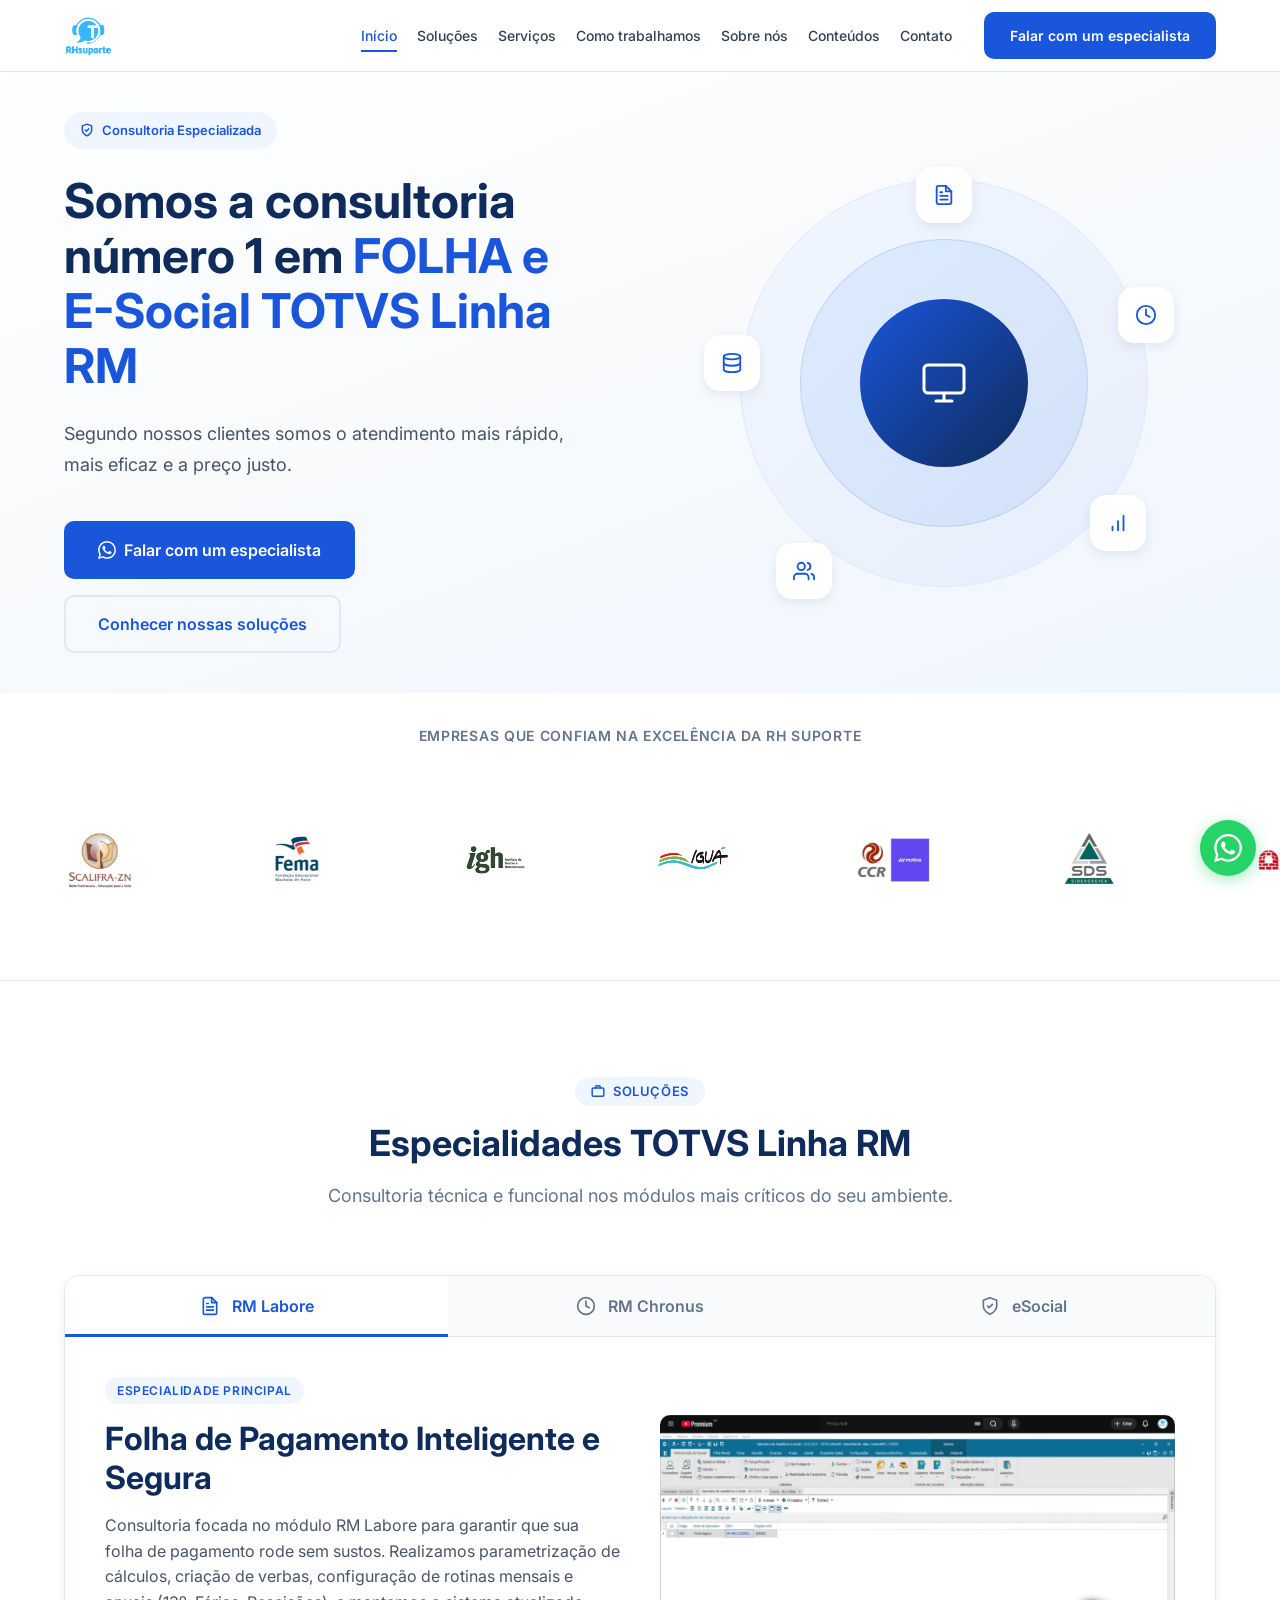
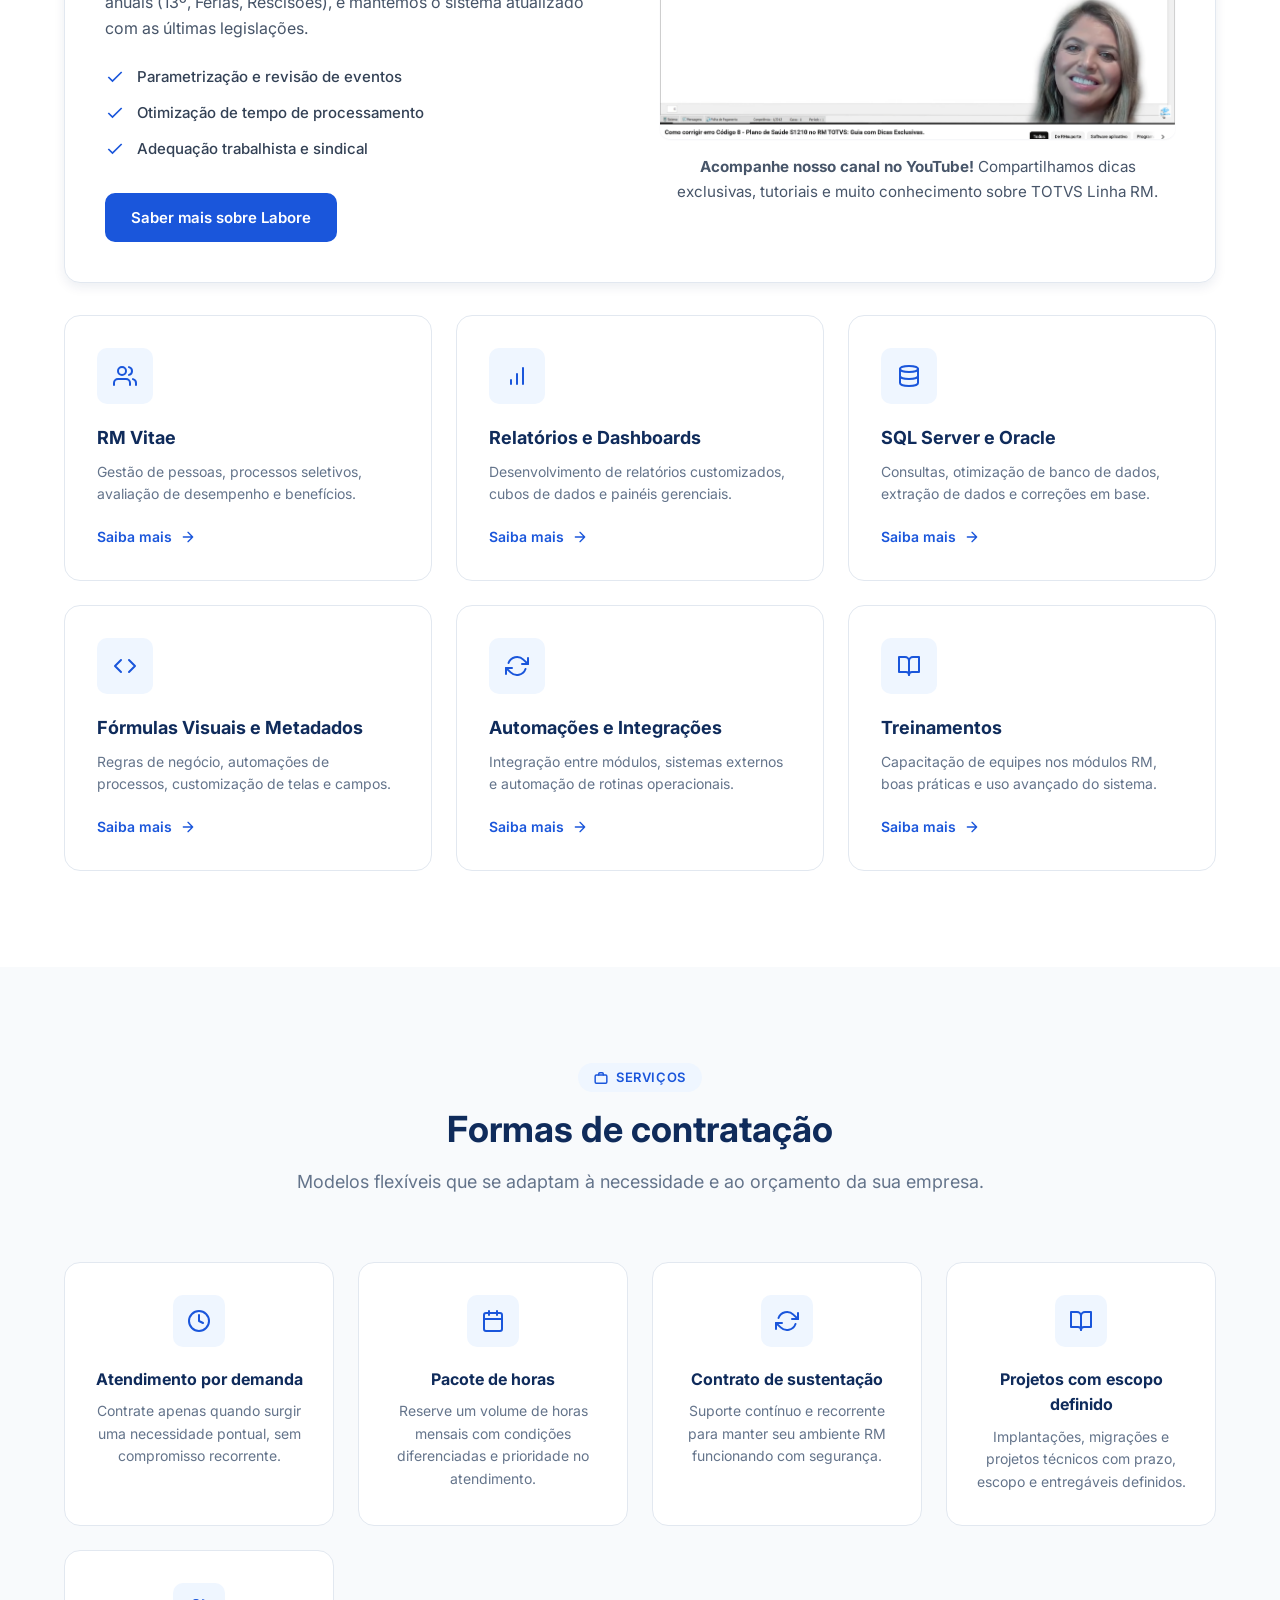
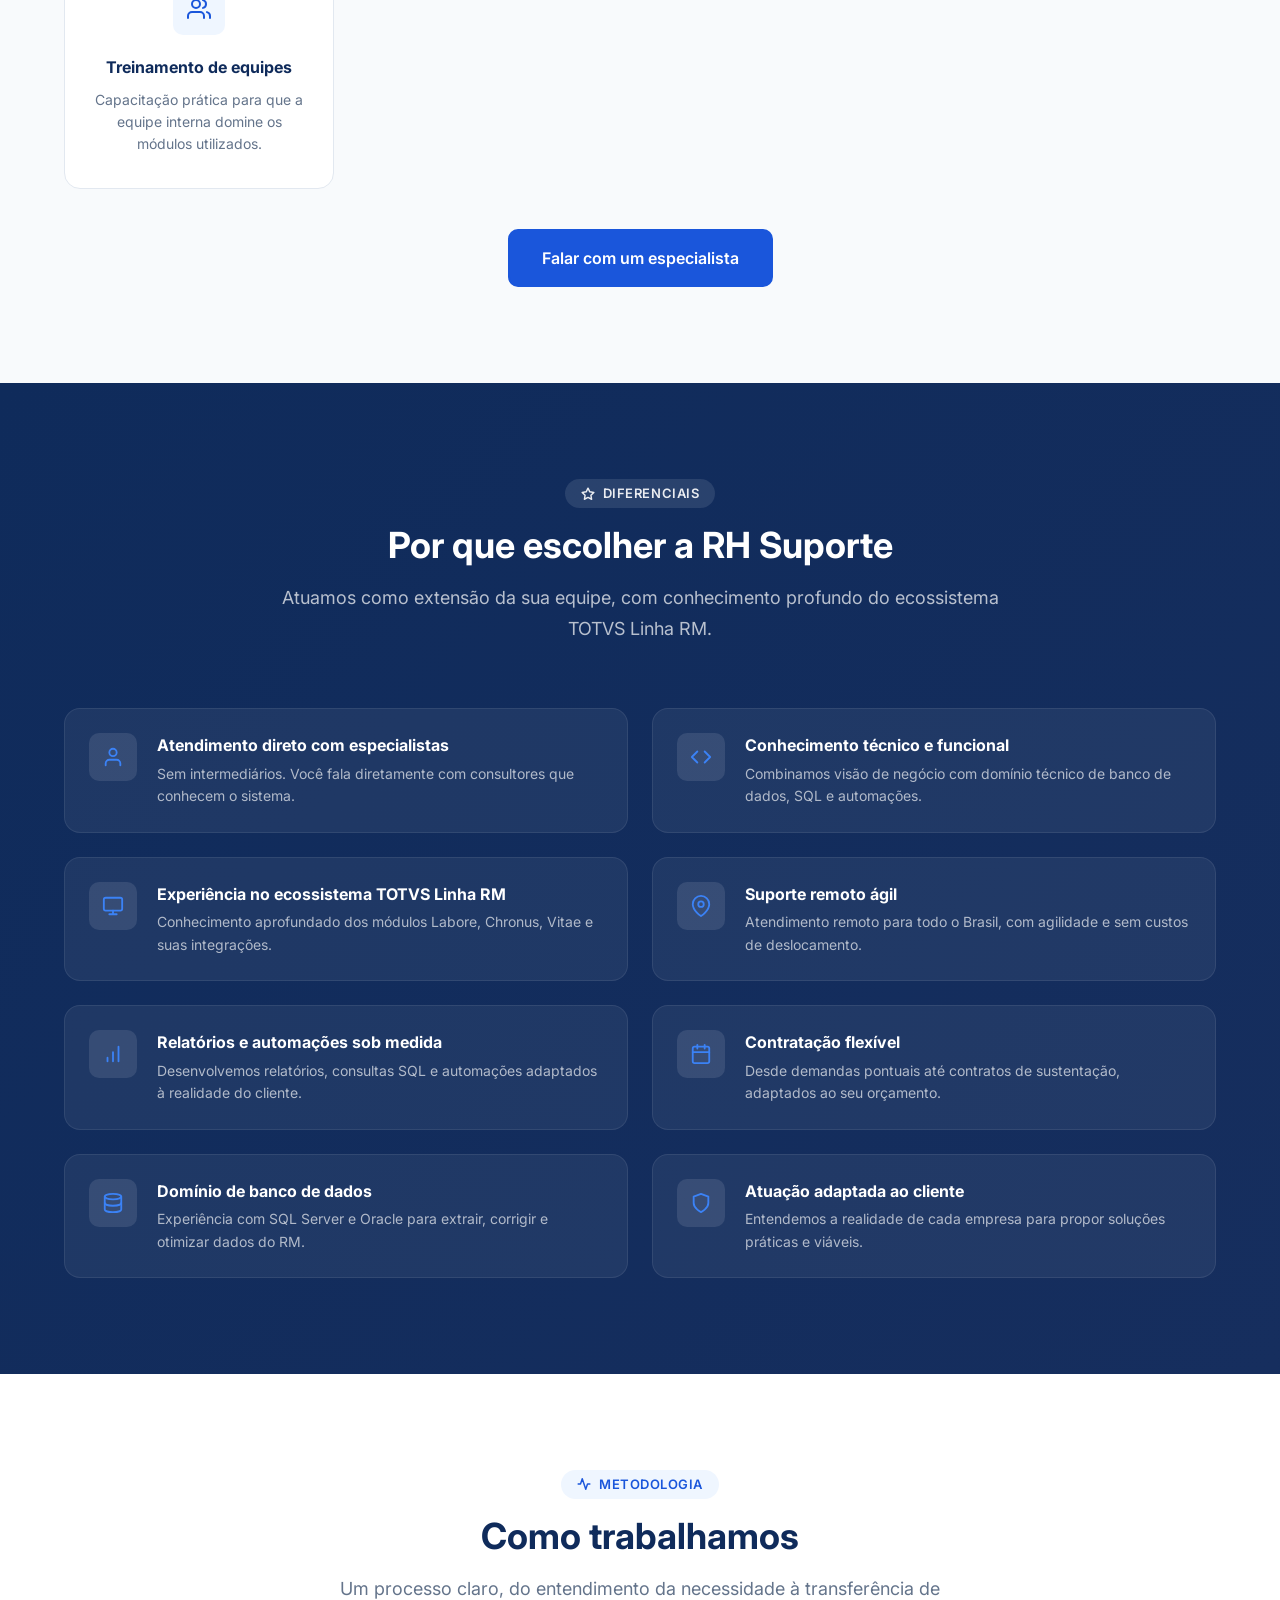
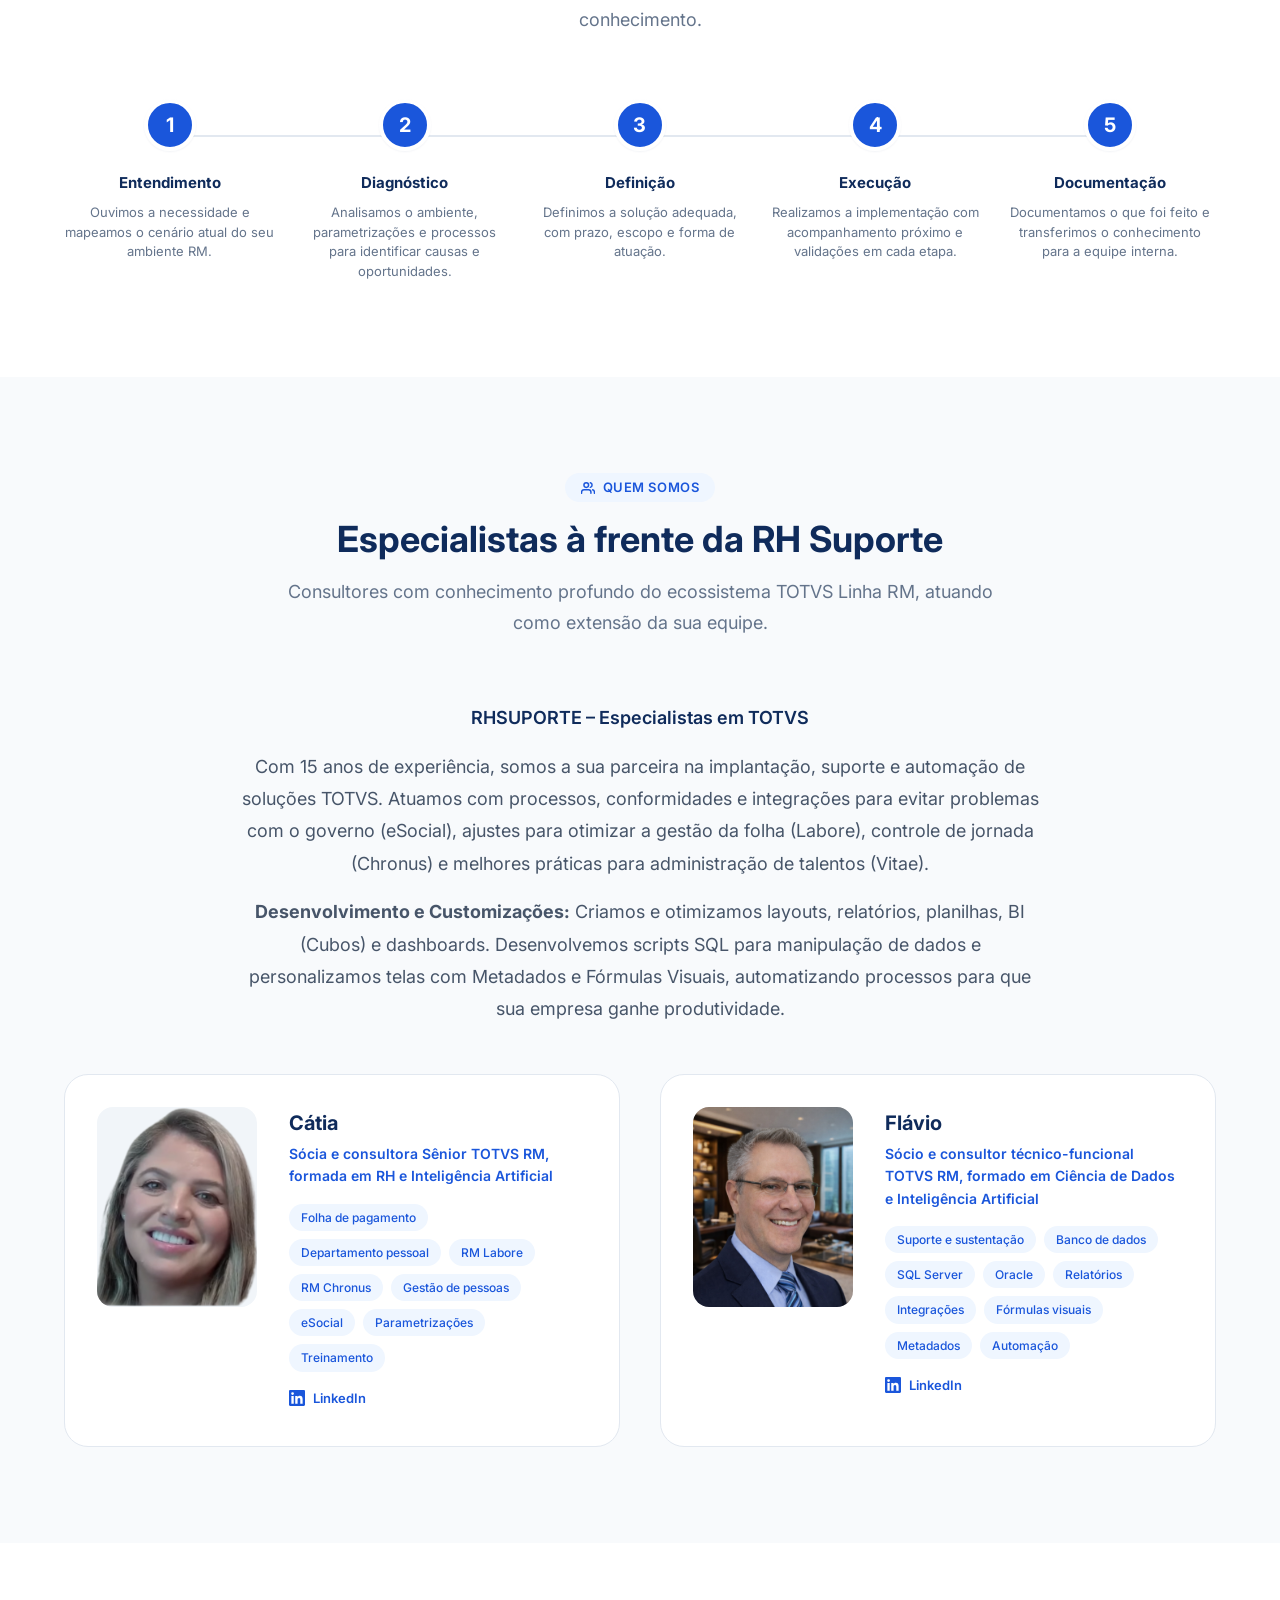
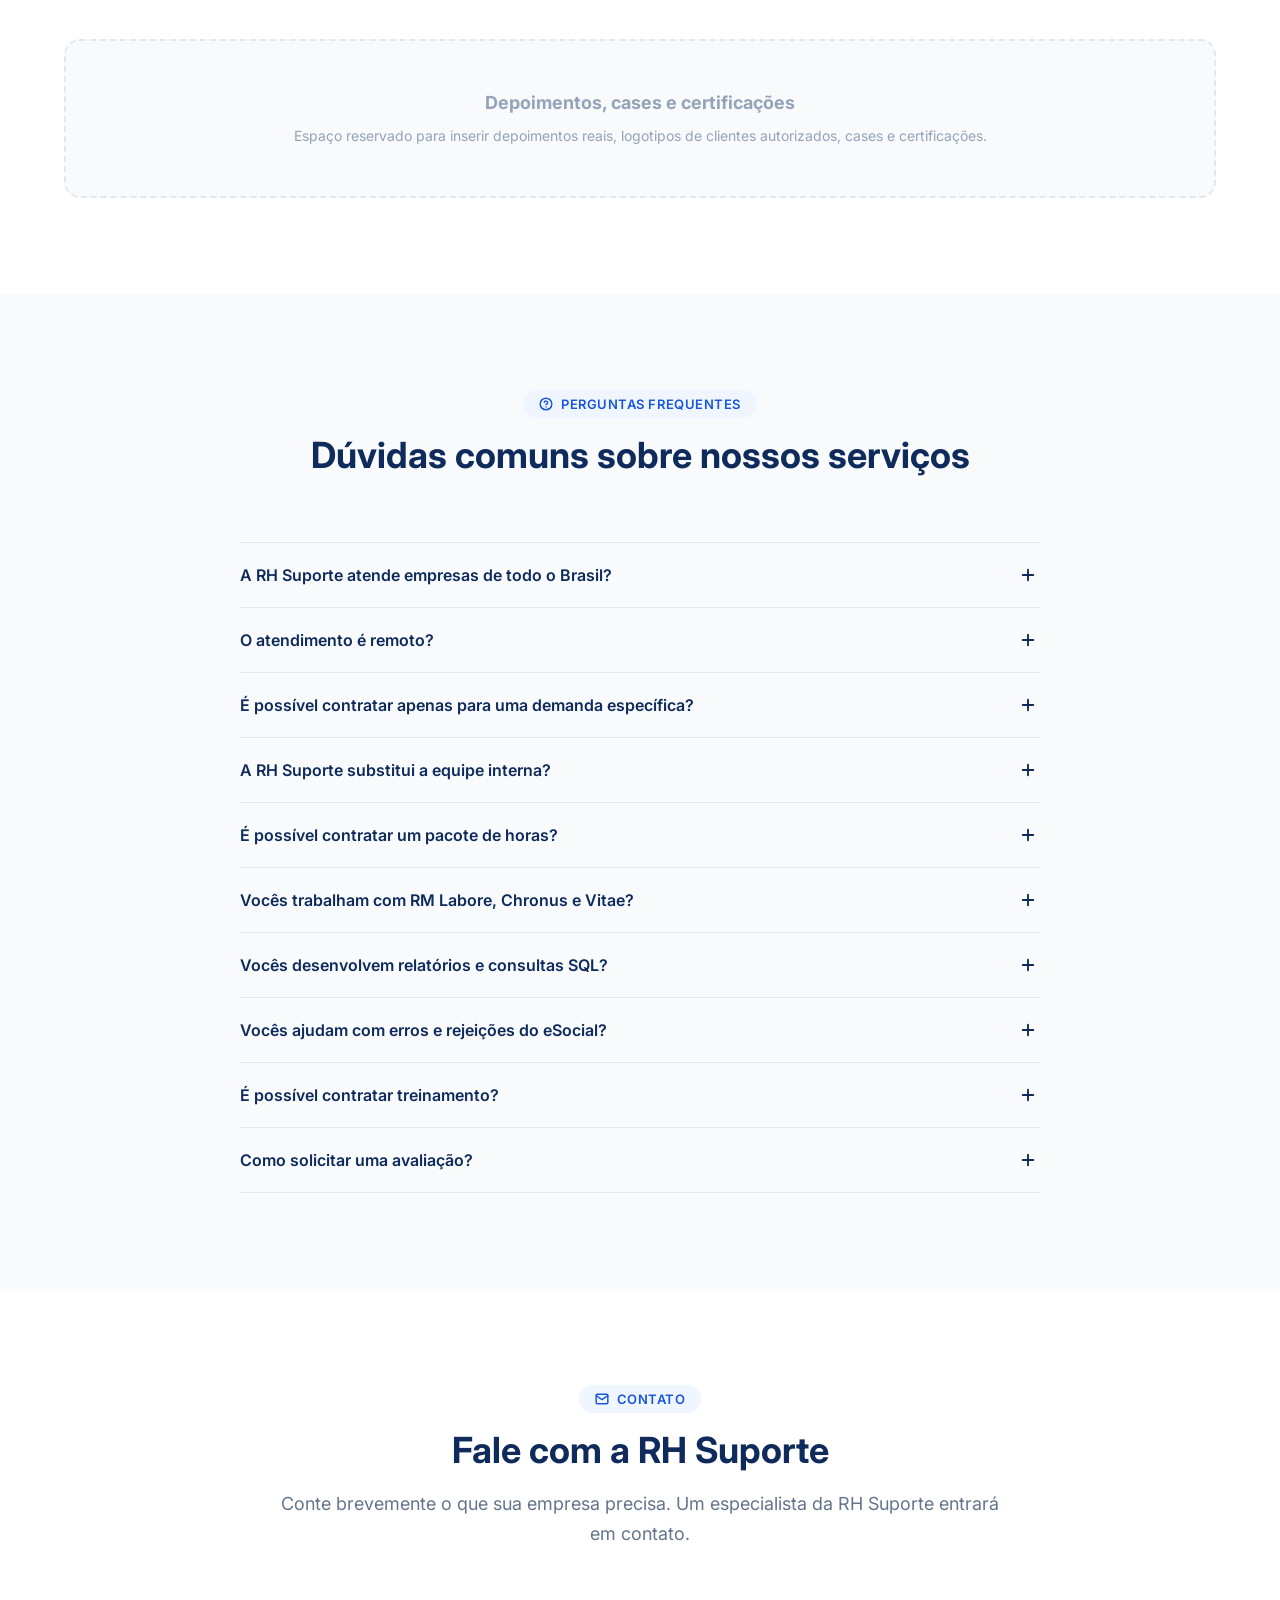
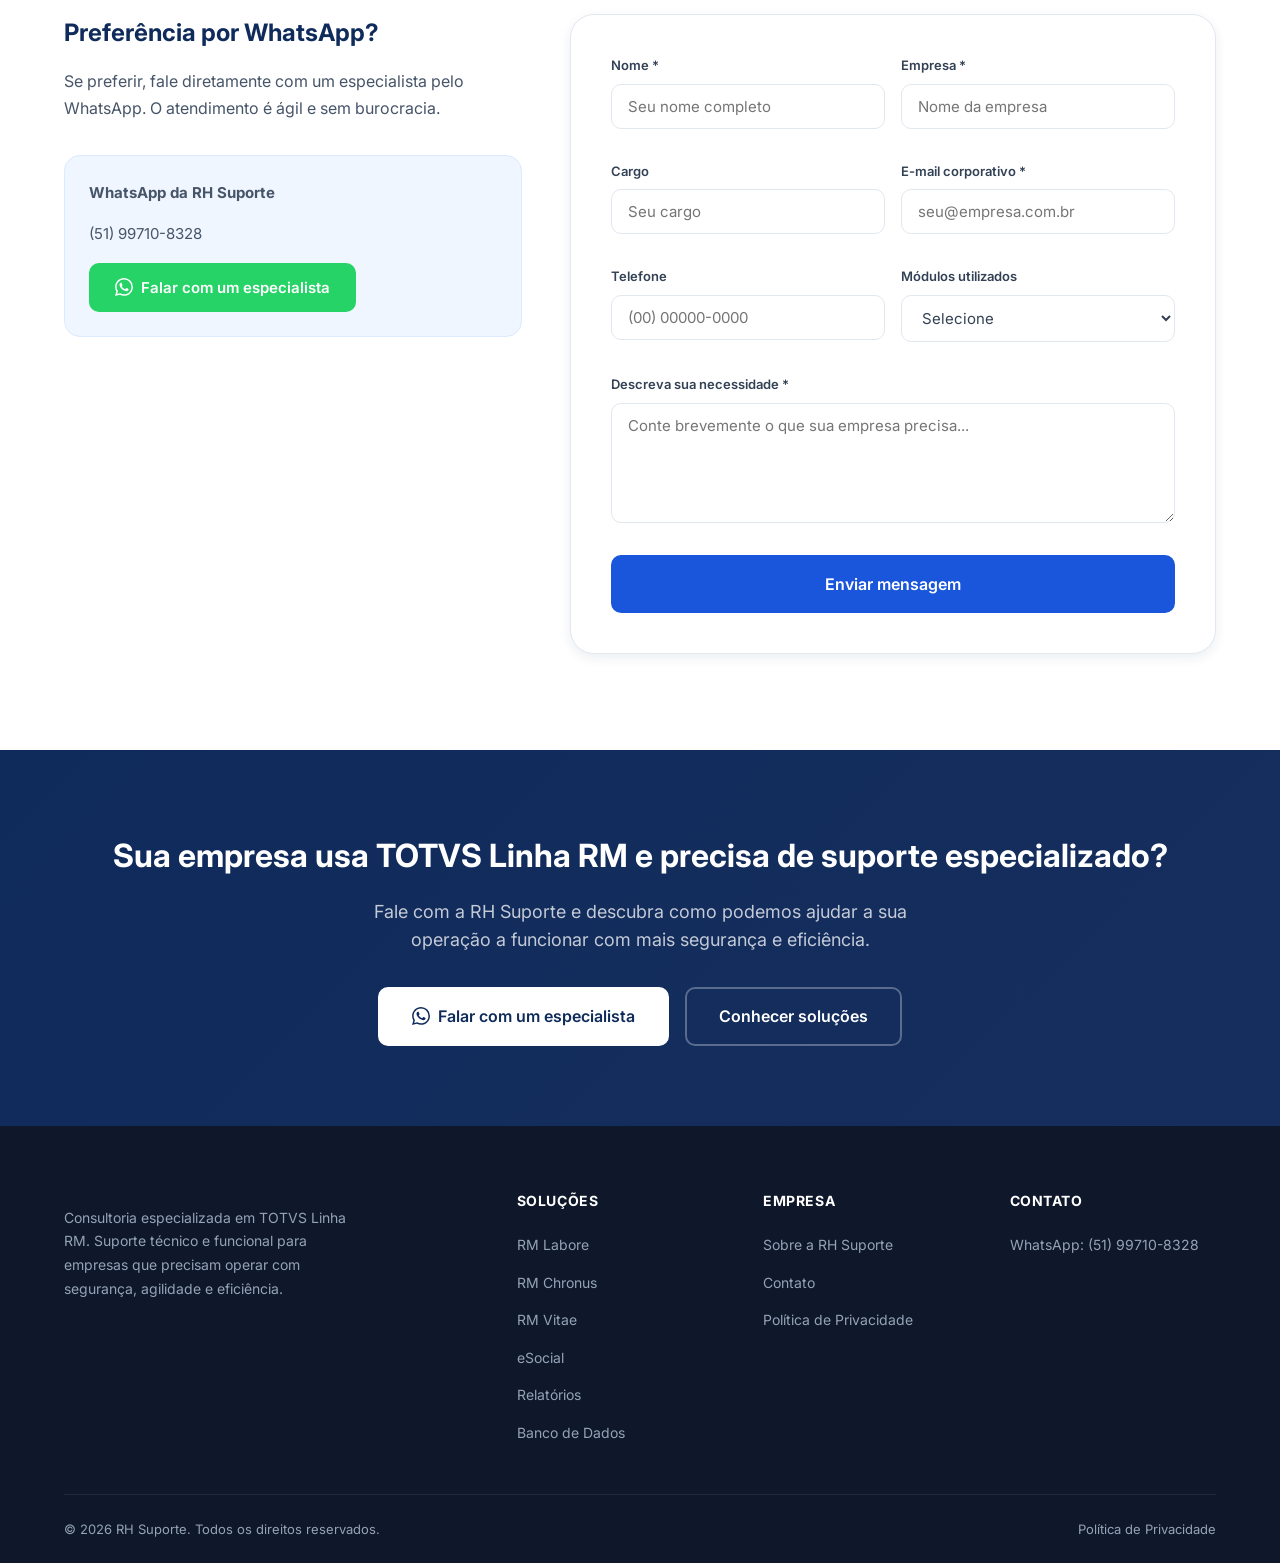
<file: index.html>
<!DOCTYPE html>
<html lang="pt-BR">

<head>
  <meta charset="UTF-8">
  <meta name="viewport" content="width=device-width, initial-scale=1.0">
  <title>RH Suporte — Consultoria Especializada em TOTVS Linha RM</title>
  <meta name="description"
    content="Suporte especializado em TOTVS Linha RM. Consultoria técnica e funcional para folha de pagamento, ponto, eSocial, gestão de pessoas, relatórios, automações e integrações.">
  <link rel="icon" href="assets/favicon.svg" type="image/svg+xml">
  <link rel="stylesheet" href="css/style.css">
</head>

<body>

  <!-- ============================================================
     HEADER
     ============================================================ -->
  <header class="header" id="header">
    <div class="container header__inner">
      <a href="index.html" class="header__logo" aria-label="RH Suporte — Início">
        <img src="assets/logo.png" alt="RH Suporte - Consultoria TOTVS RM" height="48"
          style="width: auto; max-height: 48px;">
      </a>

      <button class="mobile-toggle" aria-label="Abrir menu">
        <span></span><span></span><span></span>
      </button>

      <nav class="header__nav" id="mainNav">
        <ul class="nav__list">
          <li><a href="#hero" class="nav__link active">Início</a></li>
          <li><a href="#solucoes" class="nav__link">Soluções</a></li>
          <li><a href="#servicos" class="nav__link">Serviços</a></li>
          <li><a href="#metodologia" class="nav__link">Como trabalhamos</a></li>
          <li><a href="#sobre" class="nav__link">Sobre nós</a></li>
          <li><a href="#faq" class="nav__link">Conteúdos</a></li>
          <li><a href="#contato" class="nav__link">Contato</a></li>
        </ul>
        <a href="https://wa.me/5551997108328?text=Ol%C3%A1!%20Gostaria%20de%20falar%20com%20um%20especialista%20da%20RH%20Suporte."
          target="_blank" rel="noopener" class="btn btn--primary header__cta">
          Falar com um especialista
        </a>
      </nav>
    </div>
  </header>

  <!-- ============================================================
     1. HERO
     ============================================================ -->
  <section id="hero" class="hero">
    <div class="container hero__grid">
      <div class="hero__content">
        <div class="hero__label">
          <!-- icon: shield-check -->
          <svg width="14" height="14" viewBox="0 0 24 24" fill="none" stroke="currentColor" stroke-width="2.5"
            stroke-linecap="round" stroke-linejoin="round">
            <path d="M12 22s8-4 8-10V5l-8-3-8 3v7c0 6 8 10 8 10z" />
            <path d="m9 12 2 2 4-4" />
          </svg>
          Consultoria Especializada
        </div>

        <h1 class="hero__title">Somos a consultoria número 1 em <span>FOLHA e E-Social TOTVS Linha RM</span></h1>

        <p class="hero__subtitle">Segundo nossos clientes somos o atendimento mais rápido, mais eficaz e a preço justo.
        </p>

        <div class="btn-group">
          <a href="https://wa.me/5551997108328?text=Ol%C3%A1!%20Gostaria%20de%20falar%20com%20um%20especialista%20da%20RH%20Suporte."
            target="_blank" rel="noopener" class="btn btn--primary btn--lg">
            <svg width="18" height="18" viewBox="0 0 24 24" fill="currentColor">
              <path
                d="M17.472 14.382c-.297-.149-1.758-.867-2.03-.967-.273-.099-.471-.148-.67.15-.197.297-.767.966-.94 1.164-.173.199-.347.223-.644.075-.297-.15-1.255-.463-2.39-1.475-.883-.788-1.48-1.761-1.653-2.059-.173-.297-.018-.458.13-.606.134-.133.298-.347.446-.52.149-.174.198-.298.298-.497.099-.198.05-.371-.025-.52-.075-.149-.669-1.612-.916-2.207-.242-.579-.487-.5-.669-.51-.173-.008-.371-.01-.57-.01-.198 0-.52.074-.792.372-.272.297-1.04 1.016-1.04 2.479 0 1.462 1.065 2.875 1.213 3.074.149.198 2.096 3.2 5.077 4.487.709.306 1.262.489 1.694.625.712.227 1.36.195 1.871.118.571-.085 1.758-.719 2.006-1.413.248-.694.248-1.289.173-1.413-.074-.124-.272-.198-.57-.347m-5.421 7.403h-.004a9.87 9.87 0 01-5.031-1.378l-.361-.214-3.741.982.998-3.648-.235-.374a9.86 9.86 0 01-1.51-5.26c.001-5.45 4.436-9.884 9.888-9.884 2.64 0 5.122 1.03 6.988 2.898a9.825 9.825 0 012.893 6.994c-.003 5.45-4.437 9.884-9.885 9.884m8.413-18.297A11.815 11.815 0 0012.05 0C5.495 0 .16 5.335.157 11.892c0 2.096.547 4.142 1.588 5.945L.057 24l6.305-1.654a11.882 11.882 0 005.683 1.448h.005c6.554 0 11.89-5.335 11.893-11.893a11.821 11.821 0 00-3.48-8.413z" />
            </svg>
            Falar com um especialista
          </a>
          <a href="#solucoes" class="btn btn--secondary btn--lg">Conhecer nossas soluções</a>
        </div>
      </div>

      <div class="hero__visual">
        <div class="hero__illustration">
          <div class="hero__abstract">
            <div class="hero__abstract-circle hero__abstract-circle--lg"></div>
            <div class="hero__abstract-circle hero__abstract-circle--md"></div>
            <div class="hero__abstract-circle hero__abstract-circle--sm">
              <svg width="48" height="48" viewBox="0 0 24 24" fill="none" stroke="#fff" stroke-width="1.5" stroke-linecap="round" stroke-linejoin="round"><rect x="2" y="3" width="20" height="14" rx="2"/><path d="M8 21h8M12 17v4"/></svg>
            </div>
            <!-- Floating icons -->
            <div class="hero__abstract-icon hero__abstract-icon--1">
              <svg width="22" height="22" viewBox="0 0 24 24" fill="none" stroke="currentColor" stroke-width="2" stroke-linecap="round" stroke-linejoin="round"><path d="M14 2H6a2 2 0 00-2 2v16a2 2 0 002 2h12a2 2 0 002-2V8z"/><path d="M14 2v6h6M16 13H8M16 17H8M10 9H8"/></svg>
            </div>
            <div class="hero__abstract-icon hero__abstract-icon--2">
              <svg width="22" height="22" viewBox="0 0 24 24" fill="none" stroke="currentColor" stroke-width="2" stroke-linecap="round" stroke-linejoin="round"><circle cx="12" cy="12" r="10"/><path d="M12 6v6l4 2"/></svg>
            </div>
            <div class="hero__abstract-icon hero__abstract-icon--3">
              <svg width="22" height="22" viewBox="0 0 24 24" fill="none" stroke="currentColor" stroke-width="2" stroke-linecap="round" stroke-linejoin="round"><path d="M12 20V10M18 20V4M6 20v-4"/></svg>
            </div>
            <div class="hero__abstract-icon hero__abstract-icon--4">
              <svg width="22" height="22" viewBox="0 0 24 24" fill="none" stroke="currentColor" stroke-width="2" stroke-linecap="round" stroke-linejoin="round"><path d="M17 21v-2a4 4 0 00-4-4H5a4 4 0 00-4 4v2"/><circle cx="9" cy="7" r="4"/><path d="M23 21v-2a4 4 0 00-3-3.87M16 3.13a4 4 0 010 7.75"/></svg>
            </div>
            <div class="hero__abstract-icon hero__abstract-icon--5">
              <svg width="22" height="22" viewBox="0 0 24 24" fill="none" stroke="currentColor" stroke-width="2" stroke-linecap="round" stroke-linejoin="round"><ellipse cx="12" cy="5" rx="9" ry="3"/><path d="M21 12c0 1.66-4 3-9 3s-9-1.34-9-3"/><path d="M3 5v14c0 1.66 4 3 9 3s9-1.34 9-3V5"/></svg>
            </div>
          </div>
        </div>
      </div>
    </div>
  </section>

  <!-- ============================================================
     2. CLIENTES / SOCIAL PROOF
     ============================================================ -->
  <div class="clients-section">
    <div class="container">
      <p class="clients-section__title">Empresas que confiam na excelência da RH Suporte</p>
    </div>
    <div class="clients-slider">
      <div class="clients-slider__track">
        <img src="assets/clientes/1.jpg" alt="Cliente"><img src="assets/clientes/2.jpg" alt="Cliente"><img
          src="assets/clientes/3.jpg" alt="Cliente"><img src="assets/clientes/4.jpg" alt="Cliente"><img
          src="assets/clientes/5.jpg" alt="Cliente"><img src="assets/clientes/6.jpg" alt="Cliente"><img
          src="assets/clientes/7.jpg" alt="Cliente"><img src="assets/clientes/8.jpg" alt="Cliente"><img
          src="assets/clientes/9.jpg" alt="Cliente"><img src="assets/clientes/10.jpg" alt="Cliente"><img
          src="assets/clientes/11.jpg" alt="Cliente"><img src="assets/clientes/12.jpg" alt="Cliente"><img
          src="assets/clientes/13.jpg" alt="Cliente"><img src="assets/clientes/14.jpg" alt="Cliente"><img
          src="assets/clientes/15.jpg" alt="Cliente"><img src="assets/clientes/16.jpg" alt="Cliente"><img
          src="assets/clientes/17.jpg" alt="Cliente"><img src="assets/clientes/18.jpg" alt="Cliente"><img
          src="assets/clientes/19.jpg" alt="Cliente">
        <!-- duplicado para efeito infinito -->
        <img src="assets/clientes/1.jpg" alt="Cliente"><img src="assets/clientes/2.jpg" alt="Cliente"><img
          src="assets/clientes/3.jpg" alt="Cliente"><img src="assets/clientes/4.jpg" alt="Cliente"><img
          src="assets/clientes/5.jpg" alt="Cliente"><img src="assets/clientes/6.jpg" alt="Cliente"><img
          src="assets/clientes/7.jpg" alt="Cliente"><img src="assets/clientes/8.jpg" alt="Cliente"><img
          src="assets/clientes/9.jpg" alt="Cliente"><img src="assets/clientes/10.jpg" alt="Cliente"><img
          src="assets/clientes/11.jpg" alt="Cliente"><img src="assets/clientes/12.jpg" alt="Cliente"><img
          src="assets/clientes/13.jpg" alt="Cliente"><img src="assets/clientes/14.jpg" alt="Cliente"><img
          src="assets/clientes/15.jpg" alt="Cliente"><img src="assets/clientes/16.jpg" alt="Cliente"><img
          src="assets/clientes/17.jpg" alt="Cliente"><img src="assets/clientes/18.jpg" alt="Cliente"><img
          src="assets/clientes/19.jpg" alt="Cliente">
      </div>
    </div>
  </div>

  <!-- ============================================================
     3. PRINCIPAIS SOLUÇÕES
     ============================================================ -->
  <section id="solucoes" class="section">
    <div class="container">
      <div class="section__header reveal">
        <div class="section__label">
          <svg width="14" height="14" viewBox="0 0 24 24" fill="none" stroke="currentColor" stroke-width="2.5"
            stroke-linecap="round" stroke-linejoin="round">
            <rect x="2" y="7" width="20" height="14" rx="2" />
            <path d="M16 7V5a2 2 0 00-2-2h-4a2 2 0 00-2 2v2" />
          </svg>
          Soluções
        </div>
        <h2 class="section__title">Especialidades TOTVS Linha RM</h2>
        <p class="section__subtitle">Consultoria técnica e funcional nos módulos mais críticos do seu ambiente.</p>
      </div>

      <div class="solutions__tabs reveal">
        <div class="tabs__header">
          <button class="tab-btn active" data-tab="tab-labore">
            <svg width="20" height="20" viewBox="0 0 24 24" fill="none" stroke="currentColor" stroke-width="2"
              stroke-linecap="round" stroke-linejoin="round">
              <path d="M14 2H6a2 2 0 00-2 2v16a2 2 0 002 2h12a2 2 0 002-2V8z" />
              <path d="M14 2v6h6M16 13H8M16 17H8M10 9H8" />
            </svg>
            RM Labore
          </button>
          <button class="tab-btn" data-tab="tab-chronus">
            <svg width="20" height="20" viewBox="0 0 24 24" fill="none" stroke="currentColor" stroke-width="2"
              stroke-linecap="round" stroke-linejoin="round">
              <circle cx="12" cy="12" r="10" />
              <path d="M12 6v6l4 2" />
            </svg>
            RM Chronus
          </button>
          <button class="tab-btn" data-tab="tab-esocial">
            <svg width="20" height="20" viewBox="0 0 24 24" fill="none" stroke="currentColor" stroke-width="2"
              stroke-linecap="round" stroke-linejoin="round">
              <path d="M12 22s8-4 8-10V5l-8-3-8 3v7c0 6 8 10 8 10z" />
              <path d="m9 12 2 2 4-4" />
            </svg>
            eSocial
          </button>
        </div>

        <div class="tabs__content">
          <!-- Tab: Labore -->
          <div class="tab-pane active" id="tab-labore">
            <div class="tab-pane__inner">
              <div class="tab-pane__text">
                <span class="tab-pane__badge">Especialidade Principal</span>
                <h3 class="tab-pane__title">Folha de Pagamento Inteligente e Segura</h3>
                <p class="tab-pane__desc">Consultoria focada no módulo RM Labore para garantir que sua folha de
                  pagamento rode sem sustos. Realizamos parametrização de cálculos, criação de verbas, configuração de
                  rotinas mensais e anuais (13º, Férias, Rescisões), e mantemos o sistema atualizado com as últimas
                  legislações.</p>
                <ul class="tab-pane__list">
                  <li><svg viewBox="0 0 24 24" fill="none" stroke="currentColor" stroke-width="2">
                      <polyline points="20 6 9 17 4 12" />
                    </svg> Parametrização e revisão de eventos</li>
                  <li><svg viewBox="0 0 24 24" fill="none" stroke="currentColor" stroke-width="2">
                      <polyline points="20 6 9 17 4 12" />
                    </svg> Otimização de tempo de processamento</li>
                  <li><svg viewBox="0 0 24 24" fill="none" stroke="currentColor" stroke-width="2">
                      <polyline points="20 6 9 17 4 12" />
                    </svg> Adequação trabalhista e sindical</li>
                </ul>
                <a href="solucoes/folha-pagamento.html" class="btn btn--primary">Saber mais sobre Labore</a>
              </div>
              <div class="tab-pane__visual">
                <a href="https://youtu.be/vQUa6q9My3s" target="_blank" rel="noopener"
                  title="Assista nosso vídeo mais popular no YouTube">
                  <img src="assets/topvideoYT.png" alt="Vídeo mais popular da RH Suporte no YouTube"
                    class="tab-pane__img">
                </a>
                <p style="margin-top: 1rem; text-align: center; font-size: 0.95rem; color: var(--gray-600, #4b5563);">
                  <strong>Acompanhe nosso canal no YouTube!</strong> Compartilhamos dicas exclusivas, tutoriais e muito
                  conhecimento sobre TOTVS Linha RM.
                </p>
              </div>
            </div>
          </div>

          <!-- Tab: Chronus -->
          <div class="tab-pane" id="tab-chronus">
            <div class="tab-pane__inner">
              <div class="tab-pane__text">
                <span class="tab-pane__badge">Automação</span>
                <h3 class="tab-pane__title">Gestão de Ponto Eficiente e Integrada</h3>
                <p class="tab-pane__desc">Automatize sua gestão de jornada de trabalho com o RM Chronus. Acabe com o
                  tratamento manual de exceções e banco de horas. Configuramos integrações com REPs e portarias
                  governamentais, garantindo que o espelho de ponto chegue à folha de pagamento sem erros de
                  apontamento.</p>
                <ul class="tab-pane__list">
                  <li><svg viewBox="0 0 24 24" fill="none" stroke="currentColor" stroke-width="2">
                      <polyline points="20 6 9 17 4 12" />
                    </svg> Criação de escalas e jornadas complexas</li>
                  <li><svg viewBox="0 0 24 24" fill="none" stroke="currentColor" stroke-width="2">
                      <polyline points="20 6 9 17 4 12" />
                    </svg> Parametrização de Banco de Horas e Compensação</li>
                  <li><svg viewBox="0 0 24 24" fill="none" stroke="currentColor" stroke-width="2">
                      <polyline points="20 6 9 17 4 12" />
                    </svg> Integração REP e relógios de ponto</li>
                </ul>
                <a href="solucoes/automacao-ponto.html" class="btn btn--primary">Saber mais sobre Chronus</a>
              </div>
              <div class="tab-pane__visual">
                <img src="assets/YT-horario flex.png" alt="Dica no YouTube sobre Gestão de Ponto e Horário Flexível"
                  class="tab-pane__img">
              </div>
            </div>
          </div>

          <!-- Tab: eSocial -->
          <div class="tab-pane" id="tab-esocial">
            <div class="tab-pane__inner">
              <div class="tab-pane__text">
                <span class="tab-pane__badge">Compliance Legal</span>
                <h3 class="tab-pane__title">eSocial sem Dores de Cabeça e Rejeições</h3>
                <p class="tab-pane__desc">Resolver erros e rejeições do eSocial pode paralisar sua equipe. Nós auditamos
                  seus cadastros, reconfiguramos o TAF (TOTVS Automação Fiscal) e organizamos a mensageria para que o
                  envio de eventos (S-1000 a S-2299, SST etc.) aconteça de forma fluida, automática e dentro do prazo
                  legal.</p>
                <ul class="tab-pane__list">
                  <li><svg viewBox="0 0 24 24" fill="none" stroke="currentColor" stroke-width="2">
                      <polyline points="20 6 9 17 4 12" />
                    </svg> Saneamento de cadastros e rubricas</li>
                  <li><svg viewBox="0 0 24 24" fill="none" stroke="currentColor" stroke-width="2">
                      <polyline points="20 6 9 17 4 12" />
                    </svg> Envio e monitoramento pelo TAF / TSS</li>
                  <li><svg viewBox="0 0 24 24" fill="none" stroke="currentColor" stroke-width="2">
                      <polyline points="20 6 9 17 4 12" />
                    </svg> Mapeamento para eventos de SST</li>
                </ul>
                <a href="solucoes/esocial.html" class="btn btn--primary">Saber mais sobre eSocial</a>
              </div>
              <div class="tab-pane__visual">
                <img src="assets/YT.png" alt="Dica no YouTube sobre eSocial" class="tab-pane__img">
              </div>
            </div>
          </div>
        </div>
      </div>

      <div class="solutions__grid">
        <!-- RM Vitae -->
        <a href="solucoes/gestao-pessoas.html" class="solution-card reveal">
          <div class="solution-card__icon">
            <svg width="24" height="24" viewBox="0 0 24 24" fill="none" stroke="currentColor" stroke-width="2"
              stroke-linecap="round" stroke-linejoin="round">
              <path d="M17 21v-2a4 4 0 00-4-4H5a4 4 0 00-4 4v2" />
              <circle cx="9" cy="7" r="4" />
              <path d="M23 21v-2a4 4 0 00-3-3.87M16 3.13a4 4 0 010 7.75" />
            </svg>
          </div>
          <h3 class="solution-card__title">RM Vitae</h3>
          <p class="solution-card__desc">Gestão de pessoas, processos seletivos, avaliação de desempenho e benefícios.
          </p>
          <span class="solution-card__link">Saiba mais <svg viewBox="0 0 24 24" fill="none" stroke="currentColor"
              stroke-width="2" stroke-linecap="round" stroke-linejoin="round">
              <path d="M5 12h14M12 5l7 7-7 7" />
            </svg></span>
        </a>

        <!-- Relatórios -->
        <a href="solucoes/relatorios-dashboards.html" class="solution-card reveal">
          <div class="solution-card__icon">
            <svg width="24" height="24" viewBox="0 0 24 24" fill="none" stroke="currentColor" stroke-width="2"
              stroke-linecap="round" stroke-linejoin="round">
              <path d="M12 20V10M18 20V4M6 20v-4" />
            </svg>
          </div>
          <h3 class="solution-card__title">Relatórios e Dashboards</h3>
          <p class="solution-card__desc">Desenvolvimento de relatórios customizados, cubos de dados e painéis
            gerenciais.</p>
          <span class="solution-card__link">Saiba mais <svg viewBox="0 0 24 24" fill="none" stroke="currentColor"
              stroke-width="2" stroke-linecap="round" stroke-linejoin="round">
              <path d="M5 12h14M12 5l7 7-7 7" />
            </svg></span>
        </a>

        <!-- SQL Server e Oracle -->
        <a href="solucoes/banco-dados-sql.html" class="solution-card reveal">
          <div class="solution-card__icon">
            <svg width="24" height="24" viewBox="0 0 24 24" fill="none" stroke="currentColor" stroke-width="2"
              stroke-linecap="round" stroke-linejoin="round">
              <ellipse cx="12" cy="5" rx="9" ry="3" />
              <path d="M21 12c0 1.66-4 3-9 3s-9-1.34-9-3" />
              <path d="M3 5v14c0 1.66 4 3 9 3s9-1.34 9-3V5" />
            </svg>
          </div>
          <h3 class="solution-card__title">SQL Server e Oracle</h3>
          <p class="solution-card__desc">Consultas, otimização de banco de dados, extração de dados e correções em base.
          </p>
          <span class="solution-card__link">Saiba mais <svg viewBox="0 0 24 24" fill="none" stroke="currentColor"
              stroke-width="2" stroke-linecap="round" stroke-linejoin="round">
              <path d="M5 12h14M12 5l7 7-7 7" />
            </svg></span>
        </a>

        <!-- Fórmulas Visuais -->
        <a href="solucoes/formulas-visuais-automacoes.html" class="solution-card reveal">
          <div class="solution-card__icon">
            <svg width="24" height="24" viewBox="0 0 24 24" fill="none" stroke="currentColor" stroke-width="2"
              stroke-linecap="round" stroke-linejoin="round">
              <polyline points="16 18 22 12 16 6" />
              <polyline points="8 6 2 12 8 18" />
            </svg>
          </div>
          <h3 class="solution-card__title">Fórmulas Visuais e Metadados</h3>
          <p class="solution-card__desc">Regras de negócio, automações de processos, customização de telas e campos.</p>
          <span class="solution-card__link">Saiba mais <svg viewBox="0 0 24 24" fill="none" stroke="currentColor"
              stroke-width="2" stroke-linecap="round" stroke-linejoin="round">
              <path d="M5 12h14M12 5l7 7-7 7" />
            </svg></span>
        </a>

        <!-- Automações e Integrações -->
        <a href="solucoes/formulas-visuais-automacoes.html#integracoes" class="solution-card reveal">
          <div class="solution-card__icon">
            <svg width="24" height="24" viewBox="0 0 24 24" fill="none" stroke="currentColor" stroke-width="2"
              stroke-linecap="round" stroke-linejoin="round">
              <polyline points="23 4 23 10 17 10" />
              <polyline points="1 20 1 14 7 14" />
              <path d="M3.51 9a9 9 0 0114.85-3.36L23 10M1 14l4.64 4.36A9 9 0 0020.49 15" />
            </svg>
          </div>
          <h3 class="solution-card__title">Automações e Integrações</h3>
          <p class="solution-card__desc">Integração entre módulos, sistemas externos e automação de rotinas
            operacionais.</p>
          <span class="solution-card__link">Saiba mais <svg viewBox="0 0 24 24" fill="none" stroke="currentColor"
              stroke-width="2" stroke-linecap="round" stroke-linejoin="round">
              <path d="M5 12h14M12 5l7 7-7 7" />
            </svg></span>
        </a>

        <!-- Treinamentos -->
        <a href="solucoes/treinamento.html" class="solution-card reveal">
          <div class="solution-card__icon">
            <svg width="24" height="24" viewBox="0 0 24 24" fill="none" stroke="currentColor" stroke-width="2"
              stroke-linecap="round" stroke-linejoin="round">
              <path d="M2 3h6a4 4 0 014 4v14a3 3 0 00-3-3H2z" />
              <path d="M22 3h-6a4 4 0 00-4 4v14a3 3 0 013-3h7z" />
            </svg>
          </div>
          <h3 class="solution-card__title">Treinamentos</h3>
          <p class="solution-card__desc">Capacitação de equipes nos módulos RM, boas práticas e uso avançado do sistema.
          </p>
          <span class="solution-card__link">Saiba mais <svg viewBox="0 0 24 24" fill="none" stroke="currentColor"
              stroke-width="2" stroke-linecap="round" stroke-linejoin="round">
              <path d="M5 12h14M12 5l7 7-7 7" />
            </svg></span>
        </a>
      </div>
    </div>
  </section>

  <!-- ============================================================
     4. FORMAS DE CONTRATAÇÃO
     ============================================================ -->
  <section id="servicos" class="section section--alt">
    <div class="container">
      <div class="section__header reveal">
        <div class="section__label">
          <svg width="14" height="14" viewBox="0 0 24 24" fill="none" stroke="currentColor" stroke-width="2.5"
            stroke-linecap="round" stroke-linejoin="round">
            <rect x="2" y="7" width="20" height="14" rx="2" />
            <path d="M16 7V5a2 2 0 00-2-2h-4a2 2 0 00-2 2v2" />
          </svg>
          Serviços
        </div>
        <h2 class="section__title">Formas de contratação</h2>
        <p class="section__subtitle">Modelos flexíveis que se adaptam à necessidade e ao orçamento da sua empresa.</p>
      </div>

      <div class="hiring__grid">
        <div class="hiring-card reveal">
          <div class="hiring-card__icon">
            <svg width="24" height="24" viewBox="0 0 24 24" fill="none" stroke="currentColor" stroke-width="2"
              stroke-linecap="round" stroke-linejoin="round">
              <circle cx="12" cy="12" r="10" />
              <path d="M12 6v6l4 2" />
            </svg>
          </div>
          <h3 class="hiring-card__title">Atendimento por demanda</h3>
          <p class="hiring-card__desc">Contrate apenas quando surgir uma necessidade pontual, sem compromisso
            recorrente.</p>
        </div>

        <div class="hiring-card reveal">
          <div class="hiring-card__icon">
            <svg width="24" height="24" viewBox="0 0 24 24" fill="none" stroke="currentColor" stroke-width="2"
              stroke-linecap="round" stroke-linejoin="round">
              <rect x="3" y="4" width="18" height="18" rx="2" />
              <path d="M16 2v4M8 2v4M3 10h18" />
            </svg>
          </div>
          <h3 class="hiring-card__title">Pacote de horas</h3>
          <p class="hiring-card__desc">Reserve um volume de horas mensais com condições diferenciadas e prioridade no
            atendimento.</p>
        </div>

        <div class="hiring-card reveal">
          <div class="hiring-card__icon">
            <svg width="24" height="24" viewBox="0 0 24 24" fill="none" stroke="currentColor" stroke-width="2"
              stroke-linecap="round" stroke-linejoin="round">
              <polyline points="23 4 23 10 17 10" />
              <polyline points="1 20 1 14 7 14" />
              <path d="M3.51 9a9 9 0 0114.85-3.36L23 10M1 14l4.64 4.36A9 9 0 0020.49 15" />
            </svg>
          </div>
          <h3 class="hiring-card__title">Contrato de sustentação</h3>
          <p class="hiring-card__desc">Suporte contínuo e recorrente para manter seu ambiente RM funcionando com
            segurança.</p>
        </div>

        <div class="hiring-card reveal">
          <div class="hiring-card__icon">
            <svg width="24" height="24" viewBox="0 0 24 24" fill="none" stroke="currentColor" stroke-width="2"
              stroke-linecap="round" stroke-linejoin="round">
              <path d="M2 3h6a4 4 0 014 4v14a3 3 0 00-3-3H2z" />
              <path d="M22 3h-6a4 4 0 00-4 4v14a3 3 0 013-3h7z" />
            </svg>
          </div>
          <h3 class="hiring-card__title">Projetos com escopo definido</h3>
          <p class="hiring-card__desc">Implantações, migrações e projetos técnicos com prazo, escopo e entregáveis
            definidos.</p>
        </div>

        <div class="hiring-card reveal">
          <div class="hiring-card__icon">
            <svg width="24" height="24" viewBox="0 0 24 24" fill="none" stroke="currentColor" stroke-width="2"
              stroke-linecap="round" stroke-linejoin="round">
              <path d="M17 21v-2a4 4 0 00-4-4H5a4 4 0 00-4 4v2" />
              <circle cx="9" cy="7" r="4" />
              <path d="M23 21v-2a4 4 0 00-3-3.87M16 3.13a4 4 0 010 7.75" />
            </svg>
          </div>
          <h3 class="hiring-card__title">Treinamento de equipes</h3>
          <p class="hiring-card__desc">Capacitação prática para que a equipe interna domine os módulos utilizados.</p>
        </div>
      </div>

      <div class="text-center reveal" style="margin-top: var(--sp-10);">
        <a href="https://wa.me/5551997108328?text=Ol%C3%A1!%20Gostaria%20de%20saber%20mais%20sobre%20as%20formas%20de%20contrata%C3%A7%C3%A3o."
          target="_blank" rel="noopener" class="btn btn--primary btn--lg">Falar com um especialista</a>
      </div>
    </div>
  </section>

  <!-- ============================================================
     5. DIFERENCIAIS
     ============================================================ -->
  <section id="diferenciais" class="section section--blue">
    <div class="container">
      <div class="section__header reveal">
        <div class="section__label">
          <svg width="14" height="14" viewBox="0 0 24 24" fill="none" stroke="currentColor" stroke-width="2.5"
            stroke-linecap="round" stroke-linejoin="round">
            <polygon
              points="12 2 15.09 8.26 22 9.27 17 14.14 18.18 21.02 12 17.77 5.82 21.02 7 14.14 2 9.27 8.91 8.26 12 2" />
          </svg>
          Diferenciais
        </div>
        <h2 class="section__title">Por que escolher a RH Suporte</h2>
        <p class="section__subtitle">Atuamos como extensão da sua equipe, com conhecimento profundo do ecossistema TOTVS
          Linha RM.</p>
      </div>

      <div class="diffs__grid">
        <div class="diff-item reveal">
          <div class="diff-item__icon">
            <svg width="22" height="22" viewBox="0 0 24 24" fill="none" stroke="currentColor" stroke-width="2"
              stroke-linecap="round" stroke-linejoin="round">
              <path d="M20 21v-2a4 4 0 00-4-4H8a4 4 0 00-4 4v2" />
              <circle cx="12" cy="7" r="4" />
            </svg>
          </div>
          <div>
            <h4 class="diff-item__title">Atendimento direto com especialistas</h4>
            <p class="diff-item__desc">Sem intermediários. Você fala diretamente com consultores que conhecem o sistema.
            </p>
          </div>
        </div>

        <div class="diff-item reveal">
          <div class="diff-item__icon">
            <svg width="22" height="22" viewBox="0 0 24 24" fill="none" stroke="currentColor" stroke-width="2"
              stroke-linecap="round" stroke-linejoin="round">
              <polyline points="16 18 22 12 16 6" />
              <polyline points="8 6 2 12 8 18" />
            </svg>
          </div>
          <div>
            <h4 class="diff-item__title">Conhecimento técnico e funcional</h4>
            <p class="diff-item__desc">Combinamos visão de negócio com domínio técnico de banco de dados, SQL e
              automações.</p>
          </div>
        </div>

        <div class="diff-item reveal">
          <div class="diff-item__icon">
            <svg width="22" height="22" viewBox="0 0 24 24" fill="none" stroke="currentColor" stroke-width="2"
              stroke-linecap="round" stroke-linejoin="round">
              <rect x="2" y="3" width="20" height="14" rx="2" />
              <path d="M8 21h8M12 17v4" />
            </svg>
          </div>
          <div>
            <h4 class="diff-item__title">Experiência no ecossistema TOTVS Linha RM</h4>
            <p class="diff-item__desc">Conhecimento aprofundado dos módulos Labore, Chronus, Vitae e suas integrações.
            </p>
          </div>
        </div>

        <div class="diff-item reveal">
          <div class="diff-item__icon">
            <svg width="22" height="22" viewBox="0 0 24 24" fill="none" stroke="currentColor" stroke-width="2"
              stroke-linecap="round" stroke-linejoin="round">
              <path d="M21 10c0 7-9 13-9 13s-9-6-9-13a9 9 0 0118 0z" />
              <circle cx="12" cy="10" r="3" />
            </svg>
          </div>
          <div>
            <h4 class="diff-item__title">Suporte remoto ágil</h4>
            <p class="diff-item__desc">Atendimento remoto para todo o Brasil, com agilidade e sem custos de
              deslocamento.</p>
          </div>
        </div>

        <div class="diff-item reveal">
          <div class="diff-item__icon">
            <svg width="22" height="22" viewBox="0 0 24 24" fill="none" stroke="currentColor" stroke-width="2"
              stroke-linecap="round" stroke-linejoin="round">
              <path d="M12 20V10M18 20V4M6 20v-4" />
            </svg>
          </div>
          <div>
            <h4 class="diff-item__title">Relatórios e automações sob medida</h4>
            <p class="diff-item__desc">Desenvolvemos relatórios, consultas SQL e automações adaptados à realidade do
              cliente.</p>
          </div>
        </div>

        <div class="diff-item reveal">
          <div class="diff-item__icon">
            <svg width="22" height="22" viewBox="0 0 24 24" fill="none" stroke="currentColor" stroke-width="2"
              stroke-linecap="round" stroke-linejoin="round">
              <rect x="3" y="4" width="18" height="18" rx="2" />
              <path d="M16 2v4M8 2v4M3 10h18" />
            </svg>
          </div>
          <div>
            <h4 class="diff-item__title">Contratação flexível</h4>
            <p class="diff-item__desc">Desde demandas pontuais até contratos de sustentação, adaptados ao seu orçamento.
            </p>
          </div>
        </div>

        <div class="diff-item reveal">
          <div class="diff-item__icon">
            <svg width="22" height="22" viewBox="0 0 24 24" fill="none" stroke="currentColor" stroke-width="2"
              stroke-linecap="round" stroke-linejoin="round">
              <ellipse cx="12" cy="5" rx="9" ry="3" />
              <path d="M21 12c0 1.66-4 3-9 3s-9-1.34-9-3" />
              <path d="M3 5v14c0 1.66 4 3 9 3s9-1.34 9-3V5" />
            </svg>
          </div>
          <div>
            <h4 class="diff-item__title">Domínio de banco de dados</h4>
            <p class="diff-item__desc">Experiência com SQL Server e Oracle para extrair, corrigir e otimizar dados do
              RM.</p>
          </div>
        </div>

        <div class="diff-item reveal">
          <div class="diff-item__icon">
            <svg width="22" height="22" viewBox="0 0 24 24" fill="none" stroke="currentColor" stroke-width="2"
              stroke-linecap="round" stroke-linejoin="round">
              <path d="M12 22s8-4 8-10V5l-8-3-8 3v7c0 6 8 10 8 10z" />
            </svg>
          </div>
          <div>
            <h4 class="diff-item__title">Atuação adaptada ao cliente</h4>
            <p class="diff-item__desc">Entendemos a realidade de cada empresa para propor soluções práticas e viáveis.
            </p>
          </div>
        </div>
      </div>
    </div>
  </section>

  <!-- ============================================================
     6. COMO TRABALHAMOS
     ============================================================ -->
  <section id="metodologia" class="section">
    <div class="container">
      <div class="section__header reveal">
        <div class="section__label">
          <svg width="14" height="14" viewBox="0 0 24 24" fill="none" stroke="currentColor" stroke-width="2.5"
            stroke-linecap="round" stroke-linejoin="round">
            <polyline points="22 12 18 12 15 21 9 3 6 12 2 12" />
          </svg>
          Metodologia
        </div>
        <h2 class="section__title">Como trabalhamos</h2>
        <p class="section__subtitle">Um processo claro, do entendimento da necessidade à transferência de conhecimento.
        </p>
      </div>

      <div class="method__steps reveal">
        <div class="method-step">
          <div class="method-step__num">1</div>
          <h4 class="method-step__title">Entendimento</h4>
          <p class="method-step__desc">Ouvimos a necessidade e mapeamos o cenário atual do seu ambiente RM.</p>
        </div>
        <div class="method-step">
          <div class="method-step__num">2</div>
          <h4 class="method-step__title">Diagnóstico</h4>
          <p class="method-step__desc">Analisamos o ambiente, parametrizações e processos para identificar causas e
            oportunidades.</p>
        </div>
        <div class="method-step">
          <div class="method-step__num">3</div>
          <h4 class="method-step__title">Definição</h4>
          <p class="method-step__desc">Definimos a solução adequada, com prazo, escopo e forma de atuação.</p>
        </div>
        <div class="method-step">
          <div class="method-step__num">4</div>
          <h4 class="method-step__title">Execução</h4>
          <p class="method-step__desc">Realizamos a implementação com acompanhamento próximo e validações em cada etapa.
          </p>
        </div>
        <div class="method-step">
          <div class="method-step__num">5</div>
          <h4 class="method-step__title">Documentação</h4>
          <p class="method-step__desc">Documentamos o que foi feito e transferimos o conhecimento para a equipe interna.
          </p>
        </div>
      </div>
    </div>
  </section>

  <!-- ============================================================
     7. SÓCIOS / ESPECIALISTAS
     ============================================================ -->
  <section id="sobre" class="section section--alt">
    <div class="container">
      <div class="section__header reveal">
        <div class="section__label">
          <svg width="14" height="14" viewBox="0 0 24 24" fill="none" stroke="currentColor" stroke-width="2.5"
            stroke-linecap="round" stroke-linejoin="round">
            <path d="M17 21v-2a4 4 0 00-4-4H5a4 4 0 00-4 4v2" />
            <circle cx="9" cy="7" r="4" />
            <path d="M23 21v-2a4 4 0 00-3-3.87M16 3.13a4 4 0 010 7.75" />
          </svg>
          Quem somos
        </div>
        <h2 class="section__title">Especialistas à frente da RH Suporte</h2>
        <p class="section__subtitle">Consultores com conhecimento profundo do ecossistema TOTVS Linha RM, atuando como
          extensão da sua equipe.</p>
      </div>

      <div class="sobre__description reveal"
        style="max-width: 800px; margin: 0 auto var(--sp-12); font-size: 1.125rem; color: var(--gray-600); line-height: 1.8; text-align: center;">
        <p style="margin-bottom: var(--sp-4); color: var(--navy); font-weight: 600;">RHSUPORTE – Especialistas em TOTVS
        </p>
        <p style="margin-bottom: var(--sp-4);">Com 15 anos de experiência, somos a sua parceira na implantação, suporte
          e automação de soluções TOTVS. Atuamos com processos, conformidades e integrações para evitar problemas com o
          governo (eSocial), ajustes para otimizar a gestão da folha (Labore), controle de jornada (Chronus) e melhores
          práticas para administração de talentos (Vitae).</p>
        <p style="margin-bottom: var(--sp-4);"><strong>Desenvolvimento e Customizações:</strong> Criamos e otimizamos
          layouts, relatórios, planilhas, BI (Cubos) e dashboards. Desenvolvemos scripts SQL para manipulação de dados e
          personalizamos telas com Metadados e Fórmulas Visuais, automatizando processos para que sua empresa ganhe
          produtividade.</p>
      </div>

      <div class="team__grid">
        <!-- Cátia -->
        <div class="team-card reveal">
          <div class="team-card__photo">
            <img src="assets/Design sem nome (10).png" alt="Cátia">
          </div>
          <div class="team-card__info">
            <h3 class="team-card__name">Cátia</h3>
            <p class="team-card__role">Sócia e consultora Sênior TOTVS RM, formada em RH e Inteligência Artificial</p>
            <div class="team-card__skills">
              <span class="team-card__skill">Folha de pagamento</span>
              <span class="team-card__skill">Departamento pessoal</span>
              <span class="team-card__skill">RM Labore</span>
              <span class="team-card__skill">RM Chronus</span>
              <span class="team-card__skill">Gestão de pessoas</span>
              <span class="team-card__skill">eSocial</span>
              <span class="team-card__skill">Parametrizações</span>
              <span class="team-card__skill">Treinamento</span>
            </div>
            <a href="https://www.linkedin.com/in/catia-martins-da-silva-a51a94123/" class="team-card__linkedin"
              target="_blank" rel="noopener">
              <svg viewBox="0 0 24 24" fill="currentColor">
                <path
                  d="M20.447 20.452h-3.554v-5.569c0-1.328-.027-3.037-1.852-3.037-1.853 0-2.136 1.445-2.136 2.939v5.667H9.351V9h3.414v1.561h.046c.477-.9 1.637-1.85 3.37-1.85 3.601 0 4.267 2.37 4.267 5.455v6.286zM5.337 7.433a2.062 2.062 0 01-2.063-2.065 2.064 2.064 0 112.063 2.065zm1.782 13.019H3.555V9h3.564v11.452zM22.225 0H1.771C.792 0 0 .774 0 1.729v20.542C0 23.227.792 24 1.771 24h20.451C23.2 24 24 23.227 24 22.271V1.729C24 .774 23.2 0 22.222 0h.003z" />
              </svg>
              LinkedIn
            </a>
          </div>
        </div>

        <!-- Flávio -->
        <div class="team-card reveal">
          <div class="team-card__photo">
            <img src="assets/flavio.jpg" alt="Flávio">
          </div>
          <div class="team-card__info">
            <h3 class="team-card__name">Flávio</h3>
            <p class="team-card__role">Sócio e consultor técnico-funcional TOTVS RM, formado em Ciência de Dados e
              Inteligência Artificial</p>
            <div class="team-card__skills">
              <span class="team-card__skill">Suporte e sustentação</span>
              <span class="team-card__skill">Banco de dados</span>
              <span class="team-card__skill">SQL Server</span>
              <span class="team-card__skill">Oracle</span>
              <span class="team-card__skill">Relatórios</span>
              <span class="team-card__skill">Integrações</span>
              <span class="team-card__skill">Fórmulas visuais</span>
              <span class="team-card__skill">Metadados</span>
              <span class="team-card__skill">Automação</span>
            </div>
            <a href="https://www.linkedin.com/in/flavio-leaogama/" class="team-card__linkedin" target="_blank"
              rel="noopener">
              <svg viewBox="0 0 24 24" fill="currentColor">
                <path
                  d="M20.447 20.452h-3.554v-5.569c0-1.328-.027-3.037-1.852-3.037-1.853 0-2.136 1.445-2.136 2.939v5.667H9.351V9h3.414v1.561h.046c.477-.9 1.637-1.85 3.37-1.85 3.601 0 4.267 2.37 4.267 5.455v6.286zM5.337 7.433a2.062 2.062 0 01-2.063-2.065 2.064 2.064 0 112.063 2.065zm1.782 13.019H3.555V9h3.564v11.452zM22.225 0H1.771C.792 0 0 .774 0 1.729v20.542C0 23.227.792 24 1.771 24h20.451C23.2 24 24 23.227 24 22.271V1.729C24 .774 23.2 0 22.222 0h.003z" />
              </svg>
              LinkedIn
            </a>
          </div>
        </div>
      </div>
    </div>
  </section>

  <!-- ============================================================
     CREDIBILIDADE — Espaço reservado
     ============================================================ -->
  <section class="section">
    <div class="container">
      <div class="placeholder-section reveal">
        <p class="placeholder-section__title">Depoimentos, cases e certificações</p>
        <p class="placeholder-section__desc">Espaço reservado para inserir depoimentos reais, logotipos de clientes
          autorizados, cases e certificações.</p>
      </div>
    </div>
  </section>

  <!-- ============================================================
     8. FAQ
     ============================================================ -->
  <section id="faq" class="section section--alt">
    <div class="container">
      <div class="section__header reveal">
        <div class="section__label">
          <svg width="14" height="14" viewBox="0 0 24 24" fill="none" stroke="currentColor" stroke-width="2.5"
            stroke-linecap="round" stroke-linejoin="round">
            <circle cx="12" cy="12" r="10" />
            <path d="M9.09 9a3 3 0 015.83 1c0 2-3 3-3 3" />
            <path d="M12 17h.01" />
          </svg>
          Perguntas frequentes
        </div>
        <h2 class="section__title">Dúvidas comuns sobre nossos serviços</h2>
      </div>

      <div class="faq__list reveal">
        <div class="faq-item">
          <button class="faq-item__question" type="button">
            A RH Suporte atende empresas de todo o Brasil?
            <span class="faq-item__icon"><svg width="18" height="18" viewBox="0 0 24 24" fill="none"
                stroke="currentColor" stroke-width="2.5" stroke-linecap="round">
                <path d="M12 5v14M5 12h14" />
              </svg></span>
          </button>
          <div class="faq-item__answer">
            <p>Sim. Nosso atendimento é remoto, o que nos permite atender empresas em qualquer região do Brasil com a
              mesma agilidade e qualidade.</p>
          </div>
        </div>

        <div class="faq-item">
          <button class="faq-item__question" type="button">
            O atendimento é remoto?
            <span class="faq-item__icon"><svg width="18" height="18" viewBox="0 0 24 24" fill="none"
                stroke="currentColor" stroke-width="2.5" stroke-linecap="round">
                <path d="M12 5v14M5 12h14" />
              </svg></span>
          </button>
          <div class="faq-item__answer">
            <p>Sim. Trabalhamos de forma remota, com acesso ao ambiente do cliente via ferramentas seguras. Isso garante
              agilidade no atendimento e elimina custos de deslocamento.</p>
          </div>
        </div>

        <div class="faq-item">
          <button class="faq-item__question" type="button">
            É possível contratar apenas para uma demanda específica?
            <span class="faq-item__icon"><svg width="18" height="18" viewBox="0 0 24 24" fill="none"
                stroke="currentColor" stroke-width="2.5" stroke-linecap="round">
                <path d="M12 5v14M5 12h14" />
              </svg></span>
          </button>
          <div class="faq-item__answer">
            <p>Sim. Atendemos demandas pontuais, como correção de um erro, desenvolvimento de um relatório ou
              configuração de uma rotina específica, sem exigir contrato recorrente.</p>
          </div>
        </div>

        <div class="faq-item">
          <button class="faq-item__question" type="button">
            A RH Suporte substitui a equipe interna?
            <span class="faq-item__icon"><svg width="18" height="18" viewBox="0 0 24 24" fill="none"
                stroke="currentColor" stroke-width="2.5" stroke-linecap="round">
                <path d="M12 5v14M5 12h14" />
              </svg></span>
          </button>
          <div class="faq-item__answer">
            <p>Não. Atuamos como extensão da equipe interna, complementando o conhecimento existente com a expertise de
              especialistas em TOTVS Linha RM.</p>
          </div>
        </div>

        <div class="faq-item">
          <button class="faq-item__question" type="button">
            É possível contratar um pacote de horas?
            <span class="faq-item__icon"><svg width="18" height="18" viewBox="0 0 24 24" fill="none"
                stroke="currentColor" stroke-width="2.5" stroke-linecap="round">
                <path d="M12 5v14M5 12h14" />
              </svg></span>
          </button>
          <div class="faq-item__answer">
            <p>Sim. Oferecemos pacotes de horas mensais com condições especiais. É uma boa opção para empresas que
              precisam de suporte contínuo com previsibilidade de custos.</p>
          </div>
        </div>

        <div class="faq-item">
          <button class="faq-item__question" type="button">
            Vocês trabalham com RM Labore, Chronus e Vitae?
            <span class="faq-item__icon"><svg width="18" height="18" viewBox="0 0 24 24" fill="none"
                stroke="currentColor" stroke-width="2.5" stroke-linecap="round">
                <path d="M12 5v14M5 12h14" />
              </svg></span>
          </button>
          <div class="faq-item__answer">
            <p>Sim. Atuamos nos principais módulos da linha RM voltados a RH e gestão de pessoas, incluindo Labore
              (folha de pagamento), Chronus (ponto) e Vitae (gestão de pessoas).</p>
          </div>
        </div>

        <div class="faq-item">
          <button class="faq-item__question" type="button">
            Vocês desenvolvem relatórios e consultas SQL?
            <span class="faq-item__icon"><svg width="18" height="18" viewBox="0 0 24 24" fill="none"
                stroke="currentColor" stroke-width="2.5" stroke-linecap="round">
                <path d="M12 5v14M5 12h14" />
              </svg></span>
          </button>
          <div class="faq-item__answer">
            <p>Sim. Desenvolvemos relatórios customizados, consultas SQL otimizadas e cubos de dados para apoiar a
              gestão e a tomada de decisão.</p>
          </div>
        </div>

        <div class="faq-item">
          <button class="faq-item__question" type="button">
            Vocês ajudam com erros e rejeições do eSocial?
            <span class="faq-item__icon"><svg width="18" height="18" viewBox="0 0 24 24" fill="none"
                stroke="currentColor" stroke-width="2.5" stroke-linecap="round">
                <path d="M12 5v14M5 12h14" />
              </svg></span>
          </button>
          <div class="faq-item__answer">
            <p>Sim. Atuamos no tratamento de erros, rejeições, parametrizações e adequações necessárias para o envio
              correto dos eventos do eSocial via TOTVS RM.</p>
          </div>
        </div>

        <div class="faq-item">
          <button class="faq-item__question" type="button">
            É possível contratar treinamento?
            <span class="faq-item__icon"><svg width="18" height="18" viewBox="0 0 24 24" fill="none"
                stroke="currentColor" stroke-width="2.5" stroke-linecap="round">
                <path d="M12 5v14M5 12h14" />
              </svg></span>
          </button>
          <div class="faq-item__answer">
            <p>Sim. Oferecemos treinamentos práticos e personalizados para equipes que utilizam os módulos RM, focados
              na realidade e nos processos do cliente.</p>
          </div>
        </div>

        <div class="faq-item">
          <button class="faq-item__question" type="button">
            Como solicitar uma avaliação?
            <span class="faq-item__icon"><svg width="18" height="18" viewBox="0 0 24 24" fill="none"
                stroke="currentColor" stroke-width="2.5" stroke-linecap="round">
                <path d="M12 5v14M5 12h14" />
              </svg></span>
          </button>
          <div class="faq-item__answer">
            <p>Entre em contato pelo WhatsApp ou pelo formulário nesta página. Descreva brevemente a sua necessidade e
              um especialista retornará para entender o cenário e propor a melhor forma de atendimento.</p>
          </div>
        </div>
      </div>
    </div>
  </section>

  <!-- ============================================================
     9. CONTATO
     ============================================================ -->
  <section id="contato" class="section">
    <div class="container">
      <div class="section__header reveal">
        <div class="section__label">
          <svg width="14" height="14" viewBox="0 0 24 24" fill="none" stroke="currentColor" stroke-width="2.5"
            stroke-linecap="round" stroke-linejoin="round">
            <path d="M4 4h16c1.1 0 2 .9 2 2v12c0 1.1-.9 2-2 2H4c-1.1 0-2-.9-2-2V6c0-1.1.9-2 2-2z" />
            <path d="M22 6l-10 7L2 6" />
          </svg>
          Contato
        </div>
        <h2 class="section__title">Fale com a RH Suporte</h2>
        <p class="section__subtitle">Conte brevemente o que sua empresa precisa. Um especialista da RH Suporte entrará
          em contato.</p>
      </div>

      <div class="contact__grid">
        <div class="contact__info reveal">
          <h3>Preferência por WhatsApp?</h3>
          <p>Se preferir, fale diretamente com um especialista pelo WhatsApp. O atendimento é ágil e sem burocracia.</p>

          <div class="contact__whatsapp-box">
            <p><strong>WhatsApp da RH Suporte</strong></p>
            <p>(51) 99710-8328</p>
            <a href="https://wa.me/5551997108328?text=Ol%C3%A1!%20Gostaria%20de%20falar%20com%20um%20especialista%20da%20RH%20Suporte."
              target="_blank" rel="noopener" class="btn btn--whatsapp">
              <svg width="18" height="18" viewBox="0 0 24 24" fill="currentColor">
                <path
                  d="M17.472 14.382c-.297-.149-1.758-.867-2.03-.967-.273-.099-.471-.148-.67.15-.197.297-.767.966-.94 1.164-.173.199-.347.223-.644.075-.297-.15-1.255-.463-2.39-1.475-.883-.788-1.48-1.761-1.653-2.059-.173-.297-.018-.458.13-.606.134-.133.298-.347.446-.52.149-.174.198-.298.298-.497.099-.198.05-.371-.025-.52-.075-.149-.669-1.612-.916-2.207-.242-.579-.487-.5-.669-.51-.173-.008-.371-.01-.57-.01-.198 0-.52.074-.792.372-.272.297-1.04 1.016-1.04 2.479 0 1.462 1.065 2.875 1.213 3.074.149.198 2.096 3.2 5.077 4.487.709.306 1.262.489 1.694.625.712.227 1.36.195 1.871.118.571-.085 1.758-.719 2.006-1.413.248-.694.248-1.289.173-1.413-.074-.124-.272-.198-.57-.347m-5.421 7.403h-.004a9.87 9.87 0 01-5.031-1.378l-.361-.214-3.741.982.998-3.648-.235-.374a9.86 9.86 0 01-1.51-5.26c.001-5.45 4.436-9.884 9.888-9.884 2.64 0 5.122 1.03 6.988 2.898a9.825 9.825 0 012.893 6.994c-.003 5.45-4.437 9.884-9.885 9.884m8.413-18.297A11.815 11.815 0 0012.05 0C5.495 0 .16 5.335.157 11.892c0 2.096.547 4.142 1.588 5.945L.057 24l6.305-1.654a11.882 11.882 0 005.683 1.448h.005c6.554 0 11.89-5.335 11.893-11.893a11.821 11.821 0 00-3.48-8.413z" />
              </svg>
              Falar com um especialista
            </a>
          </div>
        </div>

        <form class="contact-form reveal" id="contactForm">
          <div class="form__row">
            <div class="form__group">
              <label class="form__label" for="nome">Nome *</label>
              <input class="form__input" type="text" id="nome" name="nome" required placeholder="Seu nome completo">
            </div>
            <div class="form__group">
              <label class="form__label" for="empresa">Empresa *</label>
              <input class="form__input" type="text" id="empresa" name="empresa" required placeholder="Nome da empresa">
            </div>
          </div>
          <div class="form__row">
            <div class="form__group">
              <label class="form__label" for="cargo">Cargo</label>
              <input class="form__input" type="text" id="cargo" name="cargo" placeholder="Seu cargo">
            </div>
            <div class="form__group">
              <label class="form__label" for="email">E-mail corporativo *</label>
              <input class="form__input" type="email" id="email" name="email" required placeholder="seu@empresa.com.br">
            </div>
          </div>
          <div class="form__row">
            <div class="form__group">
              <label class="form__label" for="telefone">Telefone</label>
              <input class="form__input" type="tel" id="telefone" name="telefone" placeholder="(00) 00000-0000">
            </div>
            <div class="form__group">
              <label class="form__label" for="modulos">Módulos utilizados</label>
              <select class="form__select" id="modulos" name="modulos">
                <option value="">Selecione</option>
                <option value="RM Labore">RM Labore (Folha)</option>
                <option value="RM Chronus">RM Chronus (Ponto)</option>
                <option value="RM Vitae">RM Vitae (Gestão de Pessoas)</option>
                <option value="eSocial">eSocial</option>
                <option value="Relatórios">Relatórios e Dashboards</option>
                <option value="SQL / Banco de Dados">SQL / Banco de Dados</option>
                <option value="Fórmulas Visuais">Fórmulas Visuais e Metadados</option>
                <option value="Múltiplos módulos">Múltiplos módulos</option>
                <option value="Outro">Outro</option>
              </select>
            </div>
          </div>
          <div class="form__group">
            <label class="form__label" for="mensagem">Descreva sua necessidade *</label>
            <textarea class="form__textarea" id="mensagem" name="mensagem" required
              placeholder="Conte brevemente o que sua empresa precisa..."></textarea>
          </div>

          <div id="formSuccess"
            style="display:none; padding: 12px 16px; background: #ecfdf5; color: #065f46; border-radius: 8px; margin-bottom: 16px; font-size: .875rem;">
            Mensagem enviada com sucesso! Um especialista entrará em contato em breve.
          </div>

          <button type="submit" class="btn btn--primary btn--lg form__submit">
            Enviar mensagem
          </button>
        </form>
      </div>
    </div>
  </section>

  <!-- ============================================================
     CTA FINAL
     ============================================================ -->
  <section class="section--blue cta-banner">
    <div class="container reveal">
      <h2>Sua empresa usa TOTVS Linha RM e precisa de suporte especializado?</h2>
      <p>Fale com a RH Suporte e descubra como podemos ajudar a sua operação a funcionar com mais segurança e
        eficiência.</p>
      <div class="btn-group" style="justify-content: center;">
        <a href="https://wa.me/5551997108328?text=Ol%C3%A1!%20Gostaria%20de%20falar%20com%20um%20especialista%20da%20RH%20Suporte."
          target="_blank" rel="noopener" class="btn btn--white btn--lg">
          <svg width="18" height="18" viewBox="0 0 24 24" fill="currentColor">
            <path
              d="M17.472 14.382c-.297-.149-1.758-.867-2.03-.967-.273-.099-.471-.148-.67.15-.197.297-.767.966-.94 1.164-.173.199-.347.223-.644.075-.297-.15-1.255-.463-2.39-1.475-.883-.788-1.48-1.761-1.653-2.059-.173-.297-.018-.458.13-.606.134-.133.298-.347.446-.52.149-.174.198-.298.298-.497.099-.198.05-.371-.025-.52-.075-.149-.669-1.612-.916-2.207-.242-.579-.487-.5-.669-.51-.173-.008-.371-.01-.57-.01-.198 0-.52.074-.792.372-.272.297-1.04 1.016-1.04 2.479 0 1.462 1.065 2.875 1.213 3.074.149.198 2.096 3.2 5.077 4.487.709.306 1.262.489 1.694.625.712.227 1.36.195 1.871.118.571-.085 1.758-.719 2.006-1.413.248-.694.248-1.289.173-1.413-.074-.124-.272-.198-.57-.347m-5.421 7.403h-.004a9.87 9.87 0 01-5.031-1.378l-.361-.214-3.741.982.998-3.648-.235-.374a9.86 9.86 0 01-1.51-5.26c.001-5.45 4.436-9.884 9.888-9.884 2.64 0 5.122 1.03 6.988 2.898a9.825 9.825 0 012.893 6.994c-.003 5.45-4.437 9.884-9.885 9.884m8.413-18.297A11.815 11.815 0 0012.05 0C5.495 0 .16 5.335.157 11.892c0 2.096.547 4.142 1.588 5.945L.057 24l6.305-1.654a11.882 11.882 0 005.683 1.448h.005c6.554 0 11.89-5.335 11.893-11.893a11.821 11.821 0 00-3.48-8.413z" />
          </svg>
          Falar com um especialista
        </a>
        <a href="#solucoes" class="btn btn--outline-white btn--lg">Conhecer soluções</a>
      </div>
    </div>
  </section>

  <!-- ============================================================
     FOOTER
     ============================================================ -->
  <footer class="footer">
    <div class="container">
      <div class="footer__grid">
        <div class="footer__brand">
          <p>Consultoria especializada em TOTVS Linha RM. Suporte técnico e funcional para empresas que precisam operar
            com segurança, agilidade e eficiência.</p>
        </div>

        <div class="footer__col">
          <h4>Soluções</h4>
          <ul>
            <li><a href="solucoes/folha-pagamento.html">RM Labore</a></li>
            <li><a href="solucoes/automacao-ponto.html">RM Chronus</a></li>
            <li><a href="solucoes/gestao-pessoas.html">RM Vitae</a></li>
            <li><a href="solucoes/esocial.html">eSocial</a></li>
            <li><a href="solucoes/relatorios-dashboards.html">Relatórios</a></li>
            <li><a href="solucoes/banco-dados-sql.html">Banco de Dados</a></li>
          </ul>
        </div>

        <div class="footer__col">
          <h4>Empresa</h4>
          <ul>
            <li><a href="sobre.html">Sobre a RH Suporte</a></li>
            <li><a href="contato.html">Contato</a></li>
            <li><a href="privacidade.html">Política de Privacidade</a></li>
          </ul>
        </div>

        <div class="footer__col">
          <h4>Contato</h4>
          <ul>
            <li><a href="https://wa.me/5551997108328" target="_blank" rel="noopener">WhatsApp: (51) 99710-8328</a></li>
          </ul>
        </div>
      </div>

      <div class="footer__bottom">
        <p>&copy; <span id="currentYear"></span> RH Suporte. Todos os direitos reservados.</p>
        <a href="privacidade.html">Política de Privacidade</a>
      </div>
    </div>
  </footer>

  <!-- WhatsApp FAB -->
  <a href="https://wa.me/5551997108328?text=Ol%C3%A1!%20Gostaria%20de%20falar%20com%20um%20especialista%20da%20RH%20Suporte."
    target="_blank" rel="noopener" class="whatsapp-fab" aria-label="Falar pelo WhatsApp">
    <svg viewBox="0 0 24 24" fill="currentColor">
      <path
        d="M17.472 14.382c-.297-.149-1.758-.867-2.03-.967-.273-.099-.471-.148-.67.15-.197.297-.767.966-.94 1.164-.173.199-.347.223-.644.075-.297-.15-1.255-.463-2.39-1.475-.883-.788-1.48-1.761-1.653-2.059-.173-.297-.018-.458.13-.606.134-.133.298-.347.446-.52.149-.174.198-.298.298-.497.099-.198.05-.371-.025-.52-.075-.149-.669-1.612-.916-2.207-.242-.579-.487-.5-.669-.51-.173-.008-.371-.01-.57-.01-.198 0-.52.074-.792.372-.272.297-1.04 1.016-1.04 2.479 0 1.462 1.065 2.875 1.213 3.074.149.198 2.096 3.2 5.077 4.487.709.306 1.262.489 1.694.625.712.227 1.36.195 1.871.118.571-.085 1.758-.719 2.006-1.413.248-.694.248-1.289.173-1.413-.074-.124-.272-.198-.57-.347m-5.421 7.403h-.004a9.87 9.87 0 01-5.031-1.378l-.361-.214-3.741.982.998-3.648-.235-.374a9.86 9.86 0 01-1.51-5.26c.001-5.45 4.436-9.884 9.888-9.884 2.64 0 5.122 1.03 6.988 2.898a9.825 9.825 0 012.893 6.994c-.003 5.45-4.437 9.884-9.885 9.884m8.413-18.297A11.815 11.815 0 0012.05 0C5.495 0 .16 5.335.157 11.892c0 2.096.547 4.142 1.588 5.945L.057 24l6.305-1.654a11.882 11.882 0 005.683 1.448h.005c6.554 0 11.89-5.335 11.893-11.893a11.821 11.821 0 00-3.48-8.413z" />
    </svg>
  </a>

  <script src="js/main.js"></script>
</body>

</html>
</file>
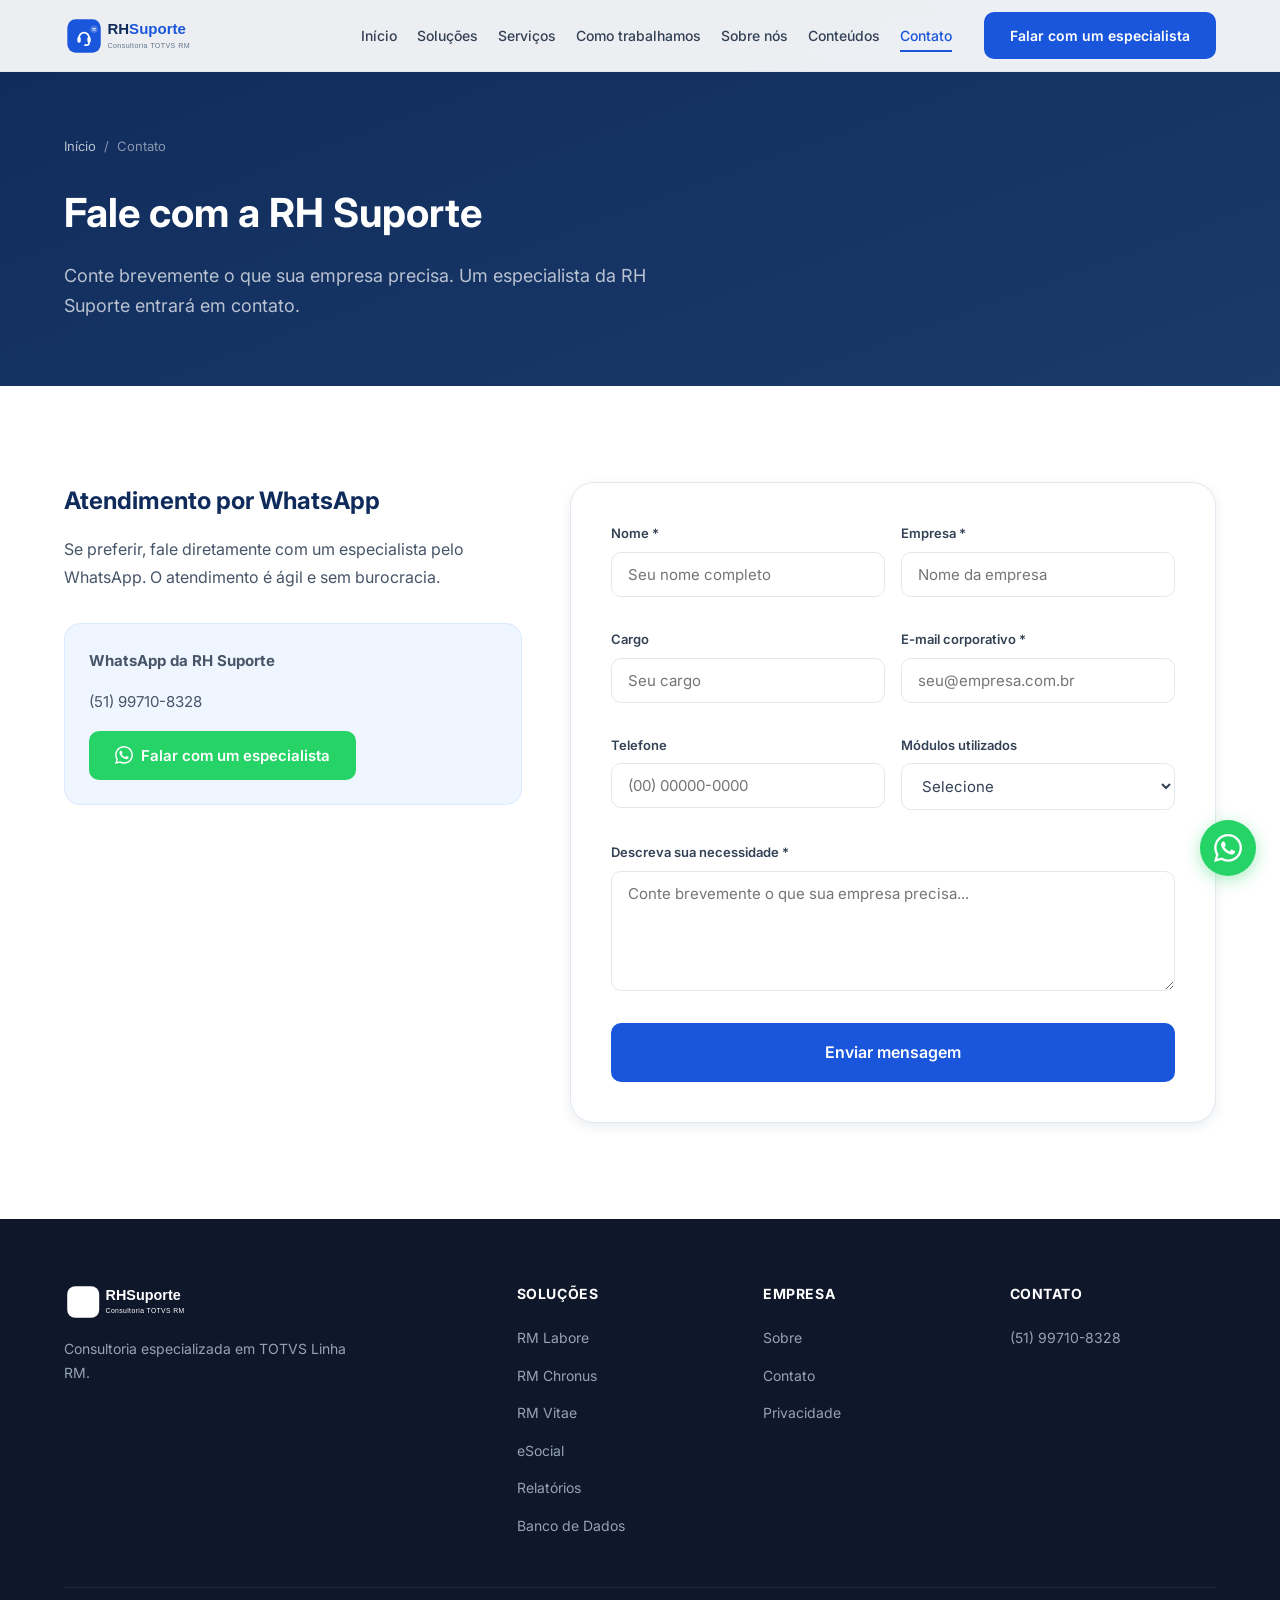
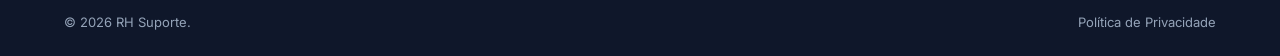
<file: contato.html>
<!DOCTYPE html>
<html lang="pt-BR">
<head>
  <meta charset="UTF-8">
  <meta name="viewport" content="width=device-width, initial-scale=1.0">
  <title>Contato — RH Suporte | Consultoria TOTVS RM</title>
  <meta name="description" content="Entre em contato com a RH Suporte. Fale com um especialista em TOTVS Linha RM por WhatsApp ou pelo formulário de contato.">
  <link rel="icon" href="assets/favicon.svg" type="image/svg+xml">
  <link rel="stylesheet" href="css/style.css">
</head>
<body>
<header class="header"><div class="container header__inner"><a href="index.html" class="header__logo"><img src="assets/logo.svg" alt="RH Suporte" width="200" height="48"></a><button class="mobile-toggle" aria-label="Abrir menu"><span></span><span></span><span></span></button><nav class="header__nav"><ul class="nav__list"><li><a href="index.html" class="nav__link">Início</a></li><li><a href="index.html#solucoes" class="nav__link">Soluções</a></li><li><a href="index.html#servicos" class="nav__link">Serviços</a></li><li><a href="index.html#metodologia" class="nav__link">Como trabalhamos</a></li><li><a href="sobre.html" class="nav__link">Sobre nós</a></li><li><a href="index.html#faq" class="nav__link">Conteúdos</a></li><li><a href="contato.html" class="nav__link active">Contato</a></li></ul><a href="https://wa.me/5551997108328" target="_blank" rel="noopener" class="btn btn--primary header__cta">Falar com um especialista</a></nav></div></header>

<section class="page-hero"><div class="container"><div class="page-hero__breadcrumb"><a href="index.html">Início</a> <span>/</span> <span>Contato</span></div><h1 class="page-hero__title">Fale com a RH Suporte</h1><p class="page-hero__subtitle">Conte brevemente o que sua empresa precisa. Um especialista da RH Suporte entrará em contato.</p></div></section>

<section class="section">
  <div class="container">
    <div class="contact__grid">
      <div class="contact__info">
        <h3>Atendimento por WhatsApp</h3>
        <p>Se preferir, fale diretamente com um especialista pelo WhatsApp. O atendimento é ágil e sem burocracia.</p>
        <div class="contact__whatsapp-box">
          <p><strong>WhatsApp da RH Suporte</strong></p>
          <p>(51) 99710-8328</p>
          <a href="https://wa.me/5551997108328?text=Ol%C3%A1!%20Gostaria%20de%20falar%20com%20um%20especialista%20da%20RH%20Suporte." target="_blank" rel="noopener" class="btn btn--whatsapp">
            <svg width="18" height="18" viewBox="0 0 24 24" fill="currentColor"><path d="M17.472 14.382c-.297-.149-1.758-.867-2.03-.967-.273-.099-.471-.148-.67.15-.197.297-.767.966-.94 1.164-.173.199-.347.223-.644.075-.297-.15-1.255-.463-2.39-1.475-.883-.788-1.48-1.761-1.653-2.059-.173-.297-.018-.458.13-.606.134-.133.298-.347.446-.52.149-.174.198-.298.298-.497.099-.198.05-.371-.025-.52-.075-.149-.669-1.612-.916-2.207-.242-.579-.487-.5-.669-.51-.173-.008-.371-.01-.57-.01-.198 0-.52.074-.792.372-.272.297-1.04 1.016-1.04 2.479 0 1.462 1.065 2.875 1.213 3.074.149.198 2.096 3.2 5.077 4.487.709.306 1.262.489 1.694.625.712.227 1.36.195 1.871.118.571-.085 1.758-.719 2.006-1.413.248-.694.248-1.289.173-1.413-.074-.124-.272-.198-.57-.347m-5.421 7.403h-.004a9.87 9.87 0 01-5.031-1.378l-.361-.214-3.741.982.998-3.648-.235-.374a9.86 9.86 0 01-1.51-5.26c.001-5.45 4.436-9.884 9.888-9.884 2.64 0 5.122 1.03 6.988 2.898a9.825 9.825 0 012.893 6.994c-.003 5.45-4.437 9.884-9.885 9.884m8.413-18.297A11.815 11.815 0 0012.05 0C5.495 0 .16 5.335.157 11.892c0 2.096.547 4.142 1.588 5.945L.057 24l6.305-1.654a11.882 11.882 0 005.683 1.448h.005c6.554 0 11.89-5.335 11.893-11.893a11.821 11.821 0 00-3.48-8.413z"/></svg>
            Falar com um especialista
          </a>
        </div>
      </div>
      <form class="contact-form" id="contactForm">
        <div class="form__row">
          <div class="form__group"><label class="form__label" for="nome">Nome *</label><input class="form__input" type="text" id="nome" name="nome" required placeholder="Seu nome completo"></div>
          <div class="form__group"><label class="form__label" for="empresa">Empresa *</label><input class="form__input" type="text" id="empresa" name="empresa" required placeholder="Nome da empresa"></div>
        </div>
        <div class="form__row">
          <div class="form__group"><label class="form__label" for="cargo">Cargo</label><input class="form__input" type="text" id="cargo" name="cargo" placeholder="Seu cargo"></div>
          <div class="form__group"><label class="form__label" for="email">E-mail corporativo *</label><input class="form__input" type="email" id="email" name="email" required placeholder="seu@empresa.com.br"></div>
        </div>
        <div class="form__row">
          <div class="form__group"><label class="form__label" for="telefone">Telefone</label><input class="form__input" type="tel" id="telefone" name="telefone" placeholder="(00) 00000-0000"></div>
          <div class="form__group"><label class="form__label" for="modulos">Módulos utilizados</label><select class="form__select" id="modulos" name="modulos"><option value="">Selecione</option><option value="RM Labore">RM Labore (Folha)</option><option value="RM Chronus">RM Chronus (Ponto)</option><option value="RM Vitae">RM Vitae (Gestão de Pessoas)</option><option value="eSocial">eSocial</option><option value="Relatórios">Relatórios e Dashboards</option><option value="SQL / Banco de Dados">SQL / Banco de Dados</option><option value="Fórmulas Visuais">Fórmulas Visuais e Metadados</option><option value="Múltiplos módulos">Múltiplos módulos</option><option value="Outro">Outro</option></select></div>
        </div>
        <div class="form__group"><label class="form__label" for="mensagem">Descreva sua necessidade *</label><textarea class="form__textarea" id="mensagem" name="mensagem" required placeholder="Conte brevemente o que sua empresa precisa..."></textarea></div>
        <div id="formSuccess" style="display:none; padding: 12px 16px; background: #ecfdf5; color: #065f46; border-radius: 8px; margin-bottom: 16px; font-size: .875rem;">Mensagem enviada com sucesso!</div>
        <button type="submit" class="btn btn--primary btn--lg form__submit">Enviar mensagem</button>
      </form>
    </div>
  </div>
</section>

<footer class="footer"><div class="container"><div class="footer__grid"><div class="footer__brand"><img src="assets/logo.svg" alt="RH Suporte" width="160" height="40" style="filter:brightness(0) invert(1);"><p>Consultoria especializada em TOTVS Linha RM.</p></div><div class="footer__col"><h4>Soluções</h4><ul><li><a href="solucoes/folha-pagamento.html">RM Labore</a></li><li><a href="solucoes/automacao-ponto.html">RM Chronus</a></li><li><a href="solucoes/gestao-pessoas.html">RM Vitae</a></li><li><a href="solucoes/esocial.html">eSocial</a></li><li><a href="solucoes/relatorios-dashboards.html">Relatórios</a></li><li><a href="solucoes/banco-dados-sql.html">Banco de Dados</a></li></ul></div><div class="footer__col"><h4>Empresa</h4><ul><li><a href="sobre.html">Sobre</a></li><li><a href="contato.html">Contato</a></li><li><a href="privacidade.html">Privacidade</a></li></ul></div><div class="footer__col"><h4>Contato</h4><ul><li><a href="https://wa.me/5551997108328" target="_blank">(51) 99710-8328</a></li></ul></div></div><div class="footer__bottom"><p>&copy; <span id="currentYear"></span> RH Suporte.</p><a href="privacidade.html">Política de Privacidade</a></div></div></footer>
<a href="https://wa.me/5551997108328" target="_blank" rel="noopener" class="whatsapp-fab" aria-label="WhatsApp"><svg viewBox="0 0 24 24" fill="currentColor"><path d="M17.472 14.382c-.297-.149-1.758-.867-2.03-.967-.273-.099-.471-.148-.67.15-.197.297-.767.966-.94 1.164-.173.199-.347.223-.644.075-.297-.15-1.255-.463-2.39-1.475-.883-.788-1.48-1.761-1.653-2.059-.173-.297-.018-.458.13-.606.134-.133.298-.347.446-.52.149-.174.198-.298.298-.497.099-.198.05-.371-.025-.52-.075-.149-.669-1.612-.916-2.207-.242-.579-.487-.5-.669-.51-.173-.008-.371-.01-.57-.01-.198 0-.52.074-.792.372-.272.297-1.04 1.016-1.04 2.479 0 1.462 1.065 2.875 1.213 3.074.149.198 2.096 3.2 5.077 4.487.709.306 1.262.489 1.694.625.712.227 1.36.195 1.871.118.571-.085 1.758-.719 2.006-1.413.248-.694.248-1.289.173-1.413-.074-.124-.272-.198-.57-.347m-5.421 7.403h-.004a9.87 9.87 0 01-5.031-1.378l-.361-.214-3.741.982.998-3.648-.235-.374a9.86 9.86 0 01-1.51-5.26c.001-5.45 4.436-9.884 9.888-9.884 2.64 0 5.122 1.03 6.988 2.898a9.825 9.825 0 012.893 6.994c-.003 5.45-4.437 9.884-9.885 9.884m8.413-18.297A11.815 11.815 0 0012.05 0C5.495 0 .16 5.335.157 11.892c0 2.096.547 4.142 1.588 5.945L.057 24l6.305-1.654a11.882 11.882 0 005.683 1.448h.005c6.554 0 11.89-5.335 11.893-11.893a11.821 11.821 0 00-3.48-8.413z"/></svg></a>
<script src="js/main.js"></script>
</body>
</html>
</file>
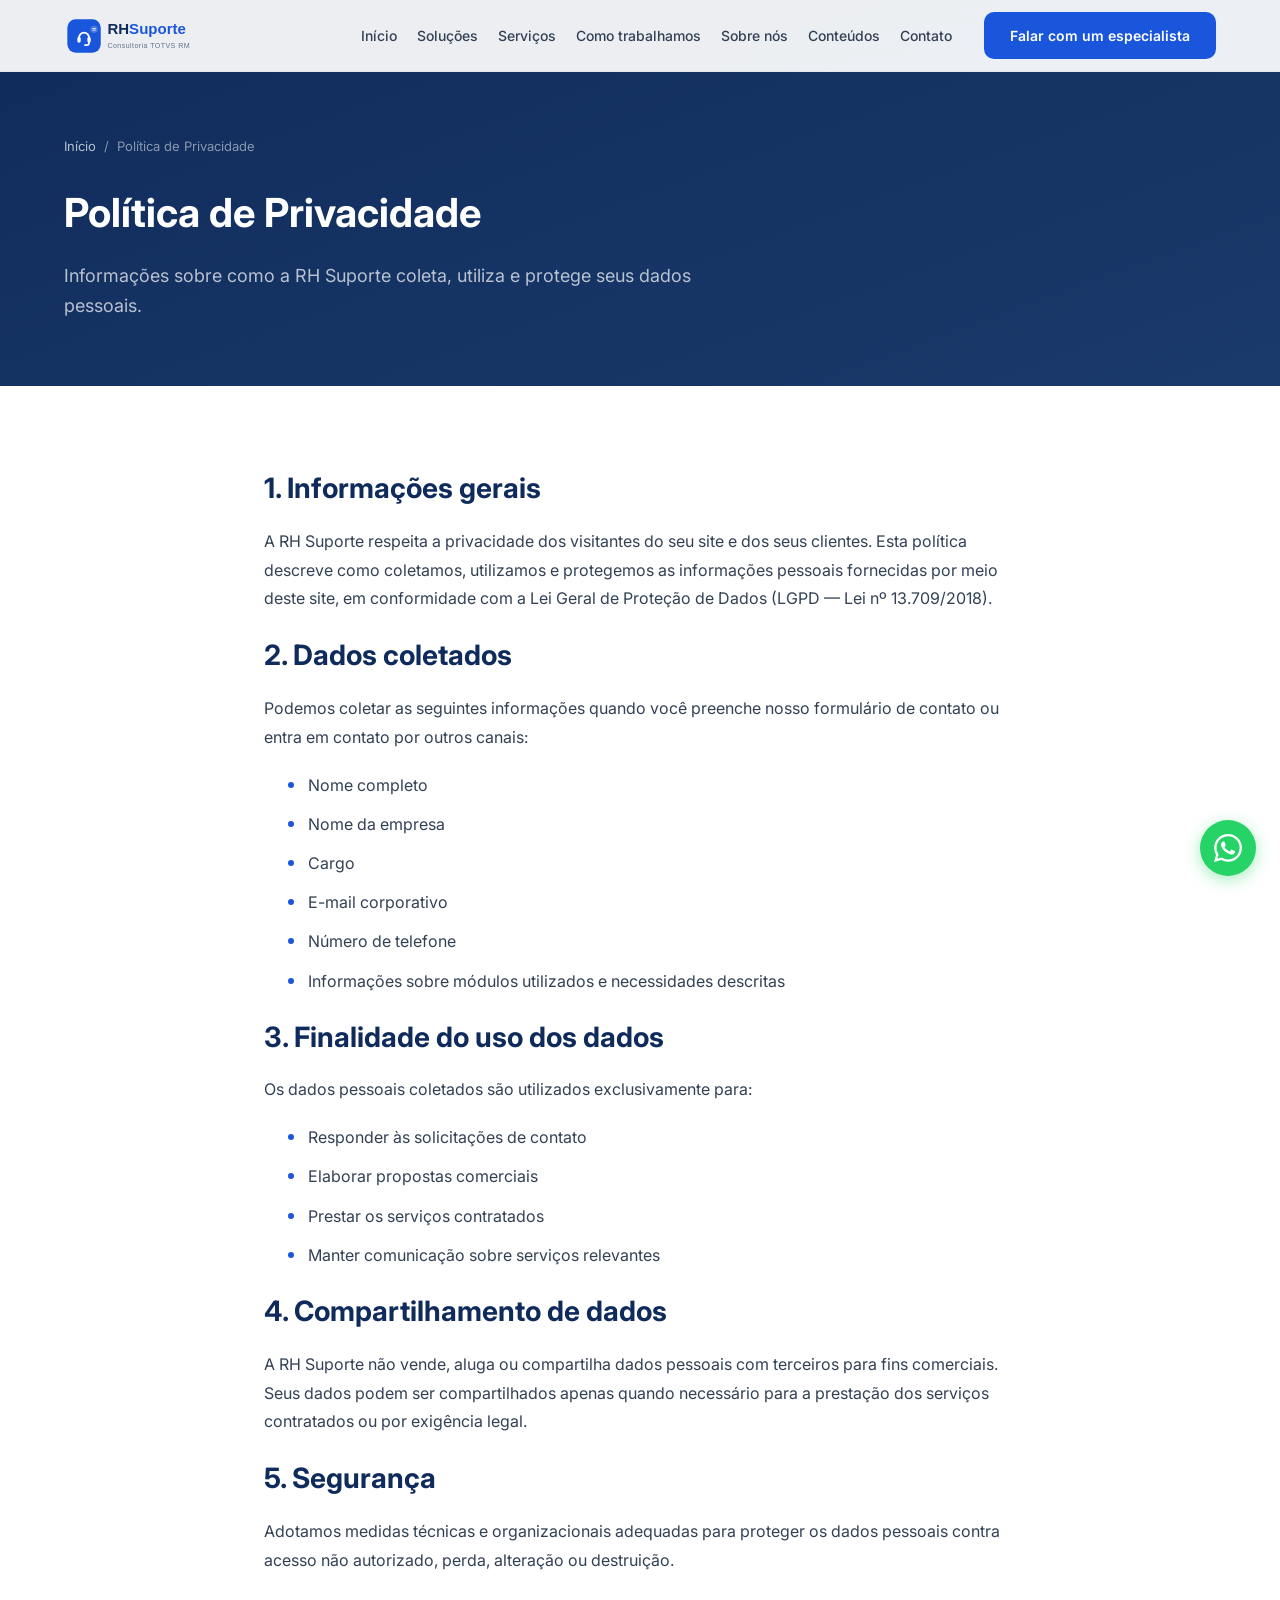
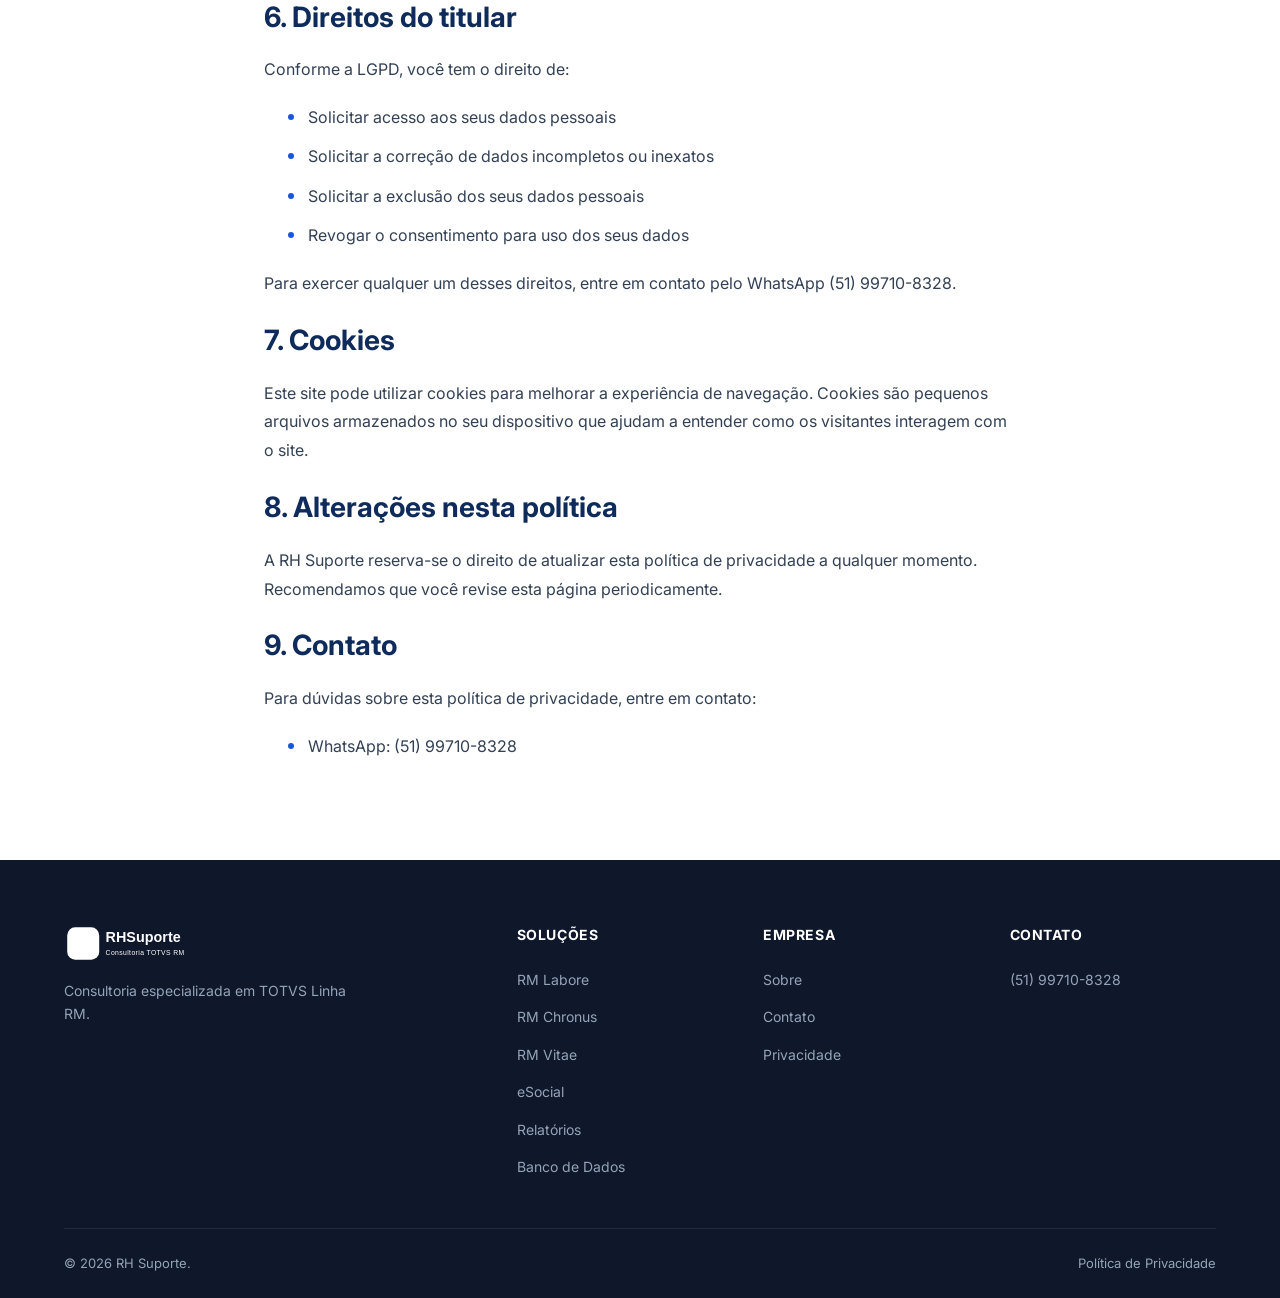
<file: privacidade.html>
<!DOCTYPE html>
<html lang="pt-BR">
<head>
  <meta charset="UTF-8">
  <meta name="viewport" content="width=device-width, initial-scale=1.0">
  <title>Política de Privacidade — RH Suporte</title>
  <meta name="description" content="Política de privacidade do site da RH Suporte. Informações sobre coleta, uso e proteção de dados pessoais.">
  <link rel="icon" href="assets/favicon.svg" type="image/svg+xml">
  <link rel="stylesheet" href="css/style.css">
</head>
<body>
<header class="header"><div class="container header__inner"><a href="index.html" class="header__logo"><img src="assets/logo.svg" alt="RH Suporte" width="200" height="48"></a><button class="mobile-toggle" aria-label="Abrir menu"><span></span><span></span><span></span></button><nav class="header__nav"><ul class="nav__list"><li><a href="index.html" class="nav__link">Início</a></li><li><a href="index.html#solucoes" class="nav__link">Soluções</a></li><li><a href="index.html#servicos" class="nav__link">Serviços</a></li><li><a href="index.html#metodologia" class="nav__link">Como trabalhamos</a></li><li><a href="sobre.html" class="nav__link">Sobre nós</a></li><li><a href="index.html#faq" class="nav__link">Conteúdos</a></li><li><a href="contato.html" class="nav__link">Contato</a></li></ul><a href="https://wa.me/5551997108328" target="_blank" rel="noopener" class="btn btn--primary header__cta">Falar com um especialista</a></nav></div></header>

<section class="page-hero"><div class="container"><div class="page-hero__breadcrumb"><a href="index.html">Início</a> <span>/</span> <span>Política de Privacidade</span></div><h1 class="page-hero__title">Política de Privacidade</h1><p class="page-hero__subtitle">Informações sobre como a RH Suporte coleta, utiliza e protege seus dados pessoais.</p></div></section>

<section class="page-content"><div class="container" style="max-width: 800px;">
  <h2>1. Informações gerais</h2>
  <p>A RH Suporte respeita a privacidade dos visitantes do seu site e dos seus clientes. Esta política descreve como coletamos, utilizamos e protegemos as informações pessoais fornecidas por meio deste site, em conformidade com a Lei Geral de Proteção de Dados (LGPD — Lei nº 13.709/2018).</p>

  <h2>2. Dados coletados</h2>
  <p>Podemos coletar as seguintes informações quando você preenche nosso formulário de contato ou entra em contato por outros canais:</p>
  <ul>
    <li>Nome completo</li>
    <li>Nome da empresa</li>
    <li>Cargo</li>
    <li>E-mail corporativo</li>
    <li>Número de telefone</li>
    <li>Informações sobre módulos utilizados e necessidades descritas</li>
  </ul>

  <h2>3. Finalidade do uso dos dados</h2>
  <p>Os dados pessoais coletados são utilizados exclusivamente para:</p>
  <ul>
    <li>Responder às solicitações de contato</li>
    <li>Elaborar propostas comerciais</li>
    <li>Prestar os serviços contratados</li>
    <li>Manter comunicação sobre serviços relevantes</li>
  </ul>

  <h2>4. Compartilhamento de dados</h2>
  <p>A RH Suporte não vende, aluga ou compartilha dados pessoais com terceiros para fins comerciais. Seus dados podem ser compartilhados apenas quando necessário para a prestação dos serviços contratados ou por exigência legal.</p>

  <h2>5. Segurança</h2>
  <p>Adotamos medidas técnicas e organizacionais adequadas para proteger os dados pessoais contra acesso não autorizado, perda, alteração ou destruição.</p>

  <h2>6. Direitos do titular</h2>
  <p>Conforme a LGPD, você tem o direito de:</p>
  <ul>
    <li>Solicitar acesso aos seus dados pessoais</li>
    <li>Solicitar a correção de dados incompletos ou inexatos</li>
    <li>Solicitar a exclusão dos seus dados pessoais</li>
    <li>Revogar o consentimento para uso dos seus dados</li>
  </ul>
  <p>Para exercer qualquer um desses direitos, entre em contato pelo WhatsApp (51) 99710-8328.</p>

  <h2>7. Cookies</h2>
  <p>Este site pode utilizar cookies para melhorar a experiência de navegação. Cookies são pequenos arquivos armazenados no seu dispositivo que ajudam a entender como os visitantes interagem com o site.</p>

  <h2>8. Alterações nesta política</h2>
  <p>A RH Suporte reserva-se o direito de atualizar esta política de privacidade a qualquer momento. Recomendamos que você revise esta página periodicamente.</p>

  <h2>9. Contato</h2>
  <p>Para dúvidas sobre esta política de privacidade, entre em contato:</p>
  <ul>
    <li>WhatsApp: (51) 99710-8328</li>
  </ul>
</div></section>

<footer class="footer"><div class="container"><div class="footer__grid"><div class="footer__brand"><img src="assets/logo.svg" alt="RH Suporte" width="160" height="40" style="filter:brightness(0) invert(1);"><p>Consultoria especializada em TOTVS Linha RM.</p></div><div class="footer__col"><h4>Soluções</h4><ul><li><a href="solucoes/folha-pagamento.html">RM Labore</a></li><li><a href="solucoes/automacao-ponto.html">RM Chronus</a></li><li><a href="solucoes/gestao-pessoas.html">RM Vitae</a></li><li><a href="solucoes/esocial.html">eSocial</a></li><li><a href="solucoes/relatorios-dashboards.html">Relatórios</a></li><li><a href="solucoes/banco-dados-sql.html">Banco de Dados</a></li></ul></div><div class="footer__col"><h4>Empresa</h4><ul><li><a href="sobre.html">Sobre</a></li><li><a href="contato.html">Contato</a></li><li><a href="privacidade.html">Privacidade</a></li></ul></div><div class="footer__col"><h4>Contato</h4><ul><li><a href="https://wa.me/5551997108328" target="_blank">(51) 99710-8328</a></li></ul></div></div><div class="footer__bottom"><p>&copy; <span id="currentYear"></span> RH Suporte.</p><a href="privacidade.html">Política de Privacidade</a></div></div></footer>
<a href="https://wa.me/5551997108328" target="_blank" rel="noopener" class="whatsapp-fab" aria-label="WhatsApp"><svg viewBox="0 0 24 24" fill="currentColor"><path d="M17.472 14.382c-.297-.149-1.758-.867-2.03-.967-.273-.099-.471-.148-.67.15-.197.297-.767.966-.94 1.164-.173.199-.347.223-.644.075-.297-.15-1.255-.463-2.39-1.475-.883-.788-1.48-1.761-1.653-2.059-.173-.297-.018-.458.13-.606.134-.133.298-.347.446-.52.149-.174.198-.298.298-.497.099-.198.05-.371-.025-.52-.075-.149-.669-1.612-.916-2.207-.242-.579-.487-.5-.669-.51-.173-.008-.371-.01-.57-.01-.198 0-.52.074-.792.372-.272.297-1.04 1.016-1.04 2.479 0 1.462 1.065 2.875 1.213 3.074.149.198 2.096 3.2 5.077 4.487.709.306 1.262.489 1.694.625.712.227 1.36.195 1.871.118.571-.085 1.758-.719 2.006-1.413.248-.694.248-1.289.173-1.413-.074-.124-.272-.198-.57-.347m-5.421 7.403h-.004a9.87 9.87 0 01-5.031-1.378l-.361-.214-3.741.982.998-3.648-.235-.374a9.86 9.86 0 01-1.51-5.26c.001-5.45 4.436-9.884 9.888-9.884 2.64 0 5.122 1.03 6.988 2.898a9.825 9.825 0 012.893 6.994c-.003 5.45-4.437 9.884-9.885 9.884m8.413-18.297A11.815 11.815 0 0012.05 0C5.495 0 .16 5.335.157 11.892c0 2.096.547 4.142 1.588 5.945L.057 24l6.305-1.654a11.882 11.882 0 005.683 1.448h.005c6.554 0 11.89-5.335 11.893-11.893a11.821 11.821 0 00-3.48-8.413z"/></svg></a>
<script src="js/main.js"></script>
</body>
</html>
</file>
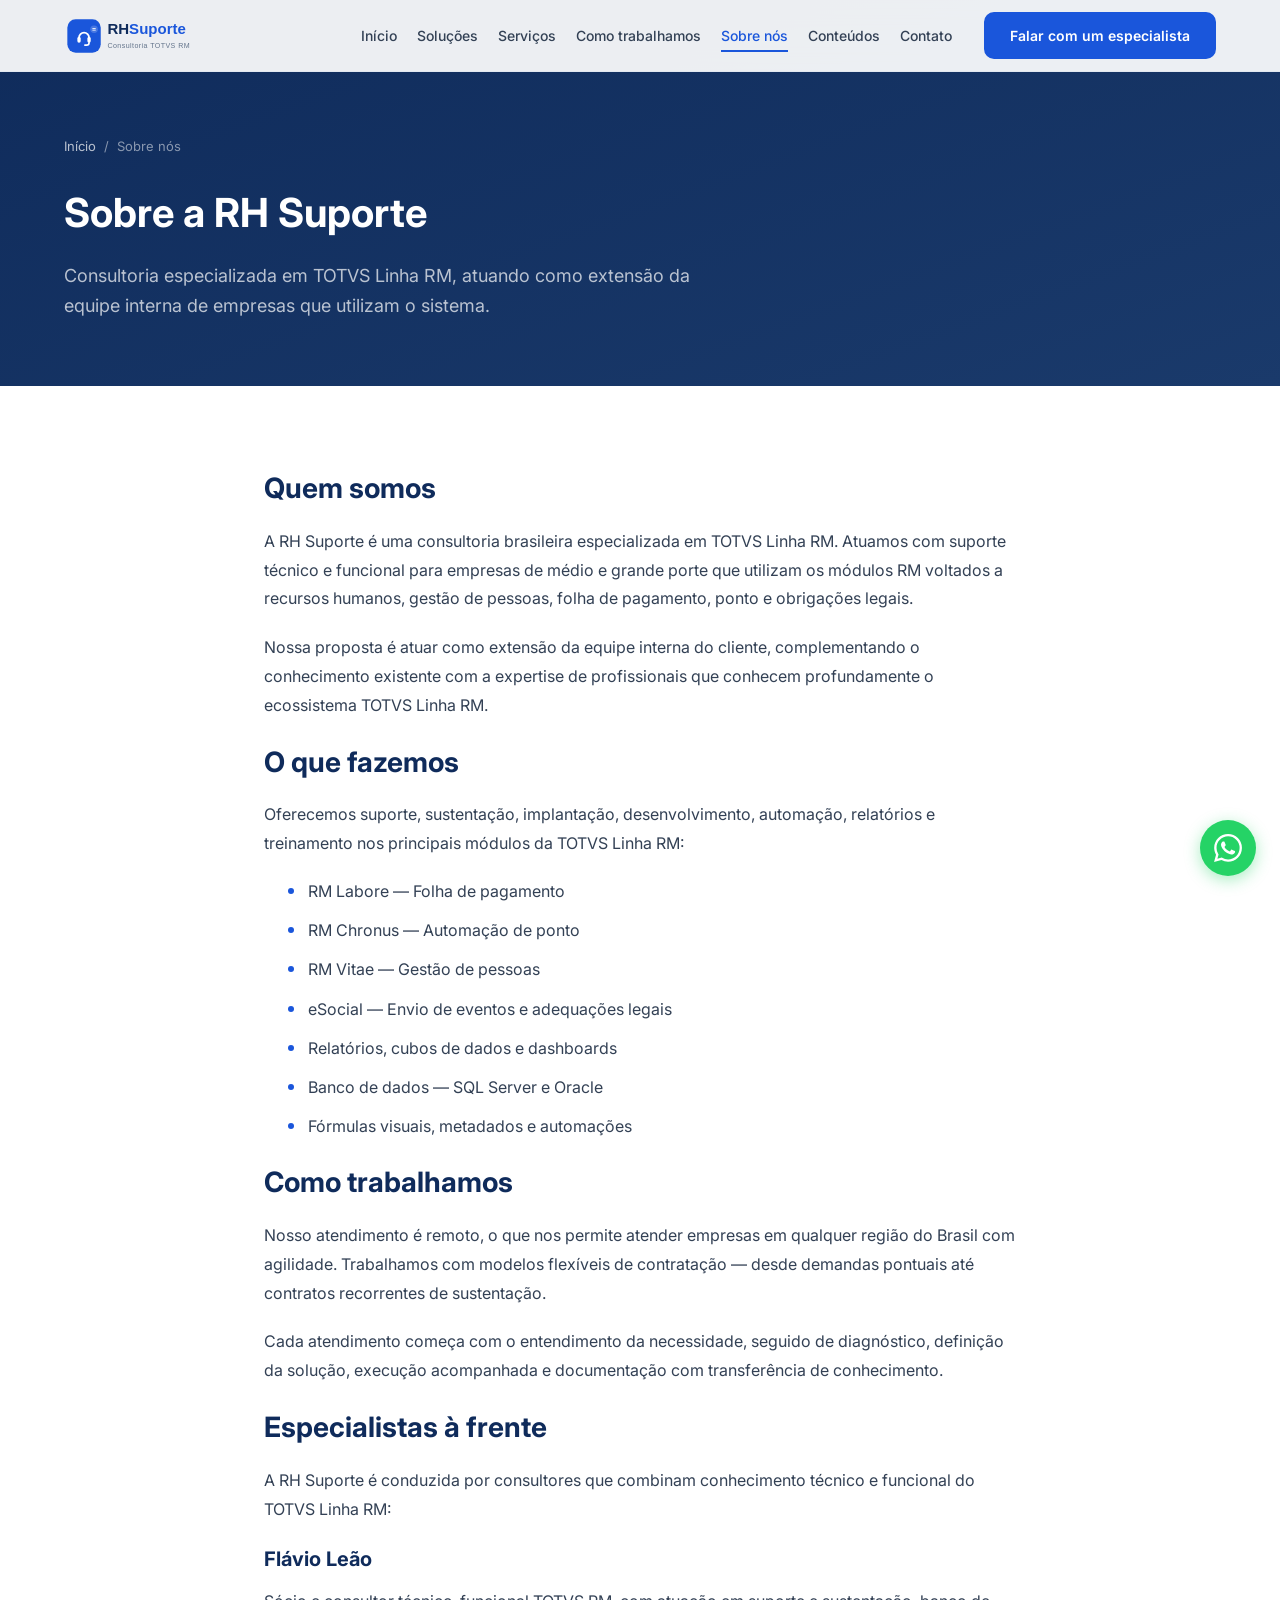
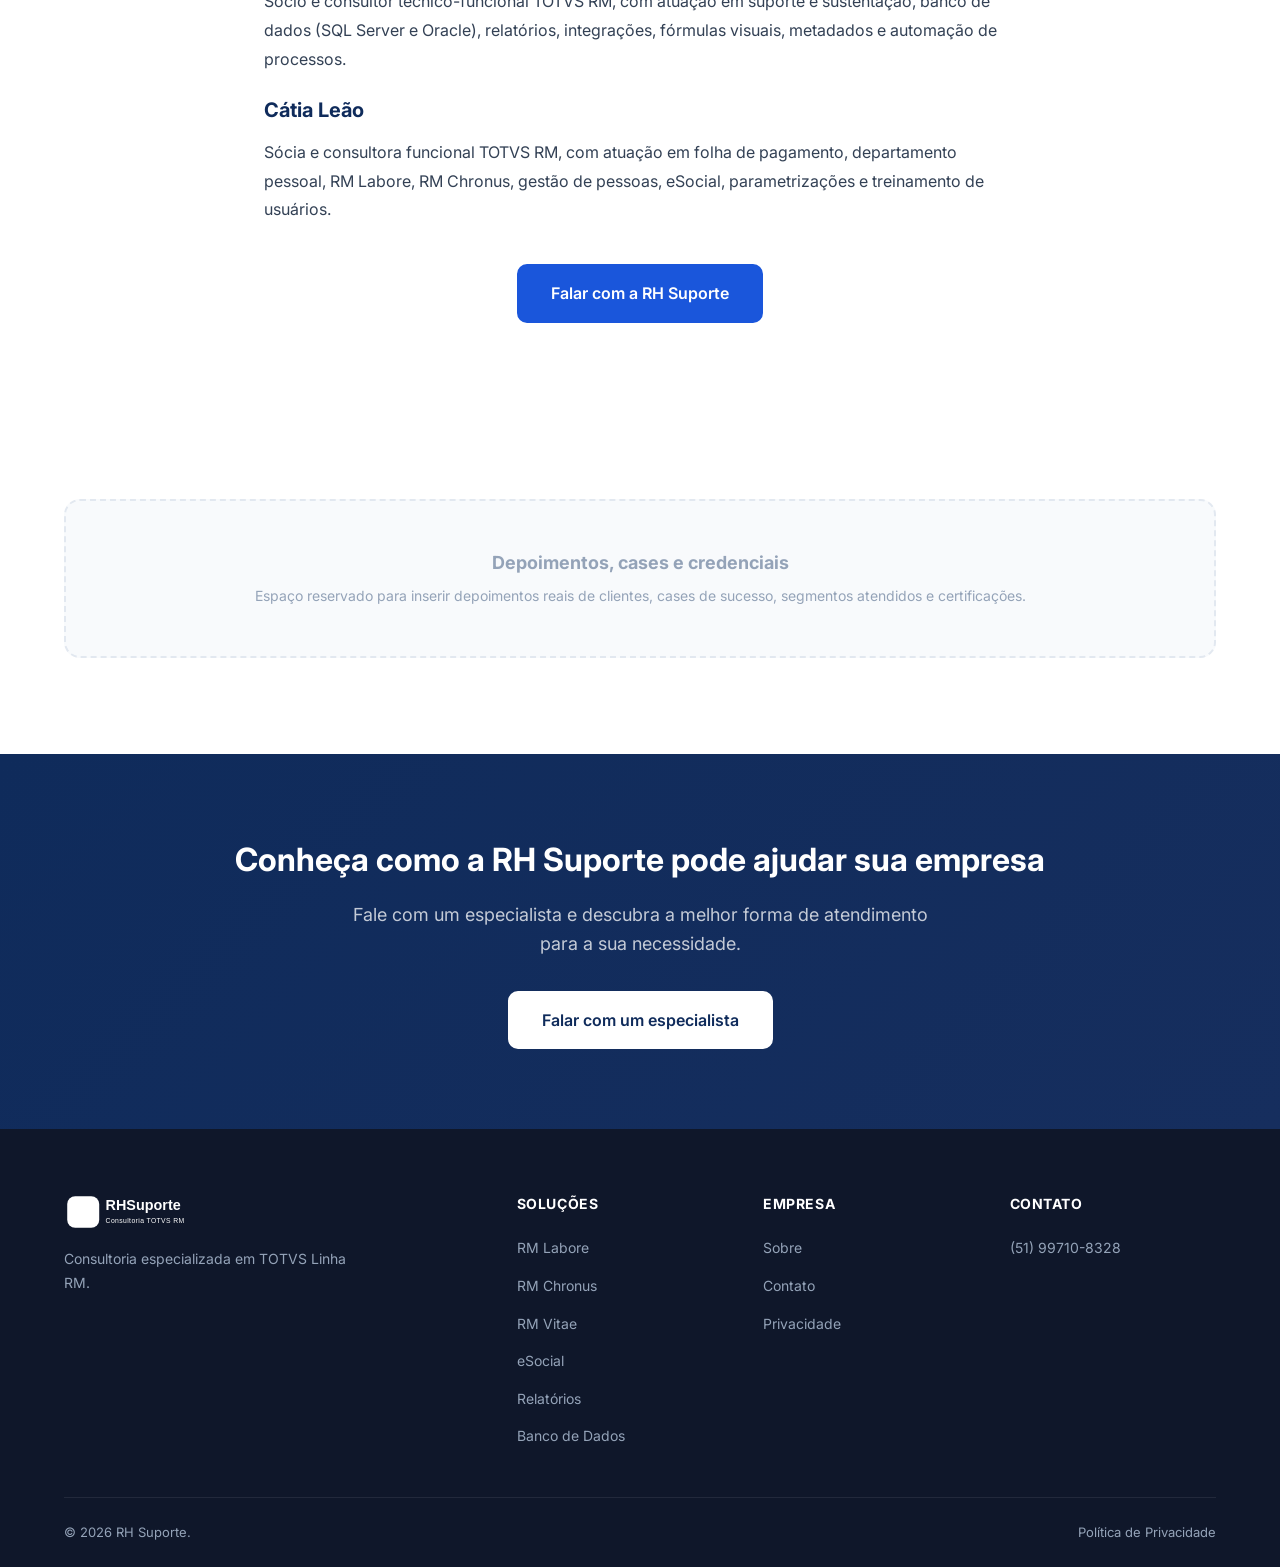
<file: sobre.html>
<!DOCTYPE html>
<html lang="pt-BR">
<head>
  <meta charset="UTF-8">
  <meta name="viewport" content="width=device-width, initial-scale=1.0">
  <title>Sobre a RH Suporte — Consultoria TOTVS Linha RM</title>
  <meta name="description" content="Conheça a RH Suporte. Consultoria especializada em TOTVS Linha RM com atuação em suporte, sustentação, implantação, desenvolvimento e treinamento.">
  <link rel="icon" href="assets/favicon.svg" type="image/svg+xml">
  <link rel="stylesheet" href="css/style.css">
</head>
<body>
<header class="header"><div class="container header__inner"><a href="index.html" class="header__logo"><img src="assets/logo.svg" alt="RH Suporte" width="200" height="48"></a><button class="mobile-toggle" aria-label="Abrir menu"><span></span><span></span><span></span></button><nav class="header__nav"><ul class="nav__list"><li><a href="index.html" class="nav__link">Início</a></li><li><a href="index.html#solucoes" class="nav__link">Soluções</a></li><li><a href="index.html#servicos" class="nav__link">Serviços</a></li><li><a href="index.html#metodologia" class="nav__link">Como trabalhamos</a></li><li><a href="sobre.html" class="nav__link active">Sobre nós</a></li><li><a href="index.html#faq" class="nav__link">Conteúdos</a></li><li><a href="contato.html" class="nav__link">Contato</a></li></ul><a href="https://wa.me/5551997108328" target="_blank" rel="noopener" class="btn btn--primary header__cta">Falar com um especialista</a></nav></div></header>

<section class="page-hero"><div class="container"><div class="page-hero__breadcrumb"><a href="index.html">Início</a> <span>/</span> <span>Sobre nós</span></div><h1 class="page-hero__title">Sobre a RH Suporte</h1><p class="page-hero__subtitle">Consultoria especializada em TOTVS Linha RM, atuando como extensão da equipe interna de empresas que utilizam o sistema.</p></div></section>

<section class="page-content"><div class="container" style="max-width: 800px;">
  <h2>Quem somos</h2>
  <p>A RH Suporte é uma consultoria brasileira especializada em TOTVS Linha RM. Atuamos com suporte técnico e funcional para empresas de médio e grande porte que utilizam os módulos RM voltados a recursos humanos, gestão de pessoas, folha de pagamento, ponto e obrigações legais.</p>
  <p>Nossa proposta é atuar como extensão da equipe interna do cliente, complementando o conhecimento existente com a expertise de profissionais que conhecem profundamente o ecossistema TOTVS Linha RM.</p>

  <h2>O que fazemos</h2>
  <p>Oferecemos suporte, sustentação, implantação, desenvolvimento, automação, relatórios e treinamento nos principais módulos da TOTVS Linha RM:</p>
  <ul>
    <li>RM Labore — Folha de pagamento</li>
    <li>RM Chronus — Automação de ponto</li>
    <li>RM Vitae — Gestão de pessoas</li>
    <li>eSocial — Envio de eventos e adequações legais</li>
    <li>Relatórios, cubos de dados e dashboards</li>
    <li>Banco de dados — SQL Server e Oracle</li>
    <li>Fórmulas visuais, metadados e automações</li>
  </ul>

  <h2>Como trabalhamos</h2>
  <p>Nosso atendimento é remoto, o que nos permite atender empresas em qualquer região do Brasil com agilidade. Trabalhamos com modelos flexíveis de contratação — desde demandas pontuais até contratos recorrentes de sustentação.</p>
  <p>Cada atendimento começa com o entendimento da necessidade, seguido de diagnóstico, definição da solução, execução acompanhada e documentação com transferência de conhecimento.</p>

  <h2>Especialistas à frente</h2>
  <p>A RH Suporte é conduzida por consultores que combinam conhecimento técnico e funcional do TOTVS Linha RM:</p>

  <h3>Flávio Leão</h3>
  <p>Sócio e consultor técnico-funcional TOTVS RM, com atuação em suporte e sustentação, banco de dados (SQL Server e Oracle), relatórios, integrações, fórmulas visuais, metadados e automação de processos.</p>

  <h3>Cátia Leão</h3>
  <p>Sócia e consultora funcional TOTVS RM, com atuação em folha de pagamento, departamento pessoal, RM Labore, RM Chronus, gestão de pessoas, eSocial, parametrizações e treinamento de usuários.</p>

  <div style="margin-top: var(--sp-10); text-align: center;"><a href="https://wa.me/5551997108328" target="_blank" rel="noopener" class="btn btn--primary btn--lg">Falar com a RH Suporte</a></div>
</div></section>

<section class="section"><div class="container">
  <div class="placeholder-section">
    <p class="placeholder-section__title">Depoimentos, cases e credenciais</p>
    <p class="placeholder-section__desc">Espaço reservado para inserir depoimentos reais de clientes, cases de sucesso, segmentos atendidos e certificações.</p>
  </div>
</div></section>

<section class="section--blue cta-banner"><div class="container"><h2>Conheça como a RH Suporte pode ajudar sua empresa</h2><p>Fale com um especialista e descubra a melhor forma de atendimento para a sua necessidade.</p><a href="https://wa.me/5551997108328" target="_blank" rel="noopener" class="btn btn--white btn--lg">Falar com um especialista</a></div></section>

<footer class="footer"><div class="container"><div class="footer__grid"><div class="footer__brand"><img src="assets/logo.svg" alt="RH Suporte" width="160" height="40" style="filter:brightness(0) invert(1);"><p>Consultoria especializada em TOTVS Linha RM.</p></div><div class="footer__col"><h4>Soluções</h4><ul><li><a href="solucoes/folha-pagamento.html">RM Labore</a></li><li><a href="solucoes/automacao-ponto.html">RM Chronus</a></li><li><a href="solucoes/gestao-pessoas.html">RM Vitae</a></li><li><a href="solucoes/esocial.html">eSocial</a></li><li><a href="solucoes/relatorios-dashboards.html">Relatórios</a></li><li><a href="solucoes/banco-dados-sql.html">Banco de Dados</a></li></ul></div><div class="footer__col"><h4>Empresa</h4><ul><li><a href="sobre.html">Sobre</a></li><li><a href="contato.html">Contato</a></li><li><a href="privacidade.html">Privacidade</a></li></ul></div><div class="footer__col"><h4>Contato</h4><ul><li><a href="https://wa.me/5551997108328" target="_blank">(51) 99710-8328</a></li></ul></div></div><div class="footer__bottom"><p>&copy; <span id="currentYear"></span> RH Suporte.</p><a href="privacidade.html">Política de Privacidade</a></div></div></footer>
<a href="https://wa.me/5551997108328" target="_blank" rel="noopener" class="whatsapp-fab" aria-label="WhatsApp"><svg viewBox="0 0 24 24" fill="currentColor"><path d="M17.472 14.382c-.297-.149-1.758-.867-2.03-.967-.273-.099-.471-.148-.67.15-.197.297-.767.966-.94 1.164-.173.199-.347.223-.644.075-.297-.15-1.255-.463-2.39-1.475-.883-.788-1.48-1.761-1.653-2.059-.173-.297-.018-.458.13-.606.134-.133.298-.347.446-.52.149-.174.198-.298.298-.497.099-.198.05-.371-.025-.52-.075-.149-.669-1.612-.916-2.207-.242-.579-.487-.5-.669-.51-.173-.008-.371-.01-.57-.01-.198 0-.52.074-.792.372-.272.297-1.04 1.016-1.04 2.479 0 1.462 1.065 2.875 1.213 3.074.149.198 2.096 3.2 5.077 4.487.709.306 1.262.489 1.694.625.712.227 1.36.195 1.871.118.571-.085 1.758-.719 2.006-1.413.248-.694.248-1.289.173-1.413-.074-.124-.272-.198-.57-.347m-5.421 7.403h-.004a9.87 9.87 0 01-5.031-1.378l-.361-.214-3.741.982.998-3.648-.235-.374a9.86 9.86 0 01-1.51-5.26c.001-5.45 4.436-9.884 9.888-9.884 2.64 0 5.122 1.03 6.988 2.898a9.825 9.825 0 012.893 6.994c-.003 5.45-4.437 9.884-9.885 9.884m8.413-18.297A11.815 11.815 0 0012.05 0C5.495 0 .16 5.335.157 11.892c0 2.096.547 4.142 1.588 5.945L.057 24l6.305-1.654a11.882 11.882 0 005.683 1.448h.005c6.554 0 11.89-5.335 11.893-11.893a11.821 11.821 0 00-3.48-8.413z"/></svg></a>
<script src="js/main.js"></script>
</body>
</html>
</file>
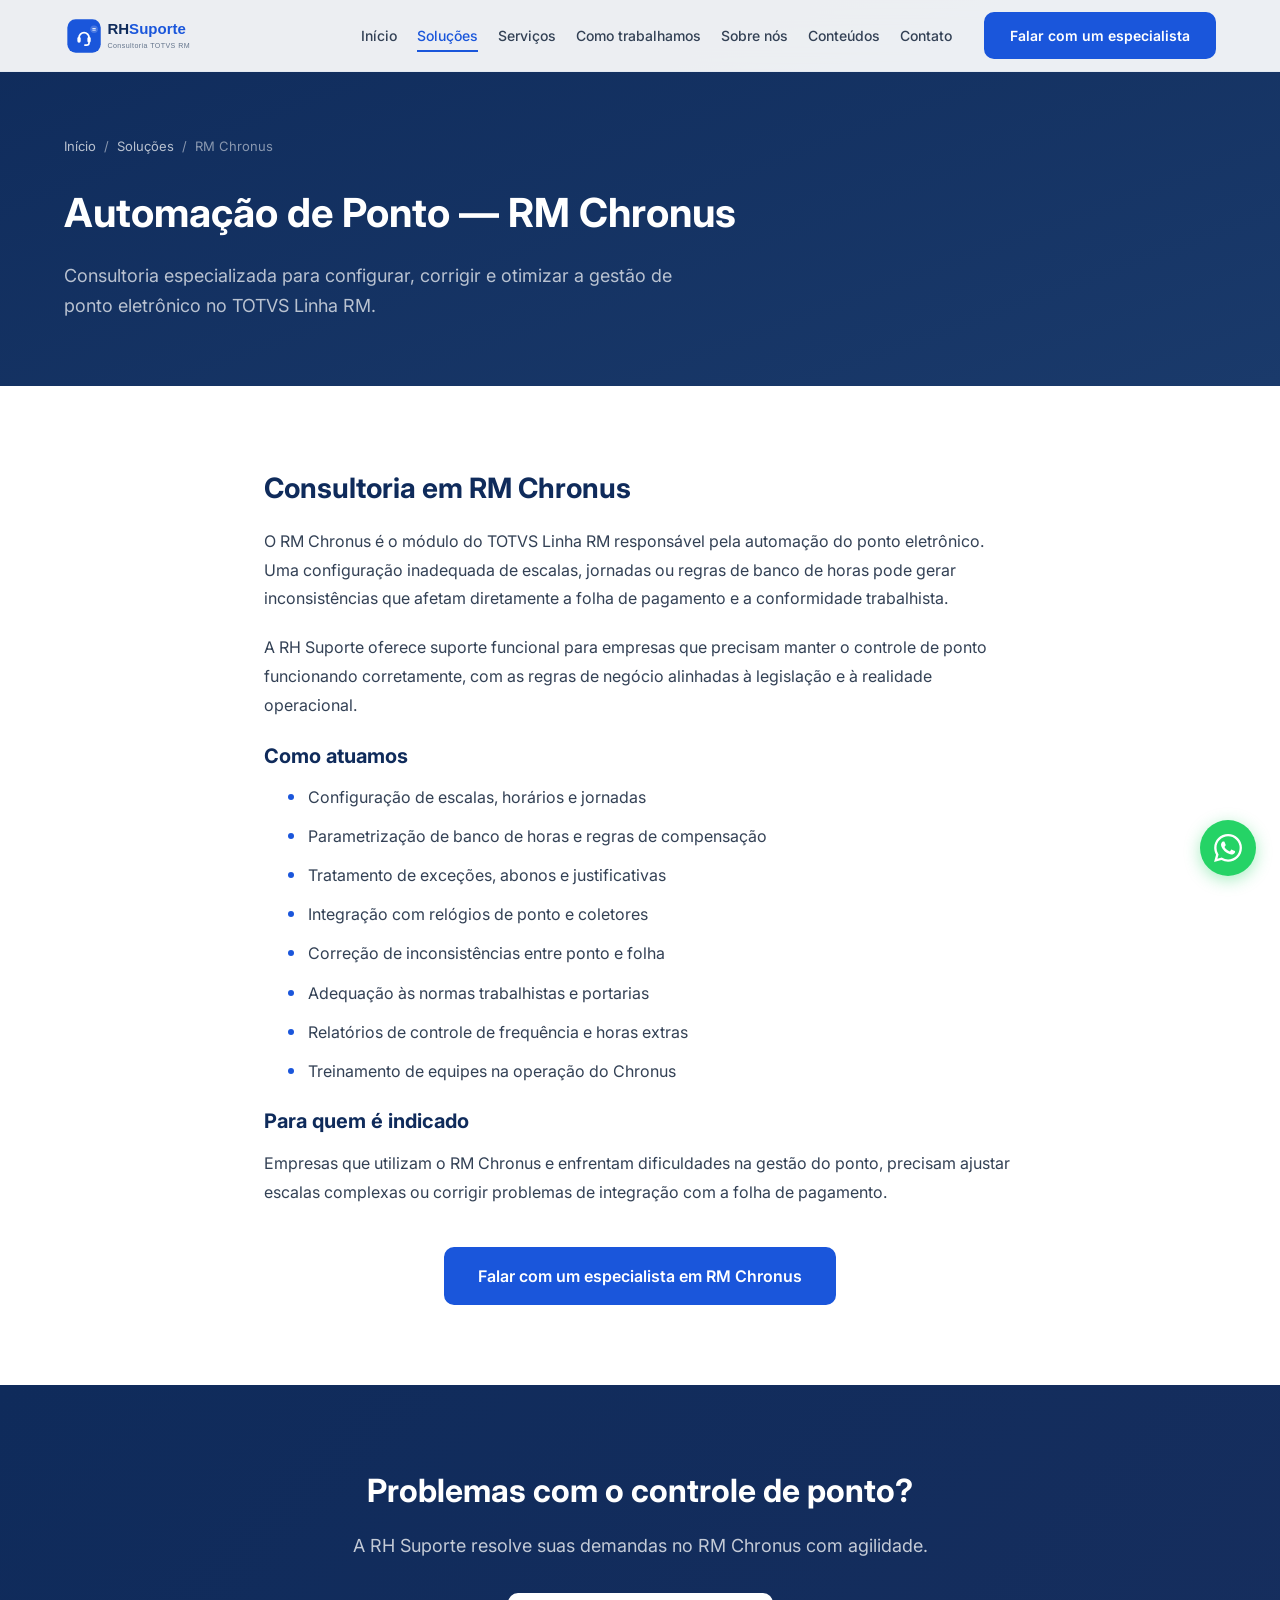
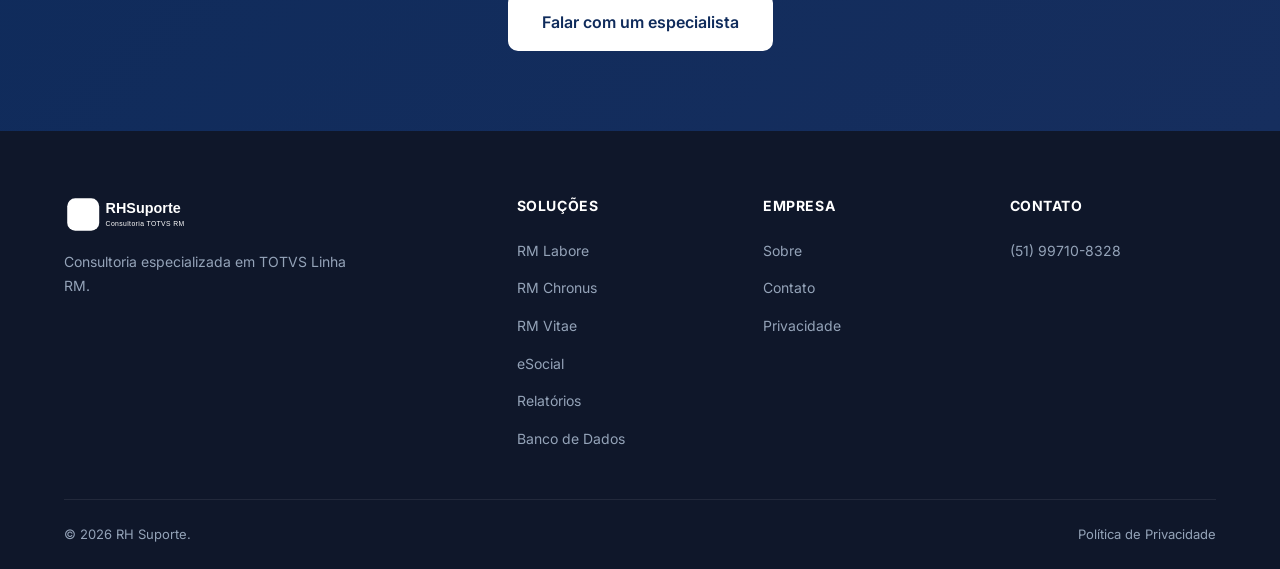
<file: solucoes/automacao-ponto.html>
<!DOCTYPE html>
<html lang="pt-BR">
<head>
  <meta charset="UTF-8">
  <meta name="viewport" content="width=device-width, initial-scale=1.0">
  <title>Automação de Ponto — RM Chronus | RH Suporte</title>
  <meta name="description" content="Suporte especializado em RM Chronus — automação de ponto TOTVS RM. Escalas, jornadas, banco de horas, tratamento de exceções e integração com relógios.">
  <link rel="icon" href="../assets/favicon.svg" type="image/svg+xml">
  <link rel="stylesheet" href="../css/style.css">
</head>
<body>

<header class="header"><div class="container header__inner">
  <a href="../index.html" class="header__logo"><img src="../assets/logo.svg" alt="RH Suporte" width="200" height="48"></a>
  <button class="mobile-toggle" aria-label="Abrir menu"><span></span><span></span><span></span></button>
  <nav class="header__nav">
    <ul class="nav__list">
      <li><a href="../index.html" class="nav__link">Início</a></li>
      <li><a href="../index.html#solucoes" class="nav__link active">Soluções</a></li>
      <li><a href="../index.html#servicos" class="nav__link">Serviços</a></li>
      <li><a href="../index.html#metodologia" class="nav__link">Como trabalhamos</a></li>
      <li><a href="../sobre.html" class="nav__link">Sobre nós</a></li>
      <li><a href="../index.html#faq" class="nav__link">Conteúdos</a></li>
      <li><a href="../contato.html" class="nav__link">Contato</a></li>
    </ul>
    <a href="https://wa.me/5551997108328?text=Ol%C3%A1!%20Preciso%20de%20suporte%20em%20RM%20Chronus." target="_blank" rel="noopener" class="btn btn--primary header__cta">Falar com um especialista</a>
  </nav>
</div></header>

<section class="page-hero">
  <div class="container">
    <div class="page-hero__breadcrumb"><a href="../index.html">Início</a> <span>/</span> <a href="../index.html#solucoes">Soluções</a> <span>/</span> <span>RM Chronus</span></div>
    <h1 class="page-hero__title">Automação de Ponto — RM Chronus</h1>
    <p class="page-hero__subtitle">Consultoria especializada para configurar, corrigir e otimizar a gestão de ponto eletrônico no TOTVS Linha RM.</p>
  </div>
</section>

<section class="page-content">
  <div class="container" style="max-width: 800px;">
    <h2>Consultoria em RM Chronus</h2>
    <p>O RM Chronus é o módulo do TOTVS Linha RM responsável pela automação do ponto eletrônico. Uma configuração inadequada de escalas, jornadas ou regras de banco de horas pode gerar inconsistências que afetam diretamente a folha de pagamento e a conformidade trabalhista.</p>
    <p>A RH Suporte oferece suporte funcional para empresas que precisam manter o controle de ponto funcionando corretamente, com as regras de negócio alinhadas à legislação e à realidade operacional.</p>

    <h3>Como atuamos</h3>
    <ul>
      <li>Configuração de escalas, horários e jornadas</li>
      <li>Parametrização de banco de horas e regras de compensação</li>
      <li>Tratamento de exceções, abonos e justificativas</li>
      <li>Integração com relógios de ponto e coletores</li>
      <li>Correção de inconsistências entre ponto e folha</li>
      <li>Adequação às normas trabalhistas e portarias</li>
      <li>Relatórios de controle de frequência e horas extras</li>
      <li>Treinamento de equipes na operação do Chronus</li>
    </ul>

    <h3>Para quem é indicado</h3>
    <p>Empresas que utilizam o RM Chronus e enfrentam dificuldades na gestão do ponto, precisam ajustar escalas complexas ou corrigir problemas de integração com a folha de pagamento.</p>

    <div style="margin-top: var(--sp-10); text-align: center;">
      <a href="https://wa.me/5551997108328?text=Ol%C3%A1!%20Preciso%20de%20suporte%20em%20RM%20Chronus%20(ponto)." target="_blank" rel="noopener" class="btn btn--primary btn--lg">Falar com um especialista em RM Chronus</a>
    </div>
  </div>
</section>

<section class="section--blue cta-banner"><div class="container"><h2>Problemas com o controle de ponto?</h2><p>A RH Suporte resolve suas demandas no RM Chronus com agilidade.</p><a href="https://wa.me/5551997108328" target="_blank" rel="noopener" class="btn btn--white btn--lg">Falar com um especialista</a></div></section>

<footer class="footer"><div class="container"><div class="footer__grid"><div class="footer__brand"><img src="../assets/logo.svg" alt="RH Suporte" width="160" height="40" style="filter:brightness(0) invert(1);"><p>Consultoria especializada em TOTVS Linha RM.</p></div><div class="footer__col"><h4>Soluções</h4><ul><li><a href="folha-pagamento.html">RM Labore</a></li><li><a href="automacao-ponto.html">RM Chronus</a></li><li><a href="gestao-pessoas.html">RM Vitae</a></li><li><a href="esocial.html">eSocial</a></li><li><a href="relatorios-dashboards.html">Relatórios</a></li><li><a href="banco-dados-sql.html">Banco de Dados</a></li></ul></div><div class="footer__col"><h4>Empresa</h4><ul><li><a href="../sobre.html">Sobre</a></li><li><a href="../contato.html">Contato</a></li><li><a href="../privacidade.html">Privacidade</a></li></ul></div><div class="footer__col"><h4>Contato</h4><ul><li><a href="https://wa.me/5551997108328" target="_blank">(51) 99710-8328</a></li></ul></div></div><div class="footer__bottom"><p>&copy; <span id="currentYear"></span> RH Suporte.</p><a href="../privacidade.html">Política de Privacidade</a></div></div></footer>
<a href="https://wa.me/5551997108328" target="_blank" rel="noopener" class="whatsapp-fab" aria-label="WhatsApp"><svg viewBox="0 0 24 24" fill="currentColor"><path d="M17.472 14.382c-.297-.149-1.758-.867-2.03-.967-.273-.099-.471-.148-.67.15-.197.297-.767.966-.94 1.164-.173.199-.347.223-.644.075-.297-.15-1.255-.463-2.39-1.475-.883-.788-1.48-1.761-1.653-2.059-.173-.297-.018-.458.13-.606.134-.133.298-.347.446-.52.149-.174.198-.298.298-.497.099-.198.05-.371-.025-.52-.075-.149-.669-1.612-.916-2.207-.242-.579-.487-.5-.669-.51-.173-.008-.371-.01-.57-.01-.198 0-.52.074-.792.372-.272.297-1.04 1.016-1.04 2.479 0 1.462 1.065 2.875 1.213 3.074.149.198 2.096 3.2 5.077 4.487.709.306 1.262.489 1.694.625.712.227 1.36.195 1.871.118.571-.085 1.758-.719 2.006-1.413.248-.694.248-1.289.173-1.413-.074-.124-.272-.198-.57-.347m-5.421 7.403h-.004a9.87 9.87 0 01-5.031-1.378l-.361-.214-3.741.982.998-3.648-.235-.374a9.86 9.86 0 01-1.51-5.26c.001-5.45 4.436-9.884 9.888-9.884 2.64 0 5.122 1.03 6.988 2.898a9.825 9.825 0 012.893 6.994c-.003 5.45-4.437 9.884-9.885 9.884m8.413-18.297A11.815 11.815 0 0012.05 0C5.495 0 .16 5.335.157 11.892c0 2.096.547 4.142 1.588 5.945L.057 24l6.305-1.654a11.882 11.882 0 005.683 1.448h.005c6.554 0 11.89-5.335 11.893-11.893a11.821 11.821 0 00-3.48-8.413z"/></svg></a>
<script src="../js/main.js"></script>
</body>
</html>
</file>
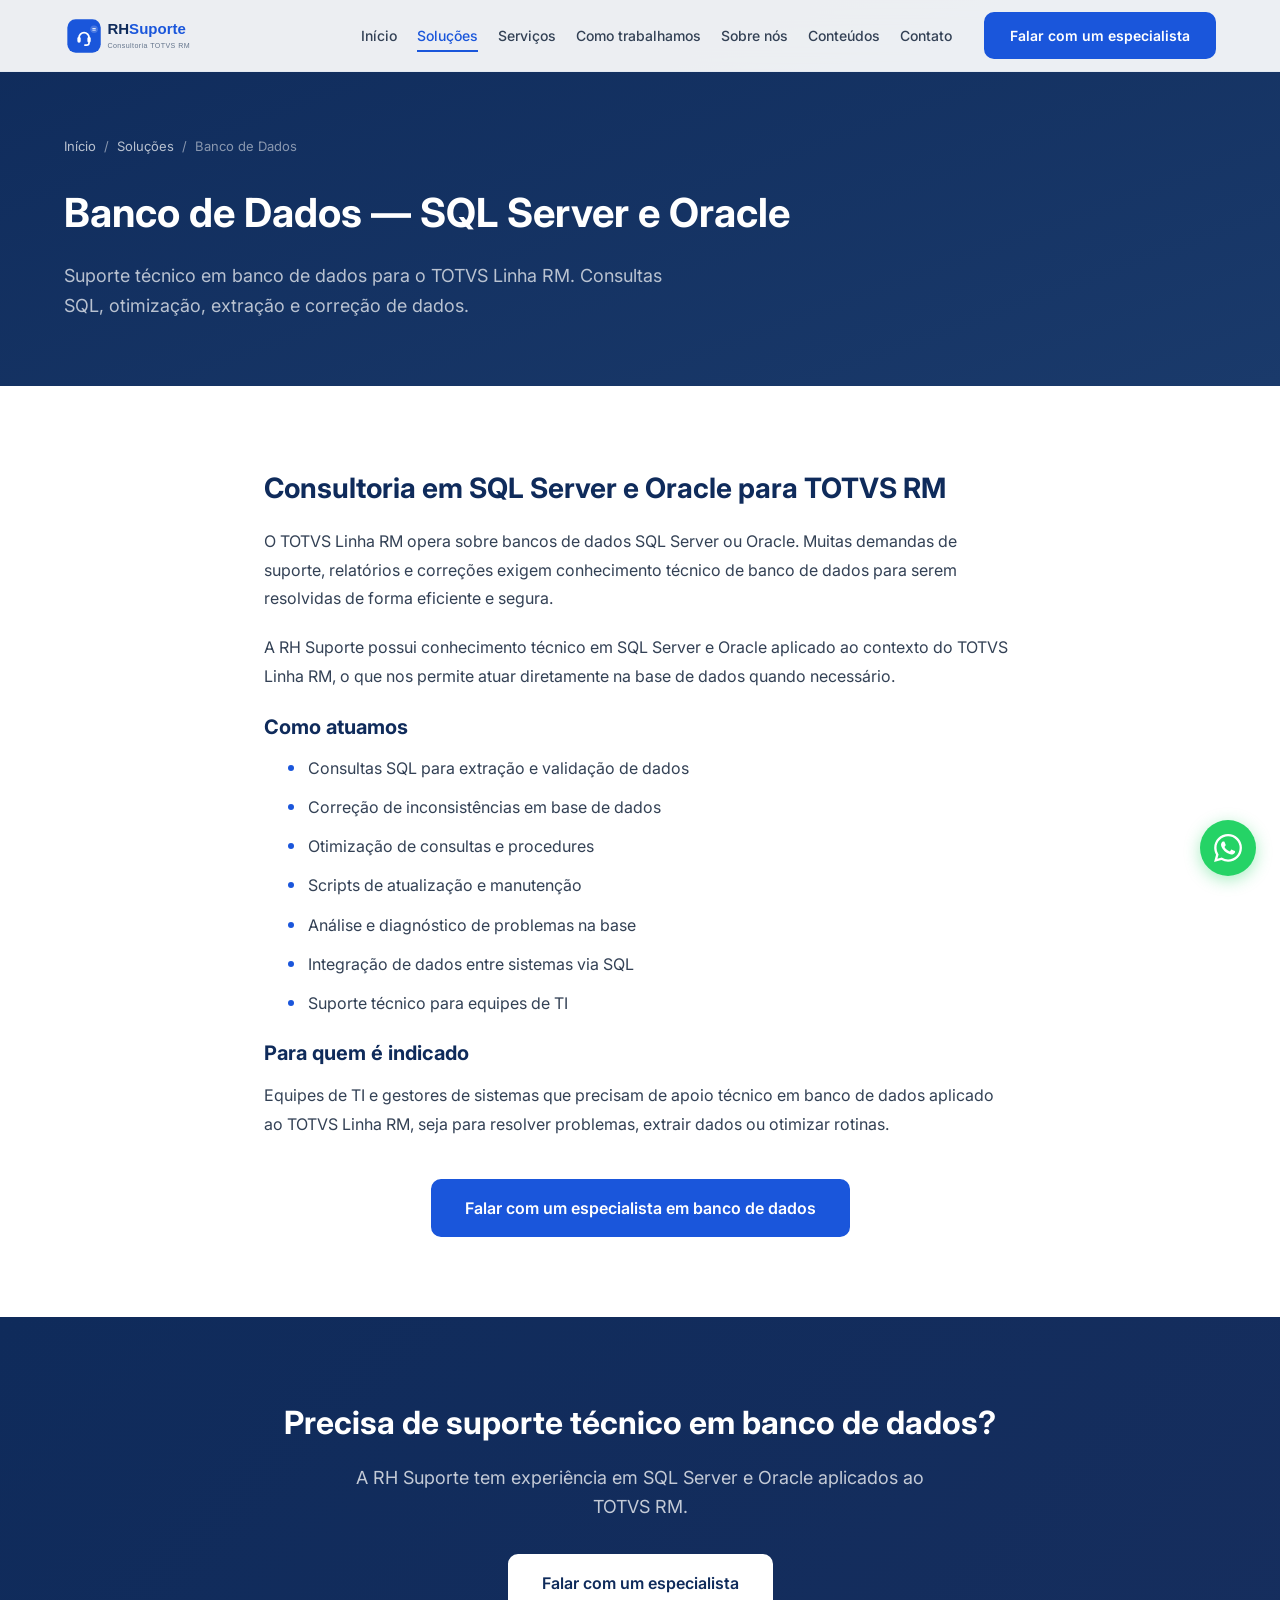
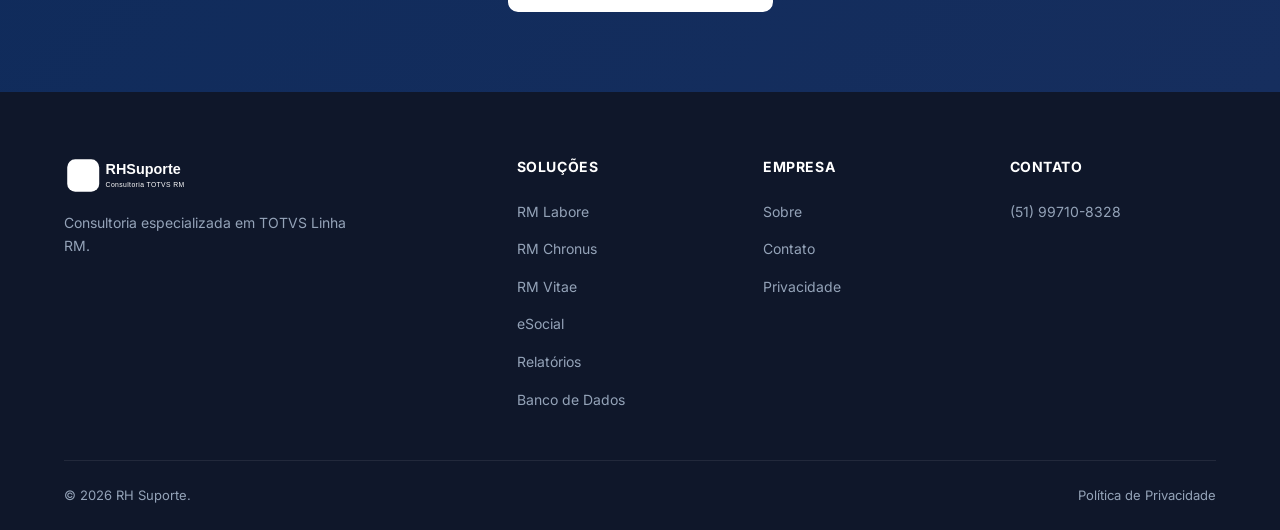
<file: solucoes/banco-dados-sql.html>
<!DOCTYPE html>
<html lang="pt-BR">
<head>
  <meta charset="UTF-8">
  <meta name="viewport" content="width=device-width, initial-scale=1.0">
  <title>Banco de Dados — SQL Server e Oracle | RH Suporte</title>
  <meta name="description" content="Consultoria em banco de dados SQL Server e Oracle para TOTVS Linha RM. Consultas SQL, otimização, extração de dados e correções em base.">
  <link rel="icon" href="../assets/favicon.svg" type="image/svg+xml">
  <link rel="stylesheet" href="../css/style.css">
</head>
<body>
<header class="header"><div class="container header__inner"><a href="../index.html" class="header__logo"><img src="../assets/logo.svg" alt="RH Suporte" width="200" height="48"></a><button class="mobile-toggle" aria-label="Abrir menu"><span></span><span></span><span></span></button><nav class="header__nav"><ul class="nav__list"><li><a href="../index.html" class="nav__link">Início</a></li><li><a href="../index.html#solucoes" class="nav__link active">Soluções</a></li><li><a href="../index.html#servicos" class="nav__link">Serviços</a></li><li><a href="../index.html#metodologia" class="nav__link">Como trabalhamos</a></li><li><a href="../sobre.html" class="nav__link">Sobre nós</a></li><li><a href="../index.html#faq" class="nav__link">Conteúdos</a></li><li><a href="../contato.html" class="nav__link">Contato</a></li></ul><a href="https://wa.me/5551997108328?text=Ol%C3%A1!%20Preciso%20de%20suporte%20em%20banco%20de%20dados." target="_blank" rel="noopener" class="btn btn--primary header__cta">Falar com um especialista</a></nav></div></header>

<section class="page-hero"><div class="container"><div class="page-hero__breadcrumb"><a href="../index.html">Início</a> <span>/</span> <a href="../index.html#solucoes">Soluções</a> <span>/</span> <span>Banco de Dados</span></div><h1 class="page-hero__title">Banco de Dados — SQL Server e Oracle</h1><p class="page-hero__subtitle">Suporte técnico em banco de dados para o TOTVS Linha RM. Consultas SQL, otimização, extração e correção de dados.</p></div></section>

<section class="page-content"><div class="container" style="max-width: 800px;">
  <h2>Consultoria em SQL Server e Oracle para TOTVS RM</h2>
  <p>O TOTVS Linha RM opera sobre bancos de dados SQL Server ou Oracle. Muitas demandas de suporte, relatórios e correções exigem conhecimento técnico de banco de dados para serem resolvidas de forma eficiente e segura.</p>
  <p>A RH Suporte possui conhecimento técnico em SQL Server e Oracle aplicado ao contexto do TOTVS Linha RM, o que nos permite atuar diretamente na base de dados quando necessário.</p>

  <h3>Como atuamos</h3>
  <ul>
    <li>Consultas SQL para extração e validação de dados</li>
    <li>Correção de inconsistências em base de dados</li>
    <li>Otimização de consultas e procedures</li>
    <li>Scripts de atualização e manutenção</li>
    <li>Análise e diagnóstico de problemas na base</li>
    <li>Integração de dados entre sistemas via SQL</li>
    <li>Suporte técnico para equipes de TI</li>
  </ul>

  <h3>Para quem é indicado</h3>
  <p>Equipes de TI e gestores de sistemas que precisam de apoio técnico em banco de dados aplicado ao TOTVS Linha RM, seja para resolver problemas, extrair dados ou otimizar rotinas.</p>

  <div style="margin-top: var(--sp-10); text-align: center;"><a href="https://wa.me/5551997108328?text=Ol%C3%A1!%20Preciso%20de%20suporte%20em%20banco%20de%20dados%20SQL%20no%20TOTVS%20RM." target="_blank" rel="noopener" class="btn btn--primary btn--lg">Falar com um especialista em banco de dados</a></div>
</div></section>

<section class="section--blue cta-banner"><div class="container"><h2>Precisa de suporte técnico em banco de dados?</h2><p>A RH Suporte tem experiência em SQL Server e Oracle aplicados ao TOTVS RM.</p><a href="https://wa.me/5551997108328" target="_blank" rel="noopener" class="btn btn--white btn--lg">Falar com um especialista</a></div></section>

<footer class="footer"><div class="container"><div class="footer__grid"><div class="footer__brand"><img src="../assets/logo.svg" alt="RH Suporte" width="160" height="40" style="filter:brightness(0) invert(1);"><p>Consultoria especializada em TOTVS Linha RM.</p></div><div class="footer__col"><h4>Soluções</h4><ul><li><a href="folha-pagamento.html">RM Labore</a></li><li><a href="automacao-ponto.html">RM Chronus</a></li><li><a href="gestao-pessoas.html">RM Vitae</a></li><li><a href="esocial.html">eSocial</a></li><li><a href="relatorios-dashboards.html">Relatórios</a></li><li><a href="banco-dados-sql.html">Banco de Dados</a></li></ul></div><div class="footer__col"><h4>Empresa</h4><ul><li><a href="../sobre.html">Sobre</a></li><li><a href="../contato.html">Contato</a></li><li><a href="../privacidade.html">Privacidade</a></li></ul></div><div class="footer__col"><h4>Contato</h4><ul><li><a href="https://wa.me/5551997108328" target="_blank">(51) 99710-8328</a></li></ul></div></div><div class="footer__bottom"><p>&copy; <span id="currentYear"></span> RH Suporte.</p><a href="../privacidade.html">Política de Privacidade</a></div></div></footer>
<a href="https://wa.me/5551997108328" target="_blank" rel="noopener" class="whatsapp-fab" aria-label="WhatsApp"><svg viewBox="0 0 24 24" fill="currentColor"><path d="M17.472 14.382c-.297-.149-1.758-.867-2.03-.967-.273-.099-.471-.148-.67.15-.197.297-.767.966-.94 1.164-.173.199-.347.223-.644.075-.297-.15-1.255-.463-2.39-1.475-.883-.788-1.48-1.761-1.653-2.059-.173-.297-.018-.458.13-.606.134-.133.298-.347.446-.52.149-.174.198-.298.298-.497.099-.198.05-.371-.025-.52-.075-.149-.669-1.612-.916-2.207-.242-.579-.487-.5-.669-.51-.173-.008-.371-.01-.57-.01-.198 0-.52.074-.792.372-.272.297-1.04 1.016-1.04 2.479 0 1.462 1.065 2.875 1.213 3.074.149.198 2.096 3.2 5.077 4.487.709.306 1.262.489 1.694.625.712.227 1.36.195 1.871.118.571-.085 1.758-.719 2.006-1.413.248-.694.248-1.289.173-1.413-.074-.124-.272-.198-.57-.347m-5.421 7.403h-.004a9.87 9.87 0 01-5.031-1.378l-.361-.214-3.741.982.998-3.648-.235-.374a9.86 9.86 0 01-1.51-5.26c.001-5.45 4.436-9.884 9.888-9.884 2.64 0 5.122 1.03 6.988 2.898a9.825 9.825 0 012.893 6.994c-.003 5.45-4.437 9.884-9.885 9.884m8.413-18.297A11.815 11.815 0 0012.05 0C5.495 0 .16 5.335.157 11.892c0 2.096.547 4.142 1.588 5.945L.057 24l6.305-1.654a11.882 11.882 0 005.683 1.448h.005c6.554 0 11.89-5.335 11.893-11.893a11.821 11.821 0 00-3.48-8.413z"/></svg></a>
<script src="../js/main.js"></script>
</body>
</html>
</file>
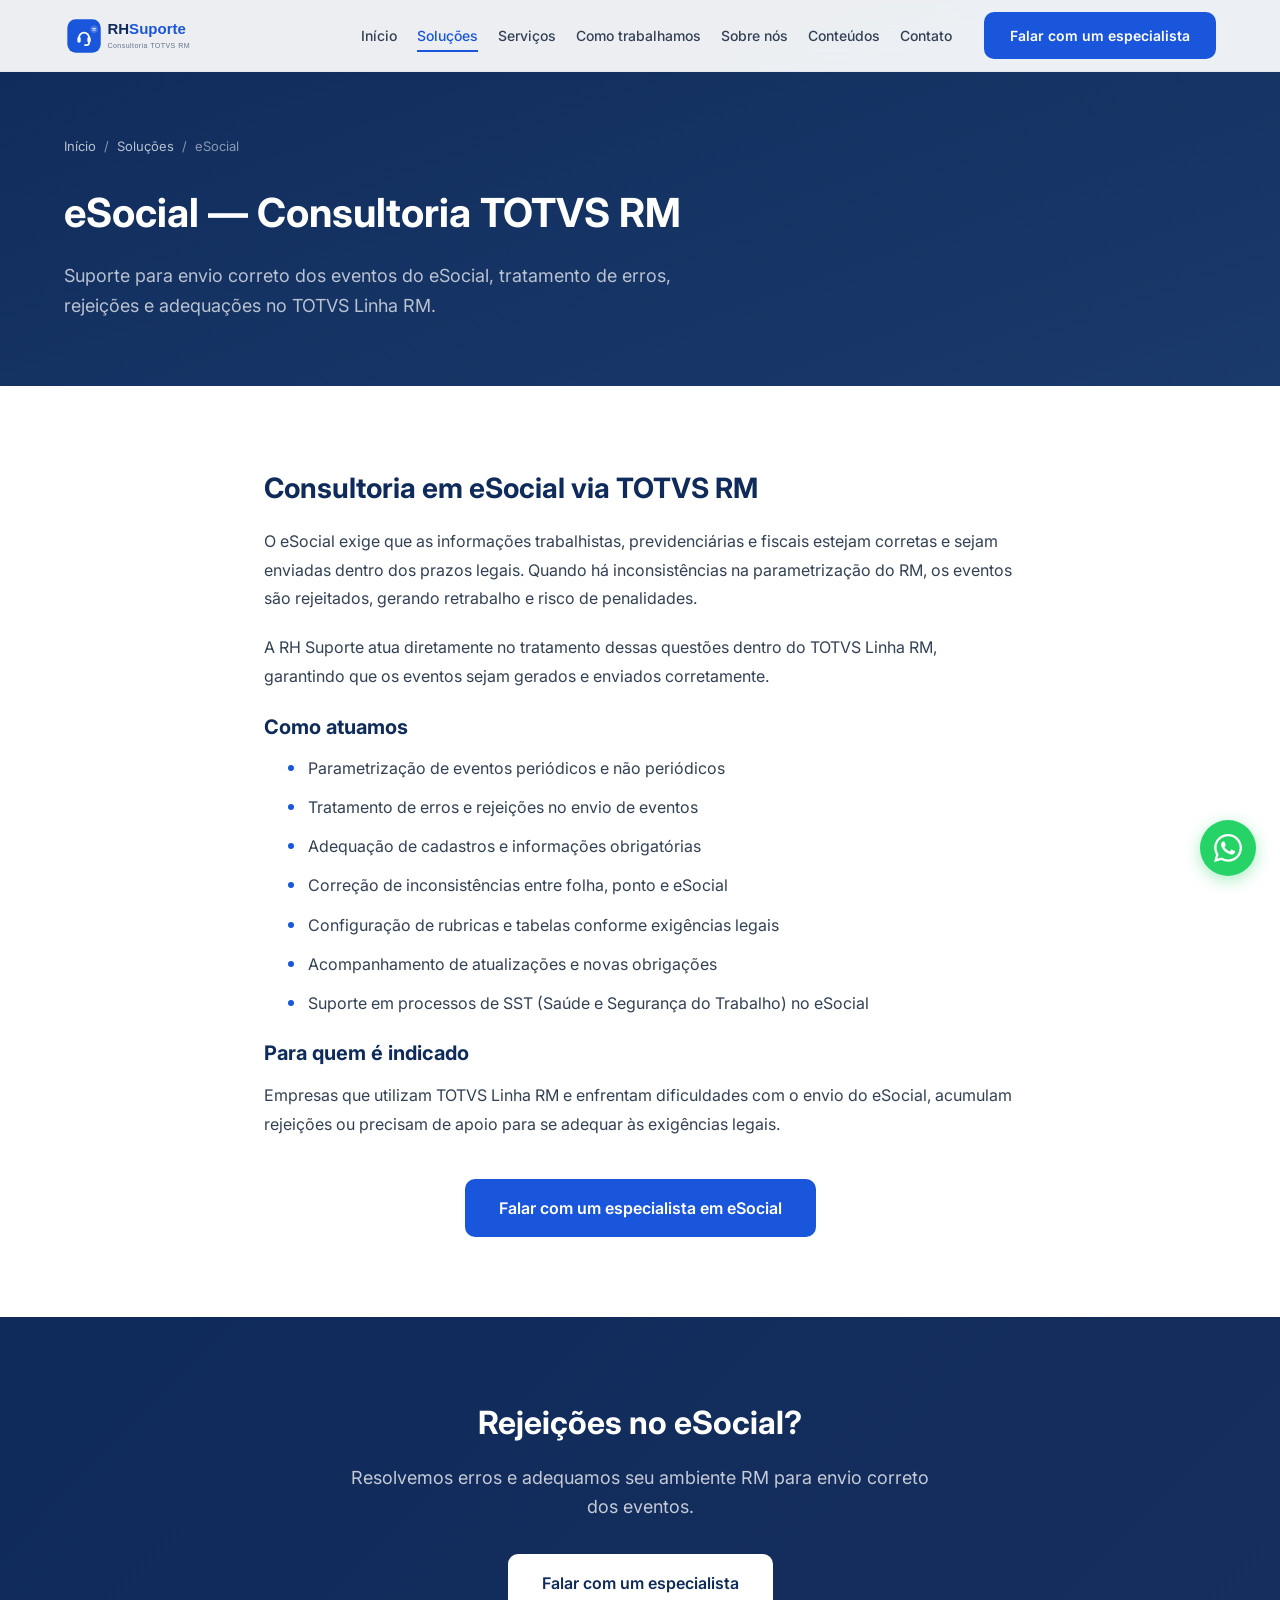
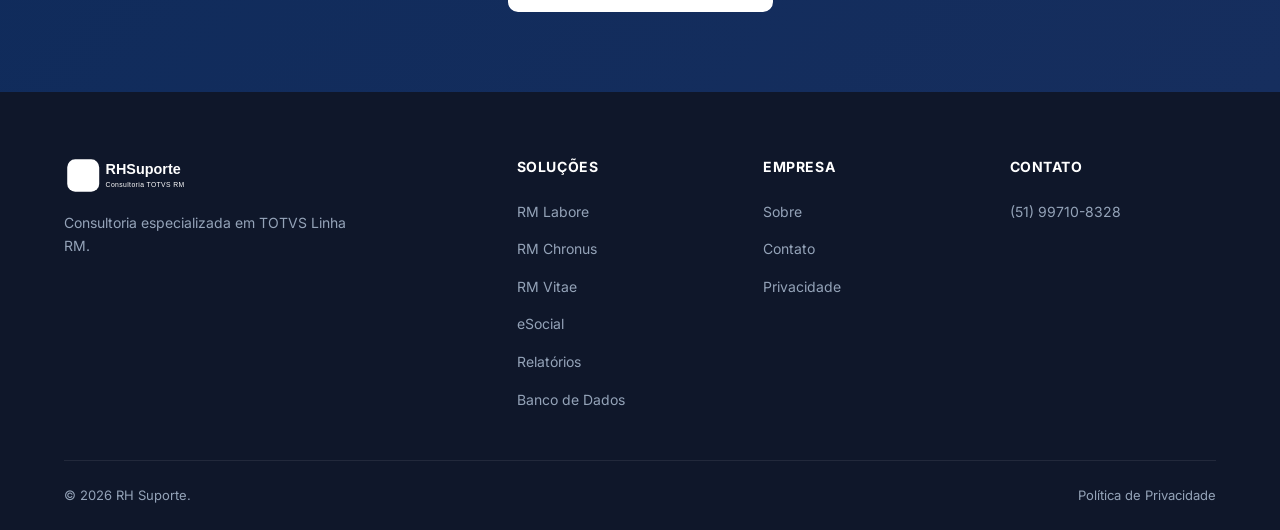
<file: solucoes/esocial.html>
<!DOCTYPE html>
<html lang="pt-BR">
<head>
  <meta charset="UTF-8">
  <meta name="viewport" content="width=device-width, initial-scale=1.0">
  <title>eSocial — Consultoria TOTVS RM | RH Suporte</title>
  <meta name="description" content="Consultoria eSocial TOTVS RM. Tratamento de erros, rejeições, parametrização de eventos, adequações legais e envio correto pelo TOTVS Linha RM.">
  <link rel="icon" href="../assets/favicon.svg" type="image/svg+xml">
  <link rel="stylesheet" href="../css/style.css">
</head>
<body>
<header class="header"><div class="container header__inner"><a href="../index.html" class="header__logo"><img src="../assets/logo.svg" alt="RH Suporte" width="200" height="48"></a><button class="mobile-toggle" aria-label="Abrir menu"><span></span><span></span><span></span></button><nav class="header__nav"><ul class="nav__list"><li><a href="../index.html" class="nav__link">Início</a></li><li><a href="../index.html#solucoes" class="nav__link active">Soluções</a></li><li><a href="../index.html#servicos" class="nav__link">Serviços</a></li><li><a href="../index.html#metodologia" class="nav__link">Como trabalhamos</a></li><li><a href="../sobre.html" class="nav__link">Sobre nós</a></li><li><a href="../index.html#faq" class="nav__link">Conteúdos</a></li><li><a href="../contato.html" class="nav__link">Contato</a></li></ul><a href="https://wa.me/5551997108328?text=Ol%C3%A1!%20Preciso%20de%20suporte%20com%20eSocial." target="_blank" rel="noopener" class="btn btn--primary header__cta">Falar com um especialista</a></nav></div></header>

<section class="page-hero"><div class="container"><div class="page-hero__breadcrumb"><a href="../index.html">Início</a> <span>/</span> <a href="../index.html#solucoes">Soluções</a> <span>/</span> <span>eSocial</span></div><h1 class="page-hero__title">eSocial — Consultoria TOTVS RM</h1><p class="page-hero__subtitle">Suporte para envio correto dos eventos do eSocial, tratamento de erros, rejeições e adequações no TOTVS Linha RM.</p></div></section>

<section class="page-content"><div class="container" style="max-width: 800px;">
  <h2>Consultoria em eSocial via TOTVS RM</h2>
  <p>O eSocial exige que as informações trabalhistas, previdenciárias e fiscais estejam corretas e sejam enviadas dentro dos prazos legais. Quando há inconsistências na parametrização do RM, os eventos são rejeitados, gerando retrabalho e risco de penalidades.</p>
  <p>A RH Suporte atua diretamente no tratamento dessas questões dentro do TOTVS Linha RM, garantindo que os eventos sejam gerados e enviados corretamente.</p>

  <h3>Como atuamos</h3>
  <ul>
    <li>Parametrização de eventos periódicos e não periódicos</li>
    <li>Tratamento de erros e rejeições no envio de eventos</li>
    <li>Adequação de cadastros e informações obrigatórias</li>
    <li>Correção de inconsistências entre folha, ponto e eSocial</li>
    <li>Configuração de rubricas e tabelas conforme exigências legais</li>
    <li>Acompanhamento de atualizações e novas obrigações</li>
    <li>Suporte em processos de SST (Saúde e Segurança do Trabalho) no eSocial</li>
  </ul>

  <h3>Para quem é indicado</h3>
  <p>Empresas que utilizam TOTVS Linha RM e enfrentam dificuldades com o envio do eSocial, acumulam rejeições ou precisam de apoio para se adequar às exigências legais.</p>

  <div style="margin-top: var(--sp-10); text-align: center;"><a href="https://wa.me/5551997108328?text=Ol%C3%A1!%20Preciso%20de%20suporte%20com%20eSocial%20no%20TOTVS%20RM." target="_blank" rel="noopener" class="btn btn--primary btn--lg">Falar com um especialista em eSocial</a></div>
</div></section>

<section class="section--blue cta-banner"><div class="container"><h2>Rejeições no eSocial?</h2><p>Resolvemos erros e adequamos seu ambiente RM para envio correto dos eventos.</p><a href="https://wa.me/5551997108328" target="_blank" rel="noopener" class="btn btn--white btn--lg">Falar com um especialista</a></div></section>

<footer class="footer"><div class="container"><div class="footer__grid"><div class="footer__brand"><img src="../assets/logo.svg" alt="RH Suporte" width="160" height="40" style="filter:brightness(0) invert(1);"><p>Consultoria especializada em TOTVS Linha RM.</p></div><div class="footer__col"><h4>Soluções</h4><ul><li><a href="folha-pagamento.html">RM Labore</a></li><li><a href="automacao-ponto.html">RM Chronus</a></li><li><a href="gestao-pessoas.html">RM Vitae</a></li><li><a href="esocial.html">eSocial</a></li><li><a href="relatorios-dashboards.html">Relatórios</a></li><li><a href="banco-dados-sql.html">Banco de Dados</a></li></ul></div><div class="footer__col"><h4>Empresa</h4><ul><li><a href="../sobre.html">Sobre</a></li><li><a href="../contato.html">Contato</a></li><li><a href="../privacidade.html">Privacidade</a></li></ul></div><div class="footer__col"><h4>Contato</h4><ul><li><a href="https://wa.me/5551997108328" target="_blank">(51) 99710-8328</a></li></ul></div></div><div class="footer__bottom"><p>&copy; <span id="currentYear"></span> RH Suporte.</p><a href="../privacidade.html">Política de Privacidade</a></div></div></footer>
<a href="https://wa.me/5551997108328" target="_blank" rel="noopener" class="whatsapp-fab" aria-label="WhatsApp"><svg viewBox="0 0 24 24" fill="currentColor"><path d="M17.472 14.382c-.297-.149-1.758-.867-2.03-.967-.273-.099-.471-.148-.67.15-.197.297-.767.966-.94 1.164-.173.199-.347.223-.644.075-.297-.15-1.255-.463-2.39-1.475-.883-.788-1.48-1.761-1.653-2.059-.173-.297-.018-.458.13-.606.134-.133.298-.347.446-.52.149-.174.198-.298.298-.497.099-.198.05-.371-.025-.52-.075-.149-.669-1.612-.916-2.207-.242-.579-.487-.5-.669-.51-.173-.008-.371-.01-.57-.01-.198 0-.52.074-.792.372-.272.297-1.04 1.016-1.04 2.479 0 1.462 1.065 2.875 1.213 3.074.149.198 2.096 3.2 5.077 4.487.709.306 1.262.489 1.694.625.712.227 1.36.195 1.871.118.571-.085 1.758-.719 2.006-1.413.248-.694.248-1.289.173-1.413-.074-.124-.272-.198-.57-.347m-5.421 7.403h-.004a9.87 9.87 0 01-5.031-1.378l-.361-.214-3.741.982.998-3.648-.235-.374a9.86 9.86 0 01-1.51-5.26c.001-5.45 4.436-9.884 9.888-9.884 2.64 0 5.122 1.03 6.988 2.898a9.825 9.825 0 012.893 6.994c-.003 5.45-4.437 9.884-9.885 9.884m8.413-18.297A11.815 11.815 0 0012.05 0C5.495 0 .16 5.335.157 11.892c0 2.096.547 4.142 1.588 5.945L.057 24l6.305-1.654a11.882 11.882 0 005.683 1.448h.005c6.554 0 11.89-5.335 11.893-11.893a11.821 11.821 0 00-3.48-8.413z"/></svg></a>
<script src="../js/main.js"></script>
</body>
</html>
</file>
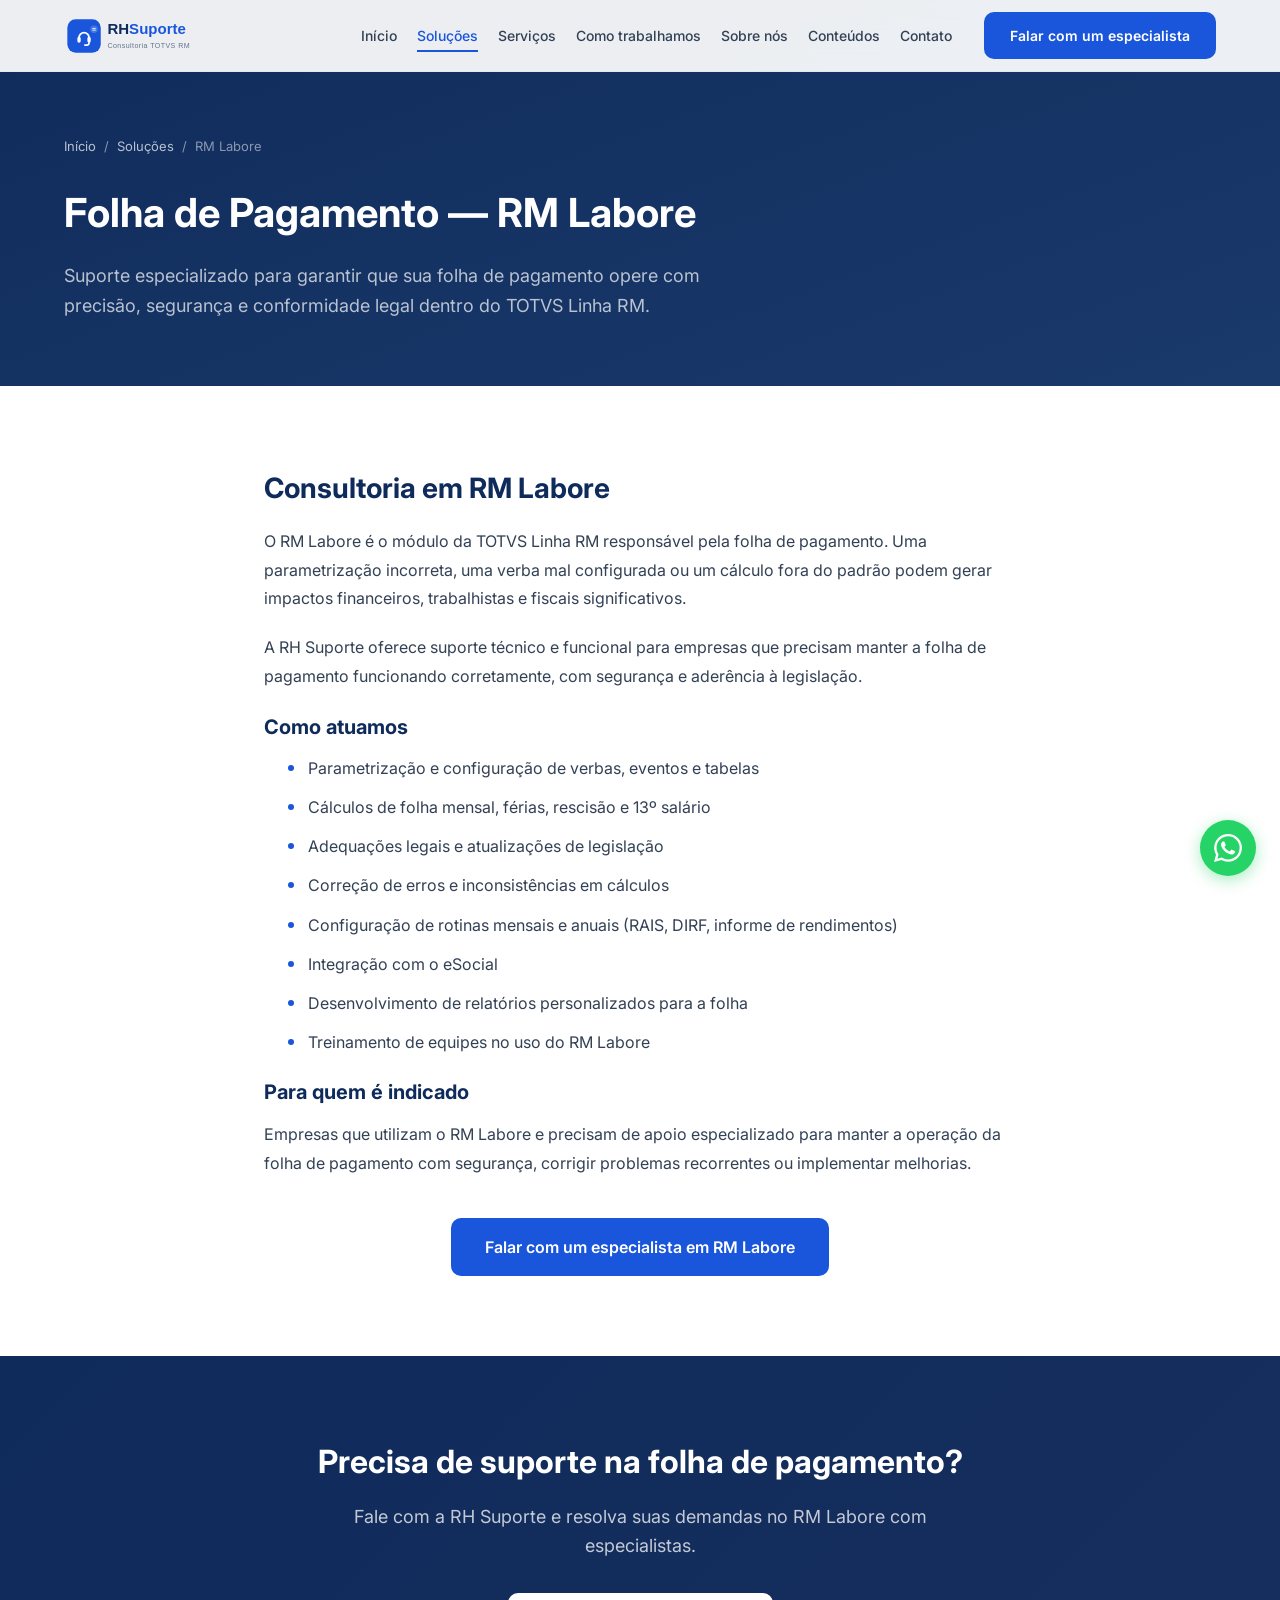
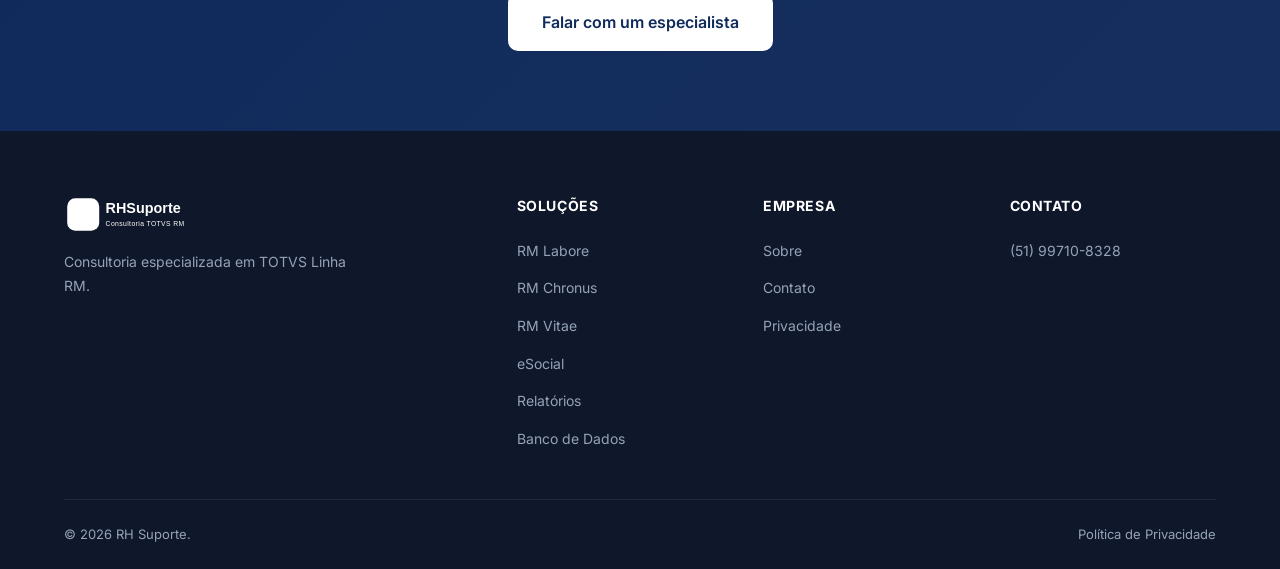
<file: solucoes/folha-pagamento.html>
<!DOCTYPE html>
<html lang="pt-BR">
<head>
  <meta charset="UTF-8">
  <meta name="viewport" content="width=device-width, initial-scale=1.0">
  <title>Folha de Pagamento — RM Labore | RH Suporte</title>
  <meta name="description" content="Suporte especializado em RM Labore — folha de pagamento TOTVS RM. Parametrização, cálculos, adequações legais, verbas, rotinas mensais e anuais.">
  <link rel="icon" href="../assets/favicon.svg" type="image/svg+xml">
  <link rel="stylesheet" href="../css/style.css">
</head>
<body>

<header class="header"><div class="container header__inner">
  <a href="../index.html" class="header__logo"><img src="../assets/logo.svg" alt="RH Suporte" width="200" height="48"></a>
  <button class="mobile-toggle" aria-label="Abrir menu"><span></span><span></span><span></span></button>
  <nav class="header__nav">
    <ul class="nav__list">
      <li><a href="../index.html" class="nav__link">Início</a></li>
      <li><a href="../index.html#solucoes" class="nav__link active">Soluções</a></li>
      <li><a href="../index.html#servicos" class="nav__link">Serviços</a></li>
      <li><a href="../index.html#metodologia" class="nav__link">Como trabalhamos</a></li>
      <li><a href="../sobre.html" class="nav__link">Sobre nós</a></li>
      <li><a href="../index.html#faq" class="nav__link">Conteúdos</a></li>
      <li><a href="../contato.html" class="nav__link">Contato</a></li>
    </ul>
    <a href="https://wa.me/5551997108328?text=Ol%C3%A1!%20Preciso%20de%20suporte%20em%20RM%20Labore." target="_blank" rel="noopener" class="btn btn--primary header__cta">Falar com um especialista</a>
  </nav>
</div></header>

<section class="page-hero">
  <div class="container">
    <div class="page-hero__breadcrumb">
      <a href="../index.html">Início</a> <span>/</span>
      <a href="../index.html#solucoes">Soluções</a> <span>/</span>
      <span>RM Labore</span>
    </div>
    <h1 class="page-hero__title">Folha de Pagamento — RM Labore</h1>
    <p class="page-hero__subtitle">Suporte especializado para garantir que sua folha de pagamento opere com precisão, segurança e conformidade legal dentro do TOTVS Linha RM.</p>
  </div>
</section>

<section class="page-content">
  <div class="container" style="max-width: 800px;">
    <h2>Consultoria em RM Labore</h2>
    <p>O RM Labore é o módulo da TOTVS Linha RM responsável pela folha de pagamento. Uma parametrização incorreta, uma verba mal configurada ou um cálculo fora do padrão podem gerar impactos financeiros, trabalhistas e fiscais significativos.</p>
    <p>A RH Suporte oferece suporte técnico e funcional para empresas que precisam manter a folha de pagamento funcionando corretamente, com segurança e aderência à legislação.</p>

    <h3>Como atuamos</h3>
    <ul>
      <li>Parametrização e configuração de verbas, eventos e tabelas</li>
      <li>Cálculos de folha mensal, férias, rescisão e 13º salário</li>
      <li>Adequações legais e atualizações de legislação</li>
      <li>Correção de erros e inconsistências em cálculos</li>
      <li>Configuração de rotinas mensais e anuais (RAIS, DIRF, informe de rendimentos)</li>
      <li>Integração com o eSocial</li>
      <li>Desenvolvimento de relatórios personalizados para a folha</li>
      <li>Treinamento de equipes no uso do RM Labore</li>
    </ul>

    <h3>Para quem é indicado</h3>
    <p>Empresas que utilizam o RM Labore e precisam de apoio especializado para manter a operação da folha de pagamento com segurança, corrigir problemas recorrentes ou implementar melhorias.</p>

    <div style="margin-top: var(--sp-10); text-align: center;">
      <a href="https://wa.me/5551997108328?text=Ol%C3%A1!%20Preciso%20de%20suporte%20em%20RM%20Labore%20(folha%20de%20pagamento)." target="_blank" rel="noopener" class="btn btn--primary btn--lg">Falar com um especialista em RM Labore</a>
    </div>
  </div>
</section>

<section class="section--blue cta-banner">
  <div class="container">
    <h2>Precisa de suporte na folha de pagamento?</h2>
    <p>Fale com a RH Suporte e resolva suas demandas no RM Labore com especialistas.</p>
    <a href="https://wa.me/5551997108328" target="_blank" rel="noopener" class="btn btn--white btn--lg">Falar com um especialista</a>
  </div>
</section>

<footer class="footer"><div class="container">
  <div class="footer__grid">
    <div class="footer__brand"><img src="../assets/logo.svg" alt="RH Suporte" width="160" height="40" style="filter:brightness(0) invert(1);"><p>Consultoria especializada em TOTVS Linha RM.</p></div>
    <div class="footer__col"><h4>Soluções</h4><ul><li><a href="folha-pagamento.html">RM Labore</a></li><li><a href="automacao-ponto.html">RM Chronus</a></li><li><a href="gestao-pessoas.html">RM Vitae</a></li><li><a href="esocial.html">eSocial</a></li><li><a href="relatorios-dashboards.html">Relatórios</a></li><li><a href="banco-dados-sql.html">Banco de Dados</a></li></ul></div>
    <div class="footer__col"><h4>Empresa</h4><ul><li><a href="../sobre.html">Sobre</a></li><li><a href="../contato.html">Contato</a></li><li><a href="../privacidade.html">Privacidade</a></li></ul></div>
    <div class="footer__col"><h4>Contato</h4><ul><li><a href="https://wa.me/5551997108328" target="_blank">(51) 99710-8328</a></li></ul></div>
  </div>
  <div class="footer__bottom"><p>&copy; <span id="currentYear"></span> RH Suporte.</p><a href="../privacidade.html">Política de Privacidade</a></div>
</div></footer>

<a href="https://wa.me/5551997108328" target="_blank" rel="noopener" class="whatsapp-fab" aria-label="WhatsApp"><svg viewBox="0 0 24 24" fill="currentColor"><path d="M17.472 14.382c-.297-.149-1.758-.867-2.03-.967-.273-.099-.471-.148-.67.15-.197.297-.767.966-.94 1.164-.173.199-.347.223-.644.075-.297-.15-1.255-.463-2.39-1.475-.883-.788-1.48-1.761-1.653-2.059-.173-.297-.018-.458.13-.606.134-.133.298-.347.446-.52.149-.174.198-.298.298-.497.099-.198.05-.371-.025-.52-.075-.149-.669-1.612-.916-2.207-.242-.579-.487-.5-.669-.51-.173-.008-.371-.01-.57-.01-.198 0-.52.074-.792.372-.272.297-1.04 1.016-1.04 2.479 0 1.462 1.065 2.875 1.213 3.074.149.198 2.096 3.2 5.077 4.487.709.306 1.262.489 1.694.625.712.227 1.36.195 1.871.118.571-.085 1.758-.719 2.006-1.413.248-.694.248-1.289.173-1.413-.074-.124-.272-.198-.57-.347m-5.421 7.403h-.004a9.87 9.87 0 01-5.031-1.378l-.361-.214-3.741.982.998-3.648-.235-.374a9.86 9.86 0 01-1.51-5.26c.001-5.45 4.436-9.884 9.888-9.884 2.64 0 5.122 1.03 6.988 2.898a9.825 9.825 0 012.893 6.994c-.003 5.45-4.437 9.884-9.885 9.884m8.413-18.297A11.815 11.815 0 0012.05 0C5.495 0 .16 5.335.157 11.892c0 2.096.547 4.142 1.588 5.945L.057 24l6.305-1.654a11.882 11.882 0 005.683 1.448h.005c6.554 0 11.89-5.335 11.893-11.893a11.821 11.821 0 00-3.48-8.413z"/></svg></a>
<script src="../js/main.js"></script>
</body>
</html>
</file>
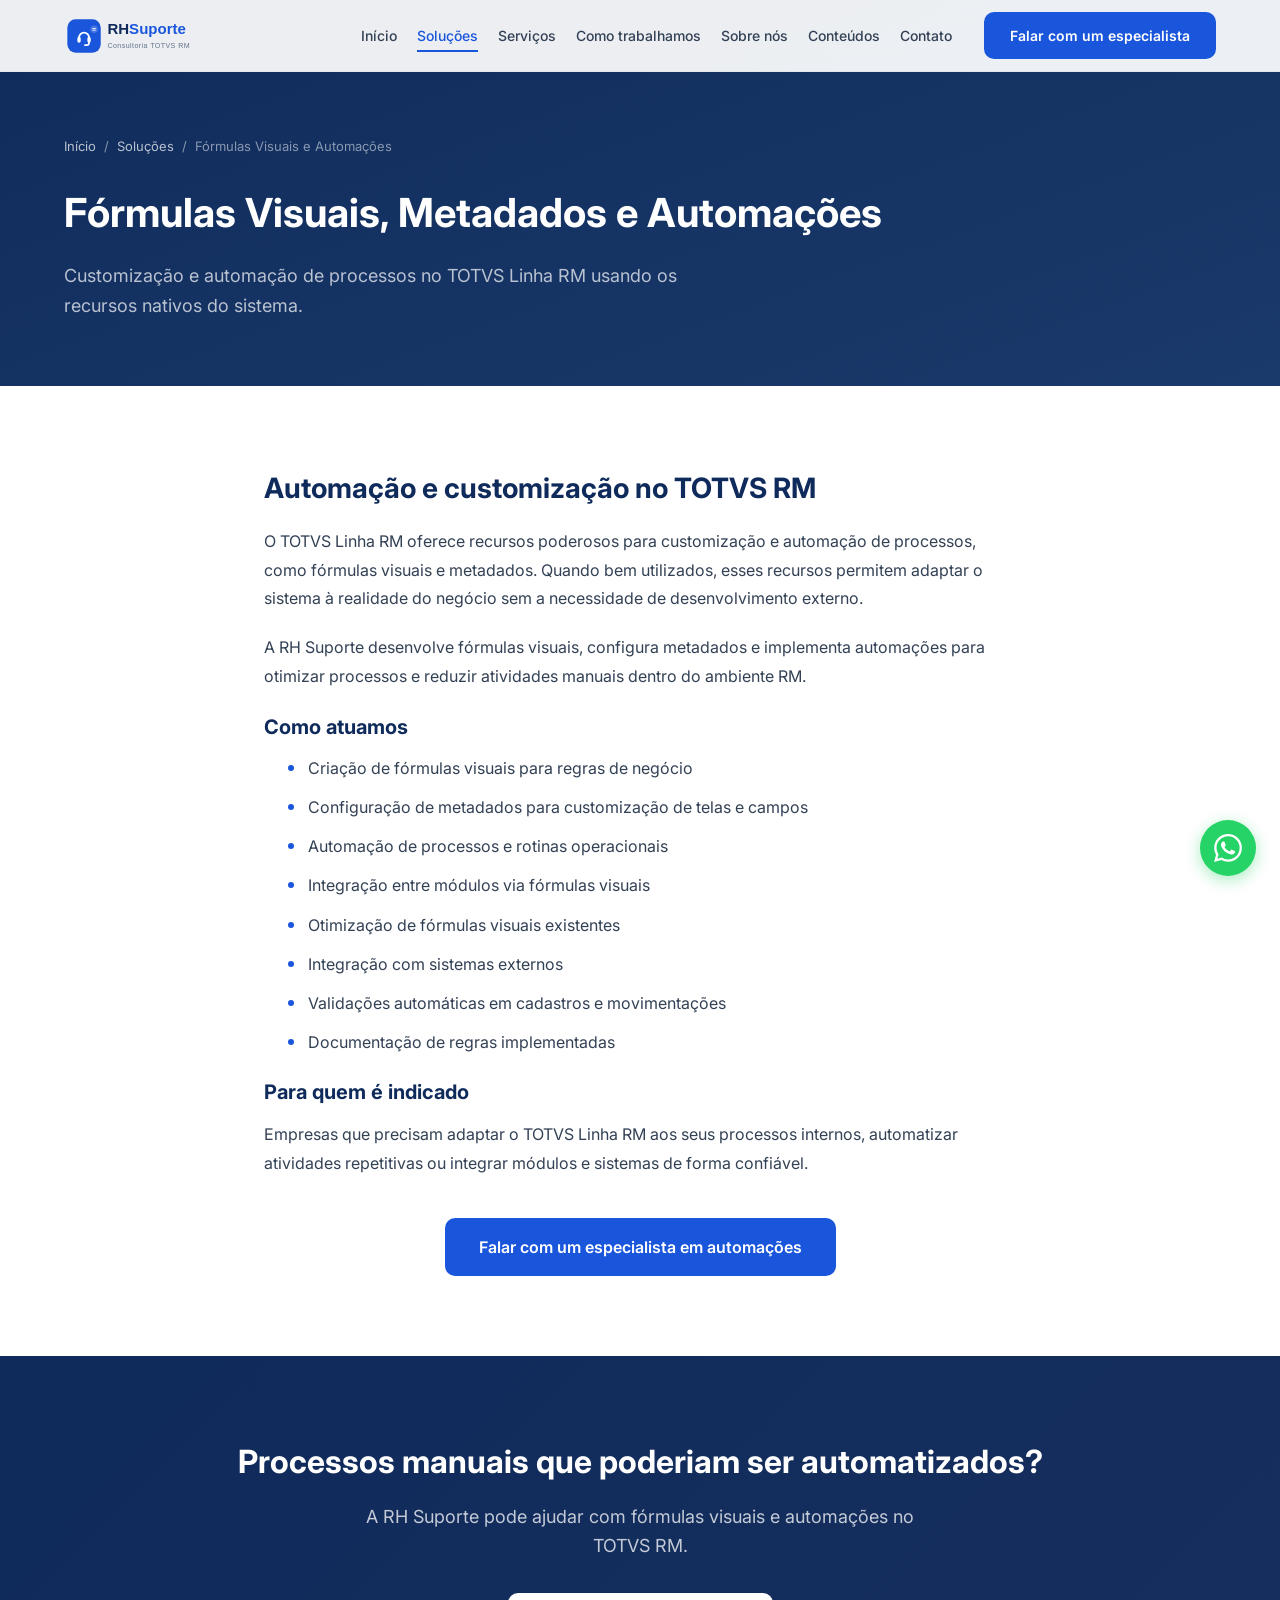
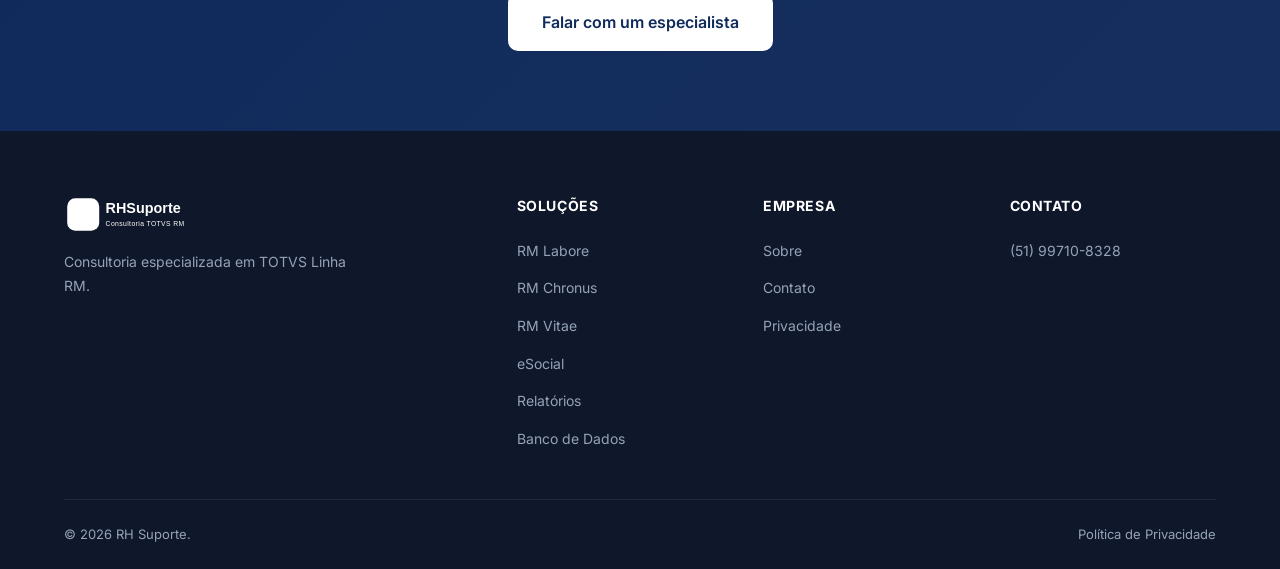
<file: solucoes/formulas-visuais-automacoes.html>
<!DOCTYPE html>
<html lang="pt-BR">
<head>
  <meta charset="UTF-8">
  <meta name="viewport" content="width=device-width, initial-scale=1.0">
  <title>Fórmulas Visuais, Metadados e Automações — TOTVS RM | RH Suporte</title>
  <meta name="description" content="Desenvolvimento de fórmulas visuais, metadados e automações no TOTVS Linha RM. Regras de negócio, customização de telas e automação de processos.">
  <link rel="icon" href="../assets/favicon.svg" type="image/svg+xml">
  <link rel="stylesheet" href="../css/style.css">
</head>
<body>
<header class="header"><div class="container header__inner"><a href="../index.html" class="header__logo"><img src="../assets/logo.svg" alt="RH Suporte" width="200" height="48"></a><button class="mobile-toggle" aria-label="Abrir menu"><span></span><span></span><span></span></button><nav class="header__nav"><ul class="nav__list"><li><a href="../index.html" class="nav__link">Início</a></li><li><a href="../index.html#solucoes" class="nav__link active">Soluções</a></li><li><a href="../index.html#servicos" class="nav__link">Serviços</a></li><li><a href="../index.html#metodologia" class="nav__link">Como trabalhamos</a></li><li><a href="../sobre.html" class="nav__link">Sobre nós</a></li><li><a href="../index.html#faq" class="nav__link">Conteúdos</a></li><li><a href="../contato.html" class="nav__link">Contato</a></li></ul><a href="https://wa.me/5551997108328?text=Ol%C3%A1!%20Preciso%20de%20suporte%20em%20f%C3%B3rmulas%20visuais." target="_blank" rel="noopener" class="btn btn--primary header__cta">Falar com um especialista</a></nav></div></header>

<section class="page-hero"><div class="container"><div class="page-hero__breadcrumb"><a href="../index.html">Início</a> <span>/</span> <a href="../index.html#solucoes">Soluções</a> <span>/</span> <span>Fórmulas Visuais e Automações</span></div><h1 class="page-hero__title">Fórmulas Visuais, Metadados e Automações</h1><p class="page-hero__subtitle">Customização e automação de processos no TOTVS Linha RM usando os recursos nativos do sistema.</p></div></section>

<section class="page-content"><div class="container" style="max-width: 800px;">
  <h2>Automação e customização no TOTVS RM</h2>
  <p>O TOTVS Linha RM oferece recursos poderosos para customização e automação de processos, como fórmulas visuais e metadados. Quando bem utilizados, esses recursos permitem adaptar o sistema à realidade do negócio sem a necessidade de desenvolvimento externo.</p>
  <p>A RH Suporte desenvolve fórmulas visuais, configura metadados e implementa automações para otimizar processos e reduzir atividades manuais dentro do ambiente RM.</p>

  <h3>Como atuamos</h3>
  <ul>
    <li>Criação de fórmulas visuais para regras de negócio</li>
    <li>Configuração de metadados para customização de telas e campos</li>
    <li>Automação de processos e rotinas operacionais</li>
    <li>Integração entre módulos via fórmulas visuais</li>
    <li>Otimização de fórmulas visuais existentes</li>
    <li id="integracoes">Integração com sistemas externos</li>
    <li>Validações automáticas em cadastros e movimentações</li>
    <li>Documentação de regras implementadas</li>
  </ul>

  <h3>Para quem é indicado</h3>
  <p>Empresas que precisam adaptar o TOTVS Linha RM aos seus processos internos, automatizar atividades repetitivas ou integrar módulos e sistemas de forma confiável.</p>

  <div style="margin-top: var(--sp-10); text-align: center;"><a href="https://wa.me/5551997108328?text=Ol%C3%A1!%20Preciso%20de%20suporte%20em%20f%C3%B3rmulas%20visuais%20e%20automa%C3%A7%C3%B5es%20no%20TOTVS%20RM." target="_blank" rel="noopener" class="btn btn--primary btn--lg">Falar com um especialista em automações</a></div>
</div></section>

<section class="section--blue cta-banner"><div class="container"><h2>Processos manuais que poderiam ser automatizados?</h2><p>A RH Suporte pode ajudar com fórmulas visuais e automações no TOTVS RM.</p><a href="https://wa.me/5551997108328" target="_blank" rel="noopener" class="btn btn--white btn--lg">Falar com um especialista</a></div></section>

<footer class="footer"><div class="container"><div class="footer__grid"><div class="footer__brand"><img src="../assets/logo.svg" alt="RH Suporte" width="160" height="40" style="filter:brightness(0) invert(1);"><p>Consultoria especializada em TOTVS Linha RM.</p></div><div class="footer__col"><h4>Soluções</h4><ul><li><a href="folha-pagamento.html">RM Labore</a></li><li><a href="automacao-ponto.html">RM Chronus</a></li><li><a href="gestao-pessoas.html">RM Vitae</a></li><li><a href="esocial.html">eSocial</a></li><li><a href="relatorios-dashboards.html">Relatórios</a></li><li><a href="banco-dados-sql.html">Banco de Dados</a></li></ul></div><div class="footer__col"><h4>Empresa</h4><ul><li><a href="../sobre.html">Sobre</a></li><li><a href="../contato.html">Contato</a></li><li><a href="../privacidade.html">Privacidade</a></li></ul></div><div class="footer__col"><h4>Contato</h4><ul><li><a href="https://wa.me/5551997108328" target="_blank">(51) 99710-8328</a></li></ul></div></div><div class="footer__bottom"><p>&copy; <span id="currentYear"></span> RH Suporte.</p><a href="../privacidade.html">Política de Privacidade</a></div></div></footer>
<a href="https://wa.me/5551997108328" target="_blank" rel="noopener" class="whatsapp-fab" aria-label="WhatsApp"><svg viewBox="0 0 24 24" fill="currentColor"><path d="M17.472 14.382c-.297-.149-1.758-.867-2.03-.967-.273-.099-.471-.148-.67.15-.197.297-.767.966-.94 1.164-.173.199-.347.223-.644.075-.297-.15-1.255-.463-2.39-1.475-.883-.788-1.48-1.761-1.653-2.059-.173-.297-.018-.458.13-.606.134-.133.298-.347.446-.52.149-.174.198-.298.298-.497.099-.198.05-.371-.025-.52-.075-.149-.669-1.612-.916-2.207-.242-.579-.487-.5-.669-.51-.173-.008-.371-.01-.57-.01-.198 0-.52.074-.792.372-.272.297-1.04 1.016-1.04 2.479 0 1.462 1.065 2.875 1.213 3.074.149.198 2.096 3.2 5.077 4.487.709.306 1.262.489 1.694.625.712.227 1.36.195 1.871.118.571-.085 1.758-.719 2.006-1.413.248-.694.248-1.289.173-1.413-.074-.124-.272-.198-.57-.347m-5.421 7.403h-.004a9.87 9.87 0 01-5.031-1.378l-.361-.214-3.741.982.998-3.648-.235-.374a9.86 9.86 0 01-1.51-5.26c.001-5.45 4.436-9.884 9.888-9.884 2.64 0 5.122 1.03 6.988 2.898a9.825 9.825 0 012.893 6.994c-.003 5.45-4.437 9.884-9.885 9.884m8.413-18.297A11.815 11.815 0 0012.05 0C5.495 0 .16 5.335.157 11.892c0 2.096.547 4.142 1.588 5.945L.057 24l6.305-1.654a11.882 11.882 0 005.683 1.448h.005c6.554 0 11.89-5.335 11.893-11.893a11.821 11.821 0 00-3.48-8.413z"/></svg></a>
<script src="../js/main.js"></script>
</body>
</html>
</file>
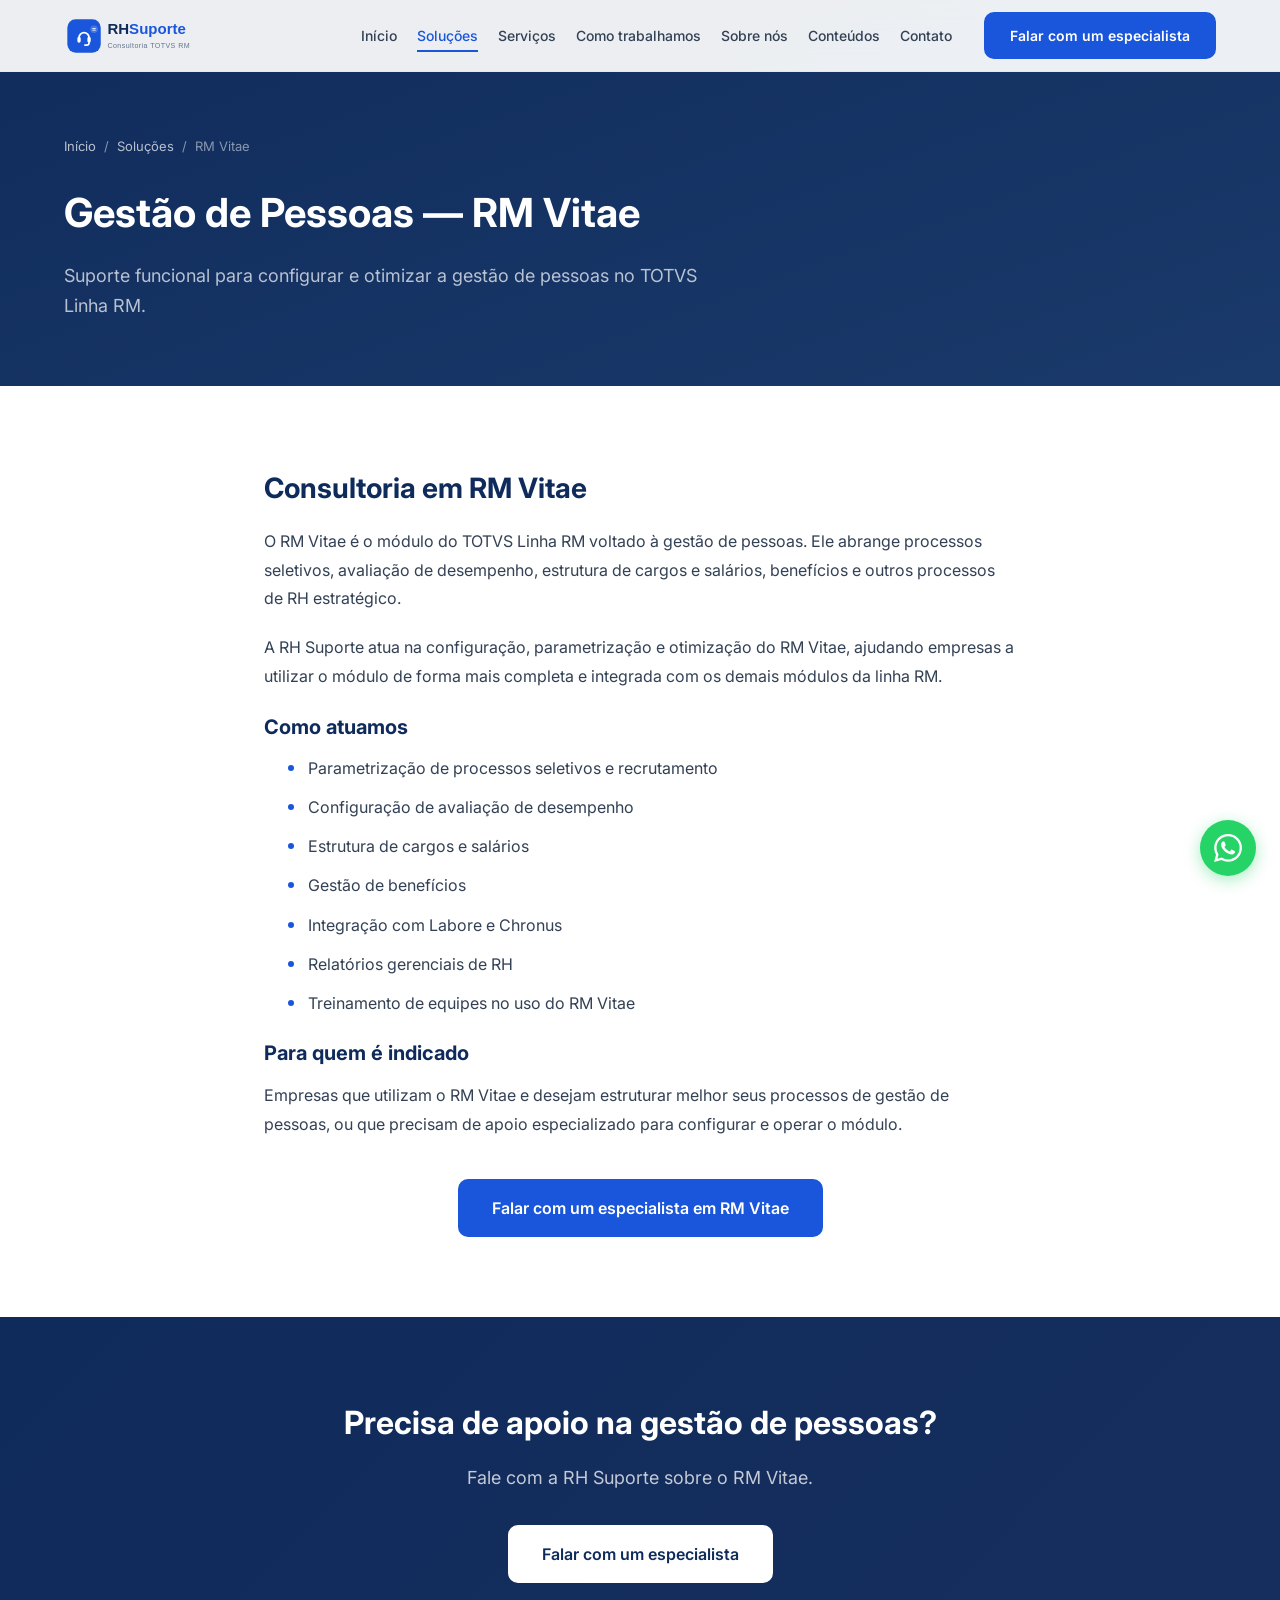
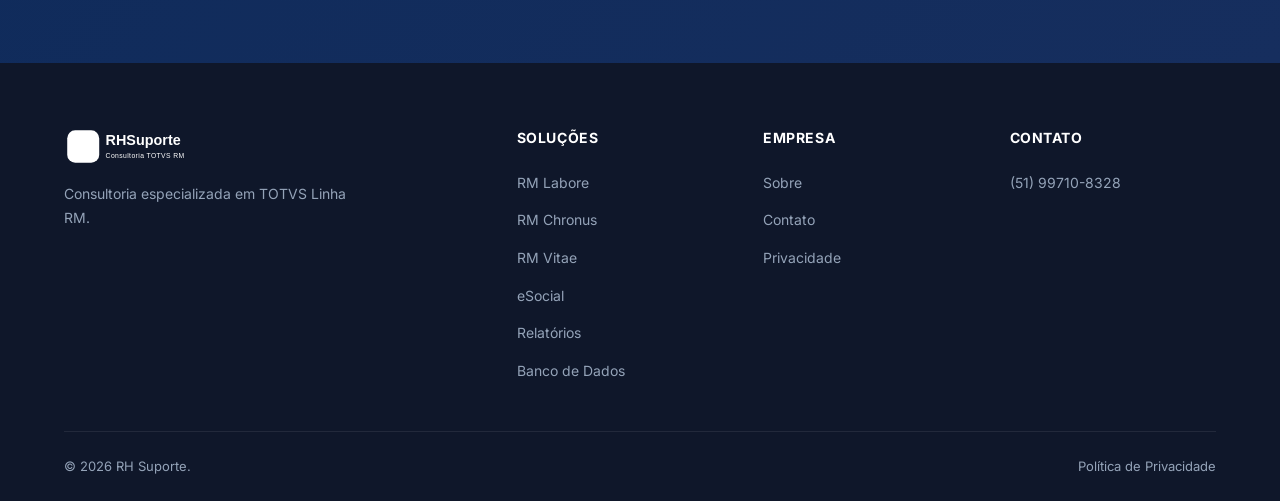
<file: solucoes/gestao-pessoas.html>
<!DOCTYPE html>
<html lang="pt-BR">
<head>
  <meta charset="UTF-8">
  <meta name="viewport" content="width=device-width, initial-scale=1.0">
  <title>Gestão de Pessoas — RM Vitae | RH Suporte</title>
  <meta name="description" content="Consultoria em RM Vitae — gestão de pessoas TOTVS RM. Processos seletivos, avaliação de desempenho, benefícios, cargos e salários.">
  <link rel="icon" href="../assets/favicon.svg" type="image/svg+xml">
  <link rel="stylesheet" href="../css/style.css">
</head>
<body>
<header class="header"><div class="container header__inner"><a href="../index.html" class="header__logo"><img src="../assets/logo.svg" alt="RH Suporte" width="200" height="48"></a><button class="mobile-toggle" aria-label="Abrir menu"><span></span><span></span><span></span></button><nav class="header__nav"><ul class="nav__list"><li><a href="../index.html" class="nav__link">Início</a></li><li><a href="../index.html#solucoes" class="nav__link active">Soluções</a></li><li><a href="../index.html#servicos" class="nav__link">Serviços</a></li><li><a href="../index.html#metodologia" class="nav__link">Como trabalhamos</a></li><li><a href="../sobre.html" class="nav__link">Sobre nós</a></li><li><a href="../index.html#faq" class="nav__link">Conteúdos</a></li><li><a href="../contato.html" class="nav__link">Contato</a></li></ul><a href="https://wa.me/5551997108328?text=Ol%C3%A1!%20Preciso%20de%20suporte%20em%20RM%20Vitae." target="_blank" rel="noopener" class="btn btn--primary header__cta">Falar com um especialista</a></nav></div></header>

<section class="page-hero"><div class="container"><div class="page-hero__breadcrumb"><a href="../index.html">Início</a> <span>/</span> <a href="../index.html#solucoes">Soluções</a> <span>/</span> <span>RM Vitae</span></div><h1 class="page-hero__title">Gestão de Pessoas — RM Vitae</h1><p class="page-hero__subtitle">Suporte funcional para configurar e otimizar a gestão de pessoas no TOTVS Linha RM.</p></div></section>

<section class="page-content"><div class="container" style="max-width: 800px;">
  <h2>Consultoria em RM Vitae</h2>
  <p>O RM Vitae é o módulo do TOTVS Linha RM voltado à gestão de pessoas. Ele abrange processos seletivos, avaliação de desempenho, estrutura de cargos e salários, benefícios e outros processos de RH estratégico.</p>
  <p>A RH Suporte atua na configuração, parametrização e otimização do RM Vitae, ajudando empresas a utilizar o módulo de forma mais completa e integrada com os demais módulos da linha RM.</p>

  <h3>Como atuamos</h3>
  <ul>
    <li>Parametrização de processos seletivos e recrutamento</li>
    <li>Configuração de avaliação de desempenho</li>
    <li>Estrutura de cargos e salários</li>
    <li>Gestão de benefícios</li>
    <li>Integração com Labore e Chronus</li>
    <li>Relatórios gerenciais de RH</li>
    <li>Treinamento de equipes no uso do RM Vitae</li>
  </ul>

  <h3>Para quem é indicado</h3>
  <p>Empresas que utilizam o RM Vitae e desejam estruturar melhor seus processos de gestão de pessoas, ou que precisam de apoio especializado para configurar e operar o módulo.</p>

  <div style="margin-top: var(--sp-10); text-align: center;"><a href="https://wa.me/5551997108328?text=Ol%C3%A1!%20Preciso%20de%20suporte%20em%20RM%20Vitae." target="_blank" rel="noopener" class="btn btn--primary btn--lg">Falar com um especialista em RM Vitae</a></div>
</div></section>

<section class="section--blue cta-banner"><div class="container"><h2>Precisa de apoio na gestão de pessoas?</h2><p>Fale com a RH Suporte sobre o RM Vitae.</p><a href="https://wa.me/5551997108328" target="_blank" rel="noopener" class="btn btn--white btn--lg">Falar com um especialista</a></div></section>

<footer class="footer"><div class="container"><div class="footer__grid"><div class="footer__brand"><img src="../assets/logo.svg" alt="RH Suporte" width="160" height="40" style="filter:brightness(0) invert(1);"><p>Consultoria especializada em TOTVS Linha RM.</p></div><div class="footer__col"><h4>Soluções</h4><ul><li><a href="folha-pagamento.html">RM Labore</a></li><li><a href="automacao-ponto.html">RM Chronus</a></li><li><a href="gestao-pessoas.html">RM Vitae</a></li><li><a href="esocial.html">eSocial</a></li><li><a href="relatorios-dashboards.html">Relatórios</a></li><li><a href="banco-dados-sql.html">Banco de Dados</a></li></ul></div><div class="footer__col"><h4>Empresa</h4><ul><li><a href="../sobre.html">Sobre</a></li><li><a href="../contato.html">Contato</a></li><li><a href="../privacidade.html">Privacidade</a></li></ul></div><div class="footer__col"><h4>Contato</h4><ul><li><a href="https://wa.me/5551997108328" target="_blank">(51) 99710-8328</a></li></ul></div></div><div class="footer__bottom"><p>&copy; <span id="currentYear"></span> RH Suporte.</p><a href="../privacidade.html">Política de Privacidade</a></div></div></footer>
<a href="https://wa.me/5551997108328" target="_blank" rel="noopener" class="whatsapp-fab" aria-label="WhatsApp"><svg viewBox="0 0 24 24" fill="currentColor"><path d="M17.472 14.382c-.297-.149-1.758-.867-2.03-.967-.273-.099-.471-.148-.67.15-.197.297-.767.966-.94 1.164-.173.199-.347.223-.644.075-.297-.15-1.255-.463-2.39-1.475-.883-.788-1.48-1.761-1.653-2.059-.173-.297-.018-.458.13-.606.134-.133.298-.347.446-.52.149-.174.198-.298.298-.497.099-.198.05-.371-.025-.52-.075-.149-.669-1.612-.916-2.207-.242-.579-.487-.5-.669-.51-.173-.008-.371-.01-.57-.01-.198 0-.52.074-.792.372-.272.297-1.04 1.016-1.04 2.479 0 1.462 1.065 2.875 1.213 3.074.149.198 2.096 3.2 5.077 4.487.709.306 1.262.489 1.694.625.712.227 1.36.195 1.871.118.571-.085 1.758-.719 2.006-1.413.248-.694.248-1.289.173-1.413-.074-.124-.272-.198-.57-.347m-5.421 7.403h-.004a9.87 9.87 0 01-5.031-1.378l-.361-.214-3.741.982.998-3.648-.235-.374a9.86 9.86 0 01-1.51-5.26c.001-5.45 4.436-9.884 9.888-9.884 2.64 0 5.122 1.03 6.988 2.898a9.825 9.825 0 012.893 6.994c-.003 5.45-4.437 9.884-9.885 9.884m8.413-18.297A11.815 11.815 0 0012.05 0C5.495 0 .16 5.335.157 11.892c0 2.096.547 4.142 1.588 5.945L.057 24l6.305-1.654a11.882 11.882 0 005.683 1.448h.005c6.554 0 11.89-5.335 11.893-11.893a11.821 11.821 0 00-3.48-8.413z"/></svg></a>
<script src="../js/main.js"></script>
</body>
</html>
</file>
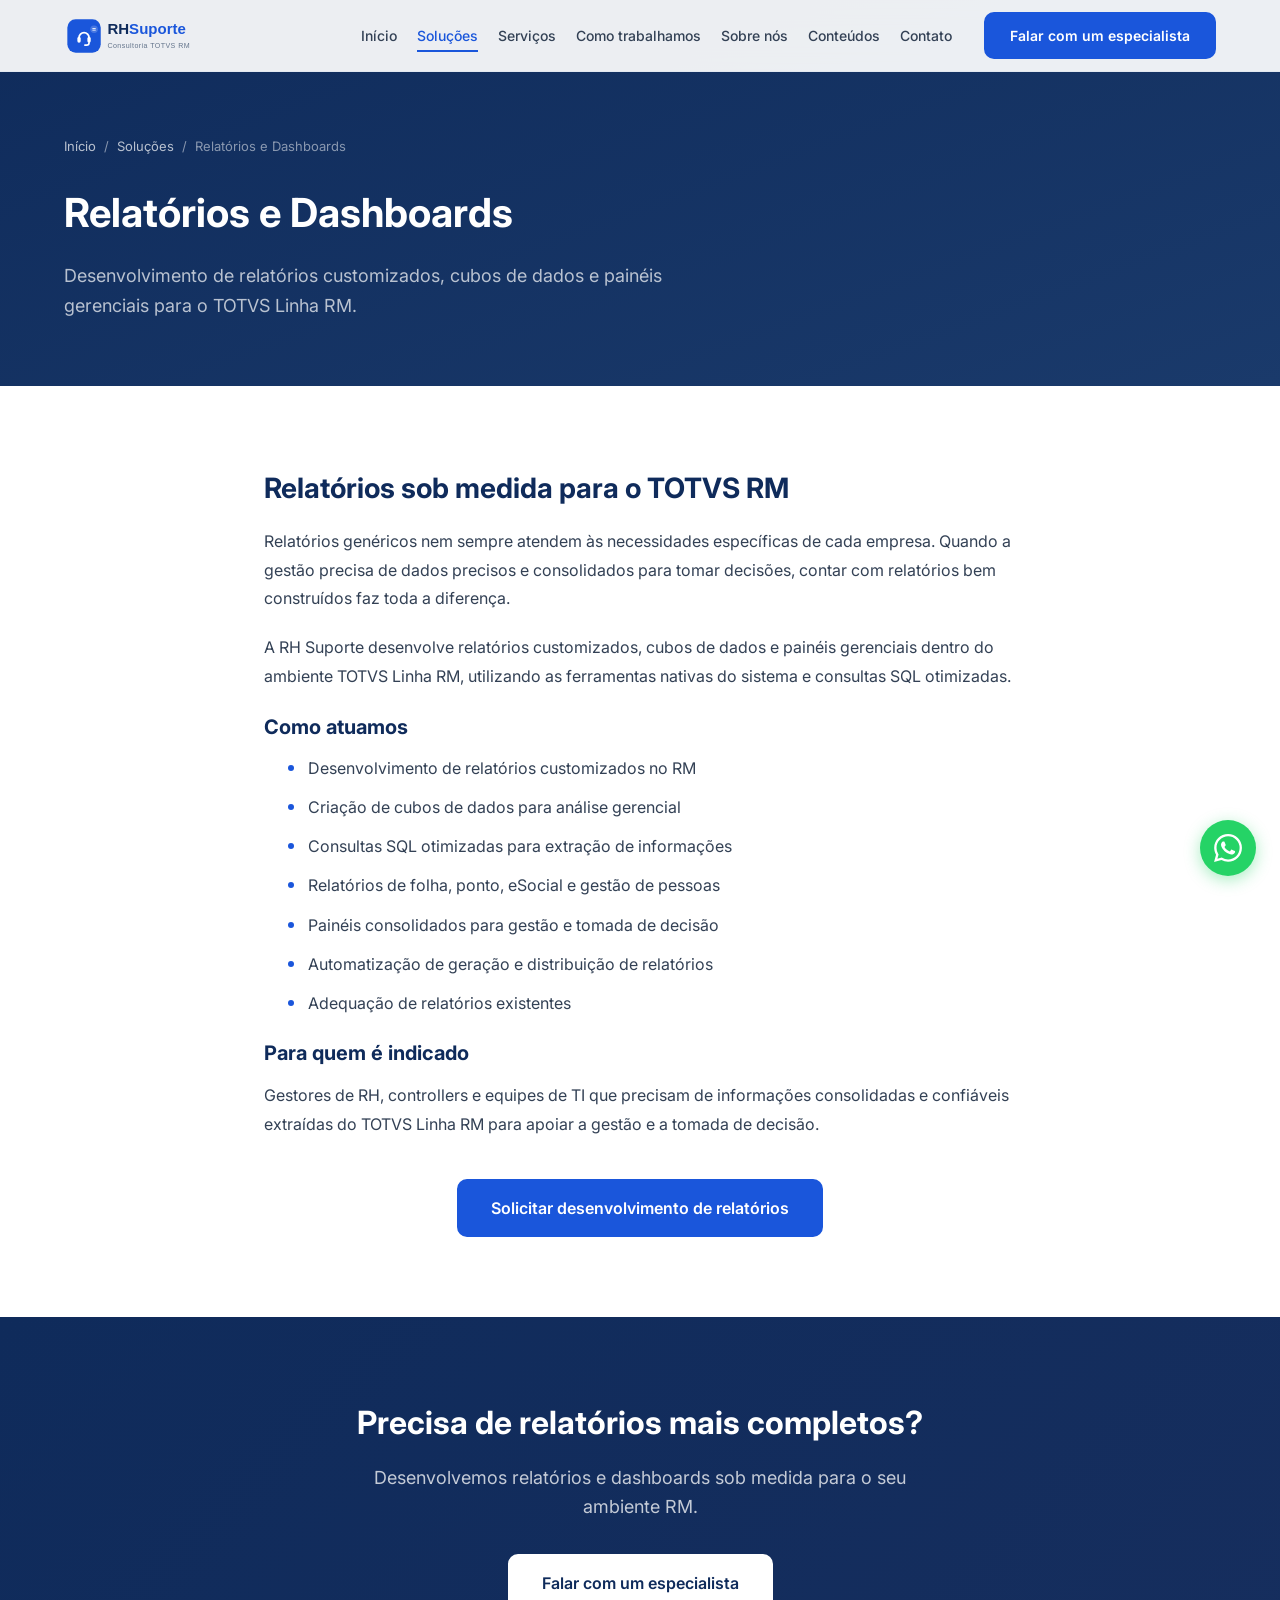
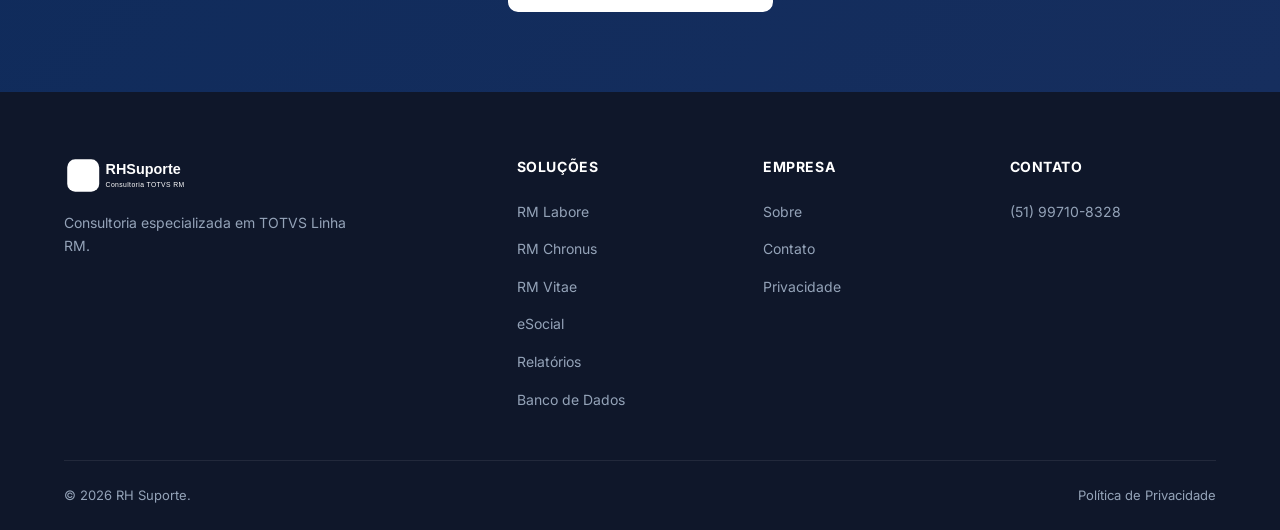
<file: solucoes/relatorios-dashboards.html>
<!DOCTYPE html>
<html lang="pt-BR">
<head>
  <meta charset="UTF-8">
  <meta name="viewport" content="width=device-width, initial-scale=1.0">
  <title>Relatórios e Dashboards — TOTVS RM | RH Suporte</title>
  <meta name="description" content="Desenvolvimento de relatórios customizados, cubos de dados e dashboards gerenciais no TOTVS Linha RM. Consultoria em relatórios TOTVS RM.">
  <link rel="icon" href="../assets/favicon.svg" type="image/svg+xml">
  <link rel="stylesheet" href="../css/style.css">
</head>
<body>
<header class="header"><div class="container header__inner"><a href="../index.html" class="header__logo"><img src="../assets/logo.svg" alt="RH Suporte" width="200" height="48"></a><button class="mobile-toggle" aria-label="Abrir menu"><span></span><span></span><span></span></button><nav class="header__nav"><ul class="nav__list"><li><a href="../index.html" class="nav__link">Início</a></li><li><a href="../index.html#solucoes" class="nav__link active">Soluções</a></li><li><a href="../index.html#servicos" class="nav__link">Serviços</a></li><li><a href="../index.html#metodologia" class="nav__link">Como trabalhamos</a></li><li><a href="../sobre.html" class="nav__link">Sobre nós</a></li><li><a href="../index.html#faq" class="nav__link">Conteúdos</a></li><li><a href="../contato.html" class="nav__link">Contato</a></li></ul><a href="https://wa.me/5551997108328?text=Ol%C3%A1!%20Preciso%20de%20relat%C3%B3rios%20no%20TOTVS%20RM." target="_blank" rel="noopener" class="btn btn--primary header__cta">Falar com um especialista</a></nav></div></header>

<section class="page-hero"><div class="container"><div class="page-hero__breadcrumb"><a href="../index.html">Início</a> <span>/</span> <a href="../index.html#solucoes">Soluções</a> <span>/</span> <span>Relatórios e Dashboards</span></div><h1 class="page-hero__title">Relatórios e Dashboards</h1><p class="page-hero__subtitle">Desenvolvimento de relatórios customizados, cubos de dados e painéis gerenciais para o TOTVS Linha RM.</p></div></section>

<section class="page-content"><div class="container" style="max-width: 800px;">
  <h2>Relatórios sob medida para o TOTVS RM</h2>
  <p>Relatórios genéricos nem sempre atendem às necessidades específicas de cada empresa. Quando a gestão precisa de dados precisos e consolidados para tomar decisões, contar com relatórios bem construídos faz toda a diferença.</p>
  <p>A RH Suporte desenvolve relatórios customizados, cubos de dados e painéis gerenciais dentro do ambiente TOTVS Linha RM, utilizando as ferramentas nativas do sistema e consultas SQL otimizadas.</p>

  <h3>Como atuamos</h3>
  <ul>
    <li>Desenvolvimento de relatórios customizados no RM</li>
    <li>Criação de cubos de dados para análise gerencial</li>
    <li>Consultas SQL otimizadas para extração de informações</li>
    <li>Relatórios de folha, ponto, eSocial e gestão de pessoas</li>
    <li>Painéis consolidados para gestão e tomada de decisão</li>
    <li>Automatização de geração e distribuição de relatórios</li>
    <li>Adequação de relatórios existentes</li>
  </ul>

  <h3>Para quem é indicado</h3>
  <p>Gestores de RH, controllers e equipes de TI que precisam de informações consolidadas e confiáveis extraídas do TOTVS Linha RM para apoiar a gestão e a tomada de decisão.</p>

  <div style="margin-top: var(--sp-10); text-align: center;"><a href="https://wa.me/5551997108328?text=Ol%C3%A1!%20Preciso%20de%20relat%C3%B3rios%20customizados%20no%20TOTVS%20RM." target="_blank" rel="noopener" class="btn btn--primary btn--lg">Solicitar desenvolvimento de relatórios</a></div>
</div></section>

<section class="section--blue cta-banner"><div class="container"><h2>Precisa de relatórios mais completos?</h2><p>Desenvolvemos relatórios e dashboards sob medida para o seu ambiente RM.</p><a href="https://wa.me/5551997108328" target="_blank" rel="noopener" class="btn btn--white btn--lg">Falar com um especialista</a></div></section>

<footer class="footer"><div class="container"><div class="footer__grid"><div class="footer__brand"><img src="../assets/logo.svg" alt="RH Suporte" width="160" height="40" style="filter:brightness(0) invert(1);"><p>Consultoria especializada em TOTVS Linha RM.</p></div><div class="footer__col"><h4>Soluções</h4><ul><li><a href="folha-pagamento.html">RM Labore</a></li><li><a href="automacao-ponto.html">RM Chronus</a></li><li><a href="gestao-pessoas.html">RM Vitae</a></li><li><a href="esocial.html">eSocial</a></li><li><a href="relatorios-dashboards.html">Relatórios</a></li><li><a href="banco-dados-sql.html">Banco de Dados</a></li></ul></div><div class="footer__col"><h4>Empresa</h4><ul><li><a href="../sobre.html">Sobre</a></li><li><a href="../contato.html">Contato</a></li><li><a href="../privacidade.html">Privacidade</a></li></ul></div><div class="footer__col"><h4>Contato</h4><ul><li><a href="https://wa.me/5551997108328" target="_blank">(51) 99710-8328</a></li></ul></div></div><div class="footer__bottom"><p>&copy; <span id="currentYear"></span> RH Suporte.</p><a href="../privacidade.html">Política de Privacidade</a></div></div></footer>
<a href="https://wa.me/5551997108328" target="_blank" rel="noopener" class="whatsapp-fab" aria-label="WhatsApp"><svg viewBox="0 0 24 24" fill="currentColor"><path d="M17.472 14.382c-.297-.149-1.758-.867-2.03-.967-.273-.099-.471-.148-.67.15-.197.297-.767.966-.94 1.164-.173.199-.347.223-.644.075-.297-.15-1.255-.463-2.39-1.475-.883-.788-1.48-1.761-1.653-2.059-.173-.297-.018-.458.13-.606.134-.133.298-.347.446-.52.149-.174.198-.298.298-.497.099-.198.05-.371-.025-.52-.075-.149-.669-1.612-.916-2.207-.242-.579-.487-.5-.669-.51-.173-.008-.371-.01-.57-.01-.198 0-.52.074-.792.372-.272.297-1.04 1.016-1.04 2.479 0 1.462 1.065 2.875 1.213 3.074.149.198 2.096 3.2 5.077 4.487.709.306 1.262.489 1.694.625.712.227 1.36.195 1.871.118.571-.085 1.758-.719 2.006-1.413.248-.694.248-1.289.173-1.413-.074-.124-.272-.198-.57-.347m-5.421 7.403h-.004a9.87 9.87 0 01-5.031-1.378l-.361-.214-3.741.982.998-3.648-.235-.374a9.86 9.86 0 01-1.51-5.26c.001-5.45 4.436-9.884 9.888-9.884 2.64 0 5.122 1.03 6.988 2.898a9.825 9.825 0 012.893 6.994c-.003 5.45-4.437 9.884-9.885 9.884m8.413-18.297A11.815 11.815 0 0012.05 0C5.495 0 .16 5.335.157 11.892c0 2.096.547 4.142 1.588 5.945L.057 24l6.305-1.654a11.882 11.882 0 005.683 1.448h.005c6.554 0 11.89-5.335 11.893-11.893a11.821 11.821 0 00-3.48-8.413z"/></svg></a>
<script src="../js/main.js"></script>
</body>
</html>
</file>
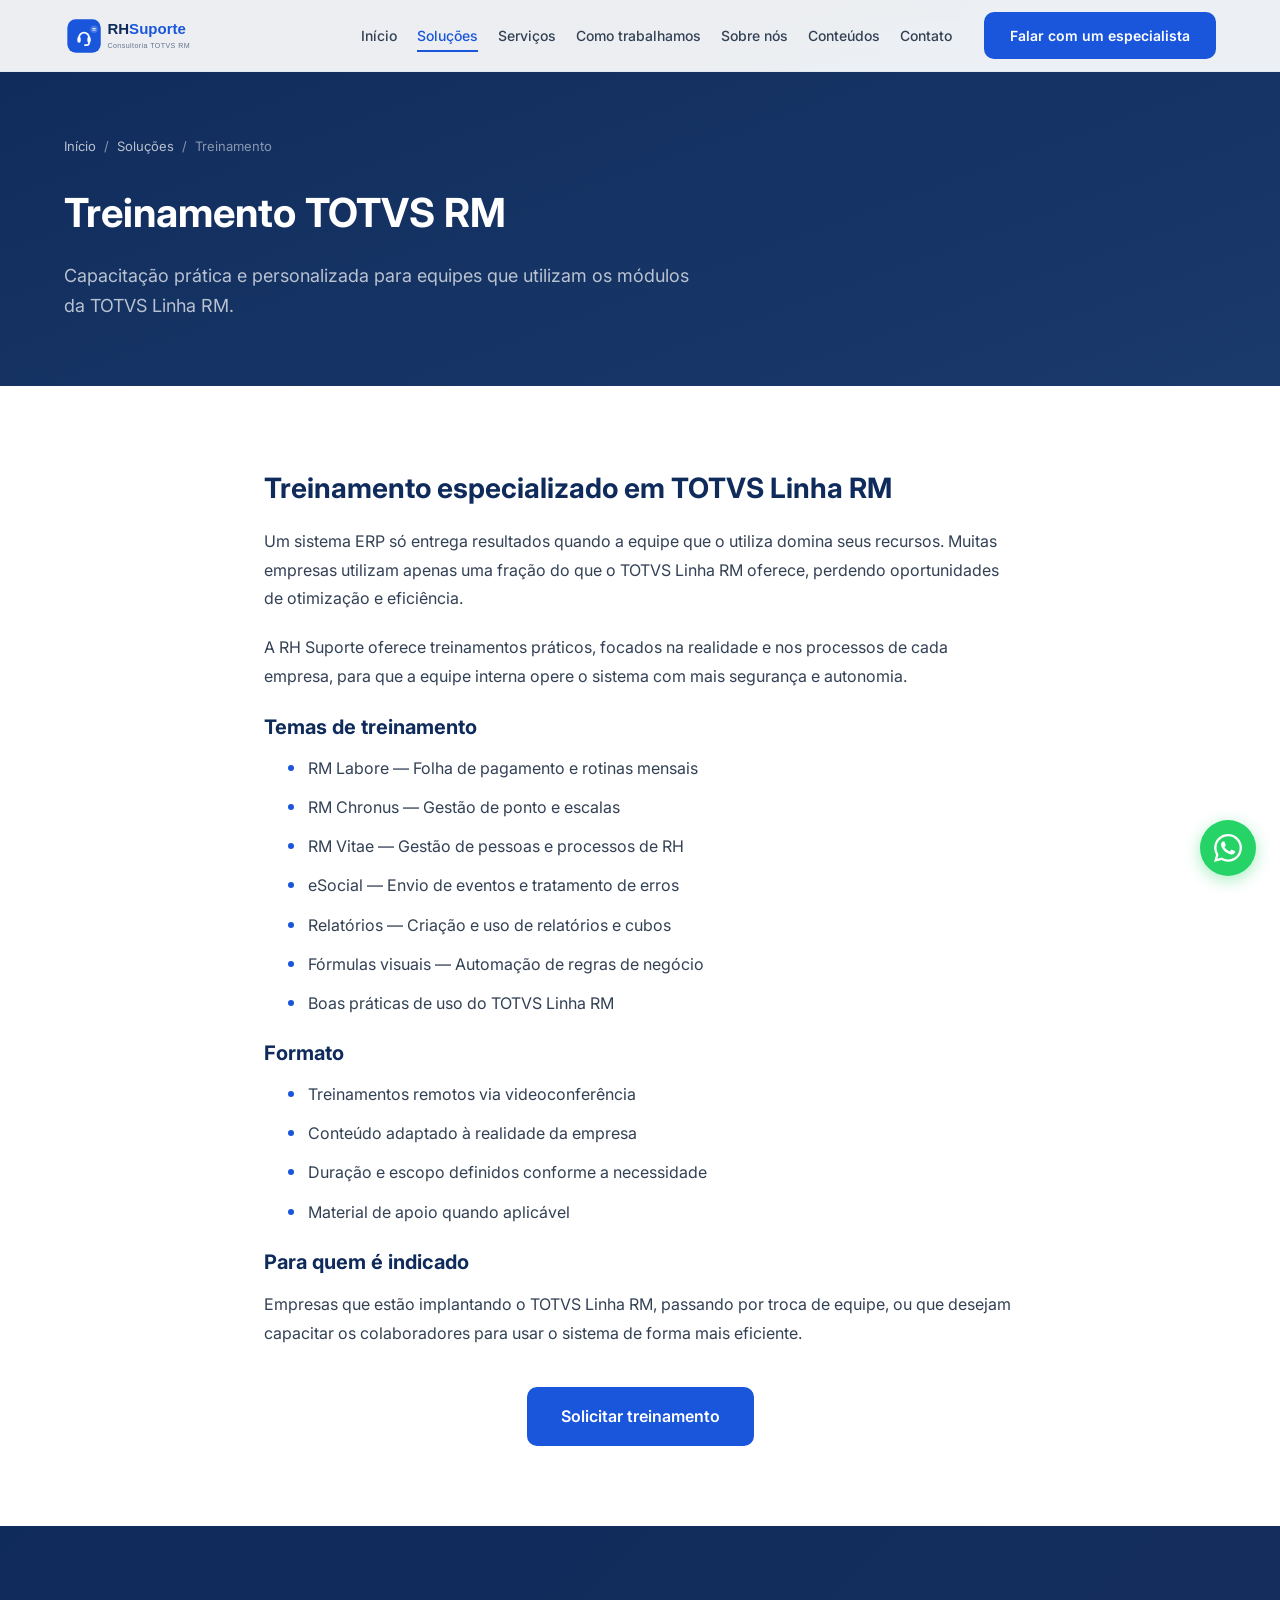
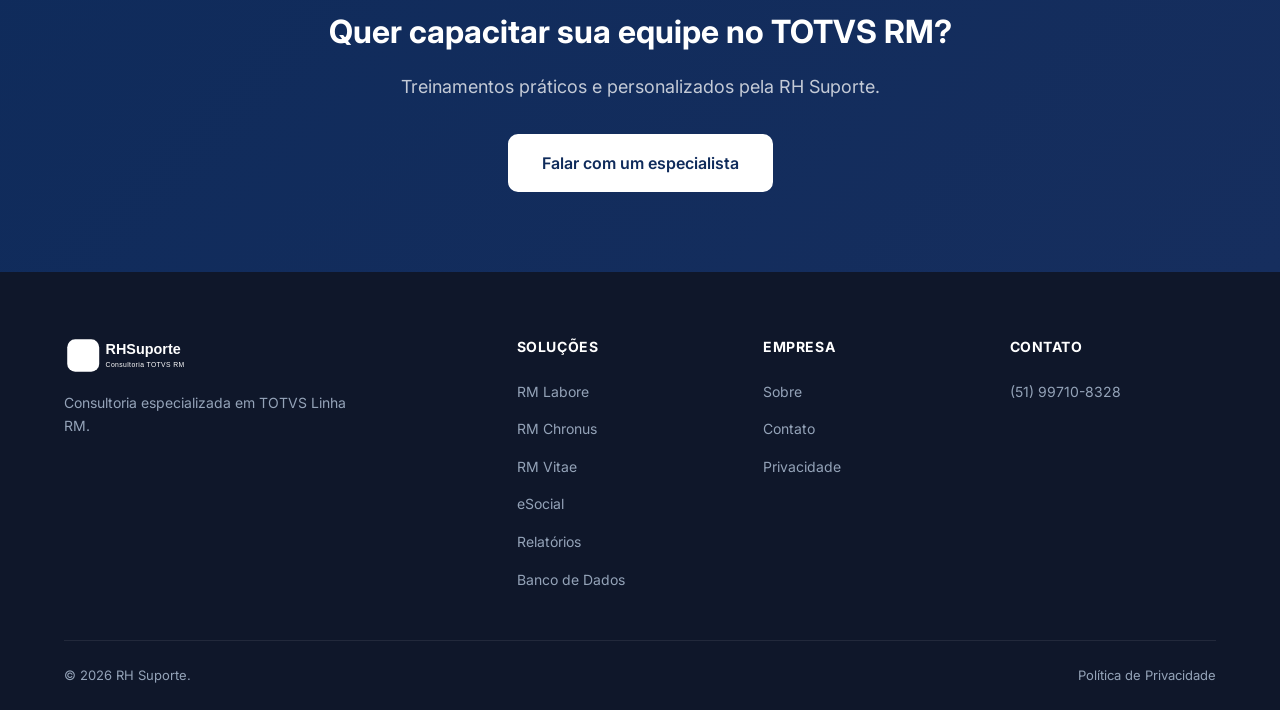
<file: solucoes/treinamento.html>
<!DOCTYPE html>
<html lang="pt-BR">
<head>
  <meta charset="UTF-8">
  <meta name="viewport" content="width=device-width, initial-scale=1.0">
  <title>Treinamento TOTVS RM | RH Suporte</title>
  <meta name="description" content="Treinamento TOTVS RM. Capacitação prática para equipes nos módulos RM Labore, Chronus, Vitae, eSocial, relatórios e fórmulas visuais.">
  <link rel="icon" href="../assets/favicon.svg" type="image/svg+xml">
  <link rel="stylesheet" href="../css/style.css">
</head>
<body>
<header class="header"><div class="container header__inner"><a href="../index.html" class="header__logo"><img src="../assets/logo.svg" alt="RH Suporte" width="200" height="48"></a><button class="mobile-toggle" aria-label="Abrir menu"><span></span><span></span><span></span></button><nav class="header__nav"><ul class="nav__list"><li><a href="../index.html" class="nav__link">Início</a></li><li><a href="../index.html#solucoes" class="nav__link active">Soluções</a></li><li><a href="../index.html#servicos" class="nav__link">Serviços</a></li><li><a href="../index.html#metodologia" class="nav__link">Como trabalhamos</a></li><li><a href="../sobre.html" class="nav__link">Sobre nós</a></li><li><a href="../index.html#faq" class="nav__link">Conteúdos</a></li><li><a href="../contato.html" class="nav__link">Contato</a></li></ul><a href="https://wa.me/5551997108328?text=Ol%C3%A1!%20Tenho%20interesse%20em%20treinamento%20TOTVS%20RM." target="_blank" rel="noopener" class="btn btn--primary header__cta">Falar com um especialista</a></nav></div></header>

<section class="page-hero"><div class="container"><div class="page-hero__breadcrumb"><a href="../index.html">Início</a> <span>/</span> <a href="../index.html#solucoes">Soluções</a> <span>/</span> <span>Treinamento</span></div><h1 class="page-hero__title">Treinamento TOTVS RM</h1><p class="page-hero__subtitle">Capacitação prática e personalizada para equipes que utilizam os módulos da TOTVS Linha RM.</p></div></section>

<section class="page-content"><div class="container" style="max-width: 800px;">
  <h2>Treinamento especializado em TOTVS Linha RM</h2>
  <p>Um sistema ERP só entrega resultados quando a equipe que o utiliza domina seus recursos. Muitas empresas utilizam apenas uma fração do que o TOTVS Linha RM oferece, perdendo oportunidades de otimização e eficiência.</p>
  <p>A RH Suporte oferece treinamentos práticos, focados na realidade e nos processos de cada empresa, para que a equipe interna opere o sistema com mais segurança e autonomia.</p>

  <h3>Temas de treinamento</h3>
  <ul>
    <li>RM Labore — Folha de pagamento e rotinas mensais</li>
    <li>RM Chronus — Gestão de ponto e escalas</li>
    <li>RM Vitae — Gestão de pessoas e processos de RH</li>
    <li>eSocial — Envio de eventos e tratamento de erros</li>
    <li>Relatórios — Criação e uso de relatórios e cubos</li>
    <li>Fórmulas visuais — Automação de regras de negócio</li>
    <li>Boas práticas de uso do TOTVS Linha RM</li>
  </ul>

  <h3>Formato</h3>
  <ul>
    <li>Treinamentos remotos via videoconferência</li>
    <li>Conteúdo adaptado à realidade da empresa</li>
    <li>Duração e escopo definidos conforme a necessidade</li>
    <li>Material de apoio quando aplicável</li>
  </ul>

  <h3>Para quem é indicado</h3>
  <p>Empresas que estão implantando o TOTVS Linha RM, passando por troca de equipe, ou que desejam capacitar os colaboradores para usar o sistema de forma mais eficiente.</p>

  <div style="margin-top: var(--sp-10); text-align: center;"><a href="https://wa.me/5551997108328?text=Ol%C3%A1!%20Tenho%20interesse%20em%20treinamento%20TOTVS%20RM." target="_blank" rel="noopener" class="btn btn--primary btn--lg">Solicitar treinamento</a></div>
</div></section>

<section class="section--blue cta-banner"><div class="container"><h2>Quer capacitar sua equipe no TOTVS RM?</h2><p>Treinamentos práticos e personalizados pela RH Suporte.</p><a href="https://wa.me/5551997108328" target="_blank" rel="noopener" class="btn btn--white btn--lg">Falar com um especialista</a></div></section>

<footer class="footer"><div class="container"><div class="footer__grid"><div class="footer__brand"><img src="../assets/logo.svg" alt="RH Suporte" width="160" height="40" style="filter:brightness(0) invert(1);"><p>Consultoria especializada em TOTVS Linha RM.</p></div><div class="footer__col"><h4>Soluções</h4><ul><li><a href="folha-pagamento.html">RM Labore</a></li><li><a href="automacao-ponto.html">RM Chronus</a></li><li><a href="gestao-pessoas.html">RM Vitae</a></li><li><a href="esocial.html">eSocial</a></li><li><a href="relatorios-dashboards.html">Relatórios</a></li><li><a href="banco-dados-sql.html">Banco de Dados</a></li></ul></div><div class="footer__col"><h4>Empresa</h4><ul><li><a href="../sobre.html">Sobre</a></li><li><a href="../contato.html">Contato</a></li><li><a href="../privacidade.html">Privacidade</a></li></ul></div><div class="footer__col"><h4>Contato</h4><ul><li><a href="https://wa.me/5551997108328" target="_blank">(51) 99710-8328</a></li></ul></div></div><div class="footer__bottom"><p>&copy; <span id="currentYear"></span> RH Suporte.</p><a href="../privacidade.html">Política de Privacidade</a></div></div></footer>
<a href="https://wa.me/5551997108328" target="_blank" rel="noopener" class="whatsapp-fab" aria-label="WhatsApp"><svg viewBox="0 0 24 24" fill="currentColor"><path d="M17.472 14.382c-.297-.149-1.758-.867-2.03-.967-.273-.099-.471-.148-.67.15-.197.297-.767.966-.94 1.164-.173.199-.347.223-.644.075-.297-.15-1.255-.463-2.39-1.475-.883-.788-1.48-1.761-1.653-2.059-.173-.297-.018-.458.13-.606.134-.133.298-.347.446-.52.149-.174.198-.298.298-.497.099-.198.05-.371-.025-.52-.075-.149-.669-1.612-.916-2.207-.242-.579-.487-.5-.669-.51-.173-.008-.371-.01-.57-.01-.198 0-.52.074-.792.372-.272.297-1.04 1.016-1.04 2.479 0 1.462 1.065 2.875 1.213 3.074.149.198 2.096 3.2 5.077 4.487.709.306 1.262.489 1.694.625.712.227 1.36.195 1.871.118.571-.085 1.758-.719 2.006-1.413.248-.694.248-1.289.173-1.413-.074-.124-.272-.198-.57-.347m-5.421 7.403h-.004a9.87 9.87 0 01-5.031-1.378l-.361-.214-3.741.982.998-3.648-.235-.374a9.86 9.86 0 01-1.51-5.26c.001-5.45 4.436-9.884 9.888-9.884 2.64 0 5.122 1.03 6.988 2.898a9.825 9.825 0 012.893 6.994c-.003 5.45-4.437 9.884-9.885 9.884m8.413-18.297A11.815 11.815 0 0012.05 0C5.495 0 .16 5.335.157 11.892c0 2.096.547 4.142 1.588 5.945L.057 24l6.305-1.654a11.882 11.882 0 005.683 1.448h.005c6.554 0 11.89-5.335 11.893-11.893a11.821 11.821 0 00-3.48-8.413z"/></svg></a>
<script src="../js/main.js"></script>
</body>
</html>
</file>
<file: css/style.css>
/* ============================================================
   RH Suporte — Design System
   Consultoria Especializada em TOTVS Linha RM
   ============================================================ */

/* ---------- Google Fonts ---------- */
@import url('https://fonts.googleapis.com/css2?family=Inter:wght@400;500;600;700&display=swap');

/* ---------- Design Tokens ---------- */
:root {
  /* Colors */
  --navy:        #0F2B5B;
  --blue:        #1A56DB;
  --blue-light:  #3B82F6;
  --blue-pale:   #DBEAFE;
  --blue-bg:     #EFF6FF;

  --gray-900:    #0F172A;
  --gray-800:    #1E293B;
  --gray-700:    #334155;
  --gray-600:    #475569;
  --gray-500:    #64748B;
  --gray-400:    #94A3B8;
  --gray-300:    #CBD5E1;
  --gray-200:    #E2E8F0;
  --gray-100:    #F1F5F9;
  --gray-50:     #F8FAFC;

  --white:       #FFFFFF;
  --whatsapp:    #25D366;
  --whatsapp-dk: #128C7E;
  --danger:      #DC2626;

  /* Typography */
  --font: 'Inter', -apple-system, BlinkMacSystemFont, 'Segoe UI', Roboto, sans-serif;

  /* Spacing (8px system) */
  --sp-1:  4px;
  --sp-2:  8px;
  --sp-3:  12px;
  --sp-4:  16px;
  --sp-5:  20px;
  --sp-6:  24px;
  --sp-8:  32px;
  --sp-10: 40px;
  --sp-12: 48px;
  --sp-16: 64px;
  --sp-20: 80px;
  --sp-24: 96px;
  --sp-30: 120px;

  /* Radius */
  --radius-sm:  6px;
  --radius-md:  10px;
  --radius-lg:  16px;
  --radius-xl:  24px;
  --radius-full: 9999px;

  /* Shadows */
  --shadow-sm:  0 1px 2px rgba(15,43,91,.05);
  --shadow-md:  0 4px 12px rgba(15,43,91,.08);
  --shadow-lg:  0 8px 24px rgba(15,43,91,.10);
  --shadow-xl:  0 16px 48px rgba(15,43,91,.12);

  /* Transitions */
  --ease: cubic-bezier(.4,0,.2,1);
  --dur:  .25s;

  /* Layout */
  --max-width: 1200px;
  --header-h: 72px;
}

/* ---------- Reset ---------- */
*,*::before,*::after { margin:0; padding:0; box-sizing:border-box; }

html {
  scroll-behavior: smooth;
  -webkit-text-size-adjust: 100%;
}

body {
  font-family: var(--font);
  font-size: 16px;
  line-height: 1.6;
  color: var(--gray-700);
  background: var(--white);
  overflow-x: hidden;
  -webkit-font-smoothing: antialiased;
  -moz-osx-font-smoothing: grayscale;
}

a { color: var(--blue); text-decoration: none; transition: color var(--dur) var(--ease); }
a:hover { color: var(--navy); }

ul, ol { list-style: none; }
img { max-width: 100%; height: auto; display: block; }
button { font-family: inherit; cursor: pointer; }

/* ---------- Utilities ---------- */
.container {
  width: 100%;
  max-width: var(--max-width);
  margin: 0 auto;
  padding: 0 var(--sp-6);
}

.section {
  padding: var(--sp-24) 0;
}

.section--alt {
  background: var(--gray-50);
}

.section--dark {
  background: var(--navy);
  color: var(--white);
}

.section--blue {
  background: linear-gradient(135deg, var(--navy) 0%, #162e5e 100%);
  color: var(--white);
}

.section__header {
  text-align: center;
  max-width: 720px;
  margin: 0 auto var(--sp-16);
}

.section__label {
  display: inline-flex;
  align-items: center;
  gap: var(--sp-2);
  padding: var(--sp-1) var(--sp-4);
  background: var(--blue-bg);
  color: var(--blue);
  border-radius: var(--radius-full);
  font-size: .8125rem;
  font-weight: 600;
  text-transform: uppercase;
  letter-spacing: .04em;
  margin-bottom: var(--sp-4);
}

.section--dark .section__label,
.section--blue .section__label {
  background: rgba(255,255,255,.1);
  color: rgba(255,255,255,.9);
}

.section__title {
  font-size: 2.25rem;
  font-weight: 700;
  color: var(--navy);
  line-height: 1.2;
  margin-bottom: var(--sp-4);
}

.section--dark .section__title,
.section--blue .section__title {
  color: var(--white);
}

.section__subtitle {
  font-size: 1.125rem;
  color: var(--gray-500);
  line-height: 1.7;
}

.section--dark .section__subtitle,
.section--blue .section__subtitle {
  color: rgba(255,255,255,.7);
}

.text-center { text-align: center; }

/* ---------- Buttons ---------- */
.btn {
  display: inline-flex;
  align-items: center;
  justify-content: center;
  gap: var(--sp-2);
  padding: var(--sp-3) var(--sp-6);
  border: 2px solid transparent;
  border-radius: var(--radius-md);
  font-size: .9375rem;
  font-weight: 600;
  line-height: 1.4;
  transition: all var(--dur) var(--ease);
  white-space: nowrap;
}

.btn svg { width: 18px; height: 18px; flex-shrink: 0; }

.btn--primary {
  background: var(--blue);
  color: var(--white);
  border-color: var(--blue);
}
.btn--primary:hover {
  background: var(--navy);
  border-color: var(--navy);
  color: var(--white);
  transform: translateY(-1px);
  box-shadow: var(--shadow-md);
}

.btn--secondary {
  background: transparent;
  color: var(--blue);
  border-color: var(--gray-200);
}
.btn--secondary:hover {
  border-color: var(--blue);
  background: var(--blue-bg);
  color: var(--blue);
}

.btn--white {
  background: var(--white);
  color: var(--navy);
  border-color: var(--white);
}
.btn--white:hover {
  background: var(--gray-50);
  transform: translateY(-1px);
  box-shadow: var(--shadow-md);
  color: var(--navy);
}

.btn--outline-white {
  background: transparent;
  color: var(--white);
  border-color: rgba(255,255,255,.3);
}
.btn--outline-white:hover {
  background: rgba(255,255,255,.1);
  border-color: rgba(255,255,255,.5);
  color: var(--white);
}

.btn--whatsapp {
  background: var(--whatsapp);
  color: var(--white);
  border-color: var(--whatsapp);
}
.btn--whatsapp:hover {
  background: var(--whatsapp-dk);
  border-color: var(--whatsapp-dk);
  color: var(--white);
  transform: translateY(-1px);
  box-shadow: 0 4px 12px rgba(37,211,102,.3);
}

.btn--lg {
  padding: var(--sp-4) var(--sp-8);
  font-size: 1rem;
  border-radius: var(--radius-md);
}

.btn-group {
  display: flex;
  gap: var(--sp-4);
  flex-wrap: wrap;
}

/* ---------- Header ---------- */
.header {
  position: fixed;
  top: 0;
  left: 0;
  right: 0;
  z-index: 100;
  height: var(--header-h);
  background: rgba(255,255,255,.92);
  backdrop-filter: blur(12px);
  -webkit-backdrop-filter: blur(12px);
  border-bottom: 1px solid var(--gray-200);
  transition: box-shadow var(--dur) var(--ease);
}

.header.scrolled {
  box-shadow: var(--shadow-sm);
}

.header__inner {
  display: flex;
  align-items: center;
  justify-content: space-between;
  height: 100%;
}

.header__logo img {
  height: 40px;
  width: auto;
}

.header__nav {
  display: flex;
  align-items: center;
  gap: var(--sp-8);
}

.nav__list {
  display: flex;
  gap: var(--sp-5);
}

.nav__link {
  font-size: .875rem;
  font-weight: 500;
  color: var(--gray-700);
  padding: var(--sp-2) 0;
  position: relative;
}

.nav__link::after {
  content: '';
  position: absolute;
  bottom: 0;
  left: 0;
  width: 0;
  height: 2px;
  background: var(--blue);
  transition: width var(--dur) var(--ease);
}

.nav__link:hover,
.nav__link.active {
  color: var(--blue);
}

.nav__link:hover::after,
.nav__link.active::after {
  width: 100%;
}

.header__cta {
  font-size: .875rem;
}

/* Mobile toggle */
.mobile-toggle {
  display: none;
  flex-direction: column;
  justify-content: center;
  gap: 5px;
  width: 28px;
  height: 28px;
  background: none;
  border: none;
  padding: 0;
  z-index: 110;
}

.mobile-toggle span {
  display: block;
  width: 100%;
  height: 2px;
  background: var(--gray-700);
  border-radius: 2px;
  transition: all var(--dur) var(--ease);
}

.mobile-toggle.open span:nth-child(1) { transform: rotate(45deg) translate(5px, 5px); }
.mobile-toggle.open span:nth-child(2) { opacity: 0; }
.mobile-toggle.open span:nth-child(3) { transform: rotate(-45deg) translate(5px, -5px); }

/* ---------- Hero ---------- */
.hero {
  padding-top: calc(var(--header-h) + var(--sp-10));
  padding-bottom: var(--sp-10);
  background: linear-gradient(160deg, var(--white) 0%, var(--gray-50) 50%, var(--blue-bg) 100%);
  position: relative;
  overflow: hidden;
}

.hero__grid {
  display: grid;
  grid-template-columns: 1fr 1fr;
  gap: var(--sp-16);
  align-items: center;
}

.hero__label {
  display: inline-flex;
  align-items: center;
  gap: var(--sp-2);
  padding: var(--sp-2) var(--sp-4);
  background: var(--blue-bg);
  color: var(--blue);
  border-radius: var(--radius-full);
  font-size: .8125rem;
  font-weight: 600;
  margin-bottom: var(--sp-6);
}

.hero__title {
  font-size: 3rem;
  font-weight: 700;
  color: var(--navy);
  line-height: 1.15;
  margin-bottom: var(--sp-6);
}

.hero__title span {
  color: var(--blue);
}

.hero__subtitle {
  font-size: 1.125rem;
  color: var(--gray-600);
  line-height: 1.75;
  margin-bottom: var(--sp-10);
  max-width: 540px;
}

.hero__visual {
  position: relative;
  display: flex;
  justify-content: center;
  align-items: center;
  min-height: 320px;
}

.hero__illustration {
  width: 100%;
  max-width: 480px;
  position: relative;
}

/* Abstract tech illustration using CSS */
.hero__abstract {
  position: relative;
  width: 100%;
  padding-bottom: 100%;
}

.hero__abstract-circle {
  position: absolute;
  border-radius: 50%;
}

.hero__abstract-circle--lg {
  width: 85%;
  height: 85%;
  top: 7.5%;
  left: 7.5%;
  background: linear-gradient(135deg, var(--blue-bg), rgba(26,86,219,.06));
  border: 1px solid var(--blue-pale);
}

.hero__abstract-circle--md {
  width: 60%;
  height: 60%;
  top: 20%;
  left: 20%;
  background: linear-gradient(135deg, var(--blue-pale), rgba(26,86,219,.1));
  border: 1px solid rgba(26,86,219,.15);
}

.hero__abstract-circle--sm {
  width: 35%;
  height: 35%;
  top: 32.5%;
  left: 32.5%;
  background: linear-gradient(135deg, var(--blue), var(--navy));
  display: flex;
  align-items: center;
  justify-content: center;
}

.hero__abstract-icon {
  position: absolute;
  width: 56px;
  height: 56px;
  background: var(--white);
  border-radius: var(--radius-lg);
  box-shadow: var(--shadow-md);
  display: flex;
  align-items: center;
  justify-content: center;
  color: var(--blue);
}

.hero__abstract-icon--1 { top: 5%; left: 50%; transform: translateX(-50%); }
.hero__abstract-icon--2 { top: 30%; right: 2%; }
.hero__abstract-icon--3 { bottom: 15%; right: 8%; }
.hero__abstract-icon--4 { bottom: 5%; left: 15%; }
.hero__abstract-icon--5 { top: 40%; left: 0%; }

/* ---------- Interactive Tabs (Featured Solutions) ---------- */
.solutions__tabs {
  background: var(--white);
  border: 1px solid var(--gray-200);
  border-radius: var(--radius-lg);
  overflow: hidden;
  margin-bottom: var(--sp-8);
  box-shadow: var(--shadow-md);
}

.tabs__header {
  display: flex;
  background: var(--gray-50);
  border-bottom: 1px solid var(--gray-200);
}

.tab-btn {
  flex: 1;
  display: flex;
  align-items: center;
  justify-content: center;
  gap: var(--sp-3);
  padding: var(--sp-5);
  background: transparent;
  border: none;
  font-size: 1rem;
  font-weight: 600;
  color: var(--gray-500);
  cursor: pointer;
  transition: all var(--dur) var(--ease);
  position: relative;
}

.tab-btn::after {
  content: '';
  position: absolute;
  bottom: -1px;
  left: 0;
  width: 100%;
  height: 3px;
  background: transparent;
  transition: background var(--dur) var(--ease);
}

.tab-btn:hover {
  color: var(--blue);
  background: var(--white);
}

.tab-btn.active {
  color: var(--blue);
  background: var(--white);
}

.tab-btn.active::after {
  background: var(--blue);
}

.tabs__content {
  position: relative;
  min-height: 400px;
}

.tab-pane {
  display: none;
  animation: fadeIn 0.4s ease forwards;
}

.tab-pane.active {
  display: block;
}

@keyframes fadeIn {
  from { opacity: 0; transform: translateY(10px); }
  to { opacity: 1; transform: translateY(0); }
}

.tab-pane__inner {
  display: flex;
  gap: var(--sp-10);
  padding: var(--sp-10);
}

.tab-pane__text {
  flex: 1;
  display: flex;
  flex-direction: column;
  align-items: flex-start;
}

.tab-pane__visual {
  flex: 1;
  display: flex;
  flex-direction: column;
  align-items: center;
  justify-content: center;
}

.tab-pane__img {
  width: 100%;
  height: auto;
  border-radius: var(--radius-md);
  box-shadow: var(--shadow-sm);
}

.tab-pane__badge {
  display: inline-block;
  padding: 4px 12px;
  background: var(--blue-bg);
  color: var(--blue);
  border-radius: var(--radius-full);
  font-size: .75rem;
  font-weight: 600;
  text-transform: uppercase;
  letter-spacing: .05em;
  margin-bottom: var(--sp-4);
}

.tab-pane__title {
  font-size: 2rem;
  color: var(--navy);
  margin-bottom: var(--sp-4);
  line-height: 1.2;
}

.tab-pane__desc {
  font-size: 1rem;
  color: var(--gray-600);
  line-height: 1.6;
  margin-bottom: var(--sp-6);
}

.tab-pane__list {
  list-style: none;
  margin-bottom: var(--sp-8);
  display: flex;
  flex-direction: column;
  gap: var(--sp-3);
}

.tab-pane__list li {
  display: flex;
  align-items: center;
  gap: var(--sp-3);
  font-size: .9375rem;
  color: var(--gray-700);
  font-weight: 500;
}

.tab-pane__list li svg {
  width: 20px;
  height: 20px;
  color: var(--blue);
}

/* ---------- Solutions Grid ---------- */
.solutions__grid {
  display: grid;
  grid-template-columns: repeat(3, 1fr);
  gap: var(--sp-6);
}

.solution-card {
  display: flex;
  flex-direction: column;
  padding: var(--sp-8);
  background: var(--white);
  border: 1px solid var(--gray-200);
  border-radius: var(--radius-lg);
  transition: all var(--dur) var(--ease);
  text-decoration: none;
  color: inherit;
}

.solution-card:hover {
  border-color: var(--blue-pale);
  box-shadow: var(--shadow-lg);
  transform: translateY(-4px);
  color: inherit;
}

.solution-card__icon {
  width: 56px;
  height: 56px;
  background: var(--blue-bg);
  color: var(--blue);
  border-radius: var(--radius-md);
  display: flex;
  align-items: center;
  justify-content: center;
  margin-bottom: var(--sp-5);
  transition: all var(--dur) var(--ease);
}

.solution-card__icon svg { width: 24px; height: 24px; }

.solution-card:hover .solution-card__icon {
  background: var(--blue);
  color: var(--white);
}

.solution-card__badge {
  display: none;
}

.solution-card__title {
  font-size: 1.125rem;
  font-weight: 700;
  color: var(--navy);
  margin-bottom: var(--sp-2);
}

.solution-card__desc {
  font-size: .875rem;
  color: var(--gray-500);
  line-height: 1.6;
  flex-grow: 1;
}

.solution-card__link {
  display: inline-flex;
  align-items: center;
  gap: var(--sp-2);
  margin-top: var(--sp-5);
  font-size: .875rem;
  font-weight: 600;
  color: var(--blue);
}

.solution-card__link svg { width: 16px; height: 16px; transition: transform var(--dur) var(--ease); }
.solution-card:hover .solution-card__link svg { transform: translateX(4px); }

/* ---------- Hiring Models ---------- */
.hiring__grid {
  display: grid;
  grid-template-columns: repeat(auto-fit, minmax(220px, 1fr));
  gap: var(--sp-6);
}

.hiring-card {
  text-align: center;
  padding: var(--sp-8) var(--sp-6);
  background: var(--white);
  border: 1px solid var(--gray-200);
  border-radius: var(--radius-lg);
  transition: all var(--dur) var(--ease);
}

.hiring-card:hover {
  border-color: var(--blue-pale);
  box-shadow: var(--shadow-md);
}

.hiring-card__icon {
  width: 52px;
  height: 52px;
  background: var(--blue-bg);
  color: var(--blue);
  border-radius: var(--radius-md);
  display: flex;
  align-items: center;
  justify-content: center;
  margin: 0 auto var(--sp-5);
}

.hiring-card__icon svg { width: 24px; height: 24px; }

.hiring-card__title {
  font-size: 1rem;
  font-weight: 700;
  color: var(--navy);
  margin-bottom: var(--sp-2);
}

.hiring-card__desc {
  font-size: .875rem;
  color: var(--gray-500);
  line-height: 1.6;
}

/* ---------- Differentials ---------- */
.diffs__grid {
  display: grid;
  grid-template-columns: repeat(2, 1fr);
  gap: var(--sp-6);
}

.diff-item {
  display: flex;
  gap: var(--sp-5);
  padding: var(--sp-6);
  border-radius: var(--radius-lg);
  background: rgba(255,255,255,.06);
  border: 1px solid rgba(255,255,255,.08);
}

.diff-item__icon {
  flex-shrink: 0;
  width: 48px;
  height: 48px;
  background: rgba(255,255,255,.1);
  border-radius: var(--radius-md);
  display: flex;
  align-items: center;
  justify-content: center;
  color: var(--blue-light);
}

.diff-item__icon svg { width: 22px; height: 22px; }

.diff-item__title {
  font-size: 1rem;
  font-weight: 700;
  color: var(--white);
  margin-bottom: var(--sp-1);
}

.diff-item__desc {
  font-size: .875rem;
  color: rgba(255,255,255,.65);
  line-height: 1.6;
}

/* ---------- Methodology ---------- */
.method__steps {
  display: grid;
  grid-template-columns: repeat(5, 1fr);
  gap: var(--sp-6);
  position: relative;
}

/* Connecting line */
.method__steps::before {
  content: '';
  position: absolute;
  top: 36px;
  left: 10%;
  right: 10%;
  height: 2px;
  background: var(--gray-200);
  z-index: 0;
}

.method-step {
  text-align: center;
  position: relative;
  z-index: 1;
}

.method-step__num {
  width: 52px;
  height: 52px;
  background: var(--blue);
  color: var(--white);
  border-radius: 50%;
  display: flex;
  align-items: center;
  justify-content: center;
  font-size: 1.25rem;
  font-weight: 700;
  margin: 0 auto var(--sp-5);
  border: 4px solid var(--white);
  box-shadow: var(--shadow-sm);
}

.method-step__title {
  font-size: .9375rem;
  font-weight: 700;
  color: var(--navy);
  margin-bottom: var(--sp-2);
}

.method-step__desc {
  font-size: .8125rem;
  color: var(--gray-500);
  line-height: 1.5;
}

/* ---------- Team / Partners ---------- */
.team__grid {
  display: grid;
  grid-template-columns: repeat(2, 1fr);
  gap: var(--sp-10);
}

.team-card {
  display: flex;
  gap: var(--sp-8);
  padding: var(--sp-8);
  background: var(--white);
  border: 1px solid var(--gray-200);
  border-radius: var(--radius-xl);
  transition: all var(--dur) var(--ease);
}

.team-card:hover {
  box-shadow: var(--shadow-lg);
}

.team-card__photo {
  flex-shrink: 0;
  width: 160px;
  height: 200px;
  background: var(--gray-100);
  border-radius: var(--radius-lg);
  display: flex;
  align-items: center;
  justify-content: center;
  color: var(--gray-400);
  font-size: .75rem;
  text-align: center;
  overflow: hidden;
}

.team-card__photo img {
  width: 100%;
  height: 100%;
  object-fit: cover;
}

.team-card__info {
  flex: 1;
}

.team-card__name {
  font-size: 1.25rem;
  font-weight: 700;
  color: var(--navy);
  margin-bottom: var(--sp-1);
}

.team-card__role {
  font-size: .875rem;
  color: var(--blue);
  font-weight: 600;
  margin-bottom: var(--sp-4);
}

.team-card__skills {
  display: flex;
  flex-wrap: wrap;
  gap: var(--sp-2);
}

.team-card__skill {
  padding: var(--sp-1) var(--sp-3);
  background: var(--blue-bg);
  color: var(--blue);
  border-radius: var(--radius-full);
  font-size: .75rem;
  font-weight: 500;
}

.team-card__linkedin {
  display: inline-flex;
  align-items: center;
  gap: var(--sp-2);
  margin-top: var(--sp-4);
  font-size: .8125rem;
  font-weight: 600;
  color: var(--blue);
}

.team-card__linkedin svg { width: 16px; height: 16px; }

/* ---------- FAQ ---------- */
.faq__list {
  max-width: 800px;
  margin: 0 auto;
}

.faq-item {
  border-bottom: 1px solid var(--gray-200);
}

.faq-item:first-child {
  border-top: 1px solid var(--gray-200);
}

.faq-item__question {
  display: flex;
  justify-content: space-between;
  align-items: center;
  width: 100%;
  padding: var(--sp-5) 0;
  background: none;
  border: none;
  text-align: left;
  font-size: 1rem;
  font-weight: 600;
  color: var(--navy);
  cursor: pointer;
  gap: var(--sp-4);
}

.faq-item__question:hover { color: var(--blue); }

.faq-item__icon {
  flex-shrink: 0;
  width: 24px;
  height: 24px;
  display: flex;
  align-items: center;
  justify-content: center;
  transition: transform var(--dur) var(--ease);
}

.faq-item.open .faq-item__icon { transform: rotate(45deg); }

.faq-item__answer {
  max-height: 0;
  overflow: hidden;
  transition: max-height .35s var(--ease), padding .35s var(--ease);
}

.faq-item.open .faq-item__answer {
  max-height: 500px;
}

.faq-item__answer p {
  padding-bottom: var(--sp-5);
  font-size: .9375rem;
  color: var(--gray-600);
  line-height: 1.7;
}

/* ---------- Contact Section ---------- */
.contact__grid {
  display: grid;
  grid-template-columns: 1fr 1.4fr;
  gap: var(--sp-12);
  align-items: start;
}

.contact__info h3 {
  font-size: 1.5rem;
  font-weight: 700;
  color: var(--navy);
  margin-bottom: var(--sp-4);
}

.contact__info p {
  color: var(--gray-600);
  margin-bottom: var(--sp-8);
  line-height: 1.7;
}

.contact__whatsapp-box {
  padding: var(--sp-6);
  background: var(--blue-bg);
  border-radius: var(--radius-lg);
  border: 1px solid var(--blue-pale);
}

.contact__whatsapp-box p {
  margin-bottom: var(--sp-4);
  font-size: .9375rem;
}

.contact-form {
  background: var(--white);
  border: 1px solid var(--gray-200);
  border-radius: var(--radius-xl);
  padding: var(--sp-10);
  box-shadow: var(--shadow-md);
}

.form__row {
  display: grid;
  grid-template-columns: 1fr 1fr;
  gap: var(--sp-4);
  margin-bottom: var(--sp-4);
}

.form__group {
  display: flex;
  flex-direction: column;
  margin-bottom: var(--sp-4);
}

.form__group--full {
  grid-column: 1 / -1;
}

.form__label {
  font-size: .8125rem;
  font-weight: 600;
  color: var(--gray-700);
  margin-bottom: var(--sp-2);
}

.form__input,
.form__select,
.form__textarea {
  padding: var(--sp-3) var(--sp-4);
  border: 1px solid var(--gray-200);
  border-radius: var(--radius-md);
  font-size: .9375rem;
  font-family: var(--font);
  color: var(--gray-700);
  background: var(--white);
  transition: border-color var(--dur) var(--ease), box-shadow var(--dur) var(--ease);
}

.form__input:focus,
.form__select:focus,
.form__textarea:focus {
  outline: none;
  border-color: var(--blue);
  box-shadow: 0 0 0 3px rgba(26,86,219,.1);
}

.form__textarea {
  min-height: 120px;
  resize: vertical;
}

.form__submit {
  width: 100%;
  margin-top: var(--sp-4);
}

/* ---------- CTA Banner ---------- */
.cta-banner {
  text-align: center;
  padding: var(--sp-20) 0;
}

.cta-banner h2 {
  font-size: 2rem;
  font-weight: 700;
  color: var(--white);
  margin-bottom: var(--sp-4);
}

.cta-banner p {
  font-size: 1.125rem;
  color: rgba(255,255,255,.75);
  max-width: 600px;
  margin: 0 auto var(--sp-8);
}

/* ---------- Footer ---------- */
.footer {
  background: var(--gray-900);
  color: var(--gray-400);
  padding-top: var(--sp-16);
}

.footer__grid {
  display: grid;
  grid-template-columns: 2fr 1fr 1fr 1fr;
  gap: var(--sp-10);
  padding-bottom: var(--sp-12);
  border-bottom: 1px solid rgba(255,255,255,.08);
}

.footer__brand p {
  font-size: .875rem;
  line-height: 1.7;
  margin-top: var(--sp-4);
  max-width: 300px;
}

.footer__col h4 {
  font-size: .875rem;
  font-weight: 700;
  color: var(--white);
  margin-bottom: var(--sp-5);
  text-transform: uppercase;
  letter-spacing: .04em;
}

.footer__col ul { display: flex; flex-direction: column; gap: var(--sp-3); }

.footer__col a {
  font-size: .875rem;
  color: var(--gray-400);
}
.footer__col a:hover { color: var(--white); }

.footer__bottom {
  display: flex;
  justify-content: space-between;
  align-items: center;
  padding: var(--sp-6) 0;
  font-size: .8125rem;
}

.footer__bottom a { color: var(--gray-400); }
.footer__bottom a:hover { color: var(--white); }

/* ---------- WhatsApp FAB ---------- */
.whatsapp-fab {
  position: fixed;
  bottom: var(--sp-6);
  right: var(--sp-6);
  width: 56px;
  height: 56px;
  background: var(--whatsapp);
  color: var(--white);
  border-radius: 50%;
  display: flex;
  align-items: center;
  justify-content: center;
  box-shadow: 0 4px 16px rgba(37,211,102,.4);
  z-index: 90;
  transition: all var(--dur) var(--ease);
  border: none;
}

.whatsapp-fab:hover {
  background: var(--whatsapp-dk);
  transform: scale(1.08);
  color: var(--white);
}

.whatsapp-fab svg { width: 28px; height: 28px; }

/* ---------- Internal Page Layout ---------- */
.page-hero {
  padding-top: calc(var(--header-h) + var(--sp-16));
  padding-bottom: var(--sp-16);
  background: linear-gradient(160deg, var(--navy) 0%, #1a3a6b 100%);
  color: var(--white);
}

.page-hero__breadcrumb {
  display: flex;
  gap: var(--sp-2);
  font-size: .8125rem;
  color: rgba(255,255,255,.5);
  margin-bottom: var(--sp-6);
}

.page-hero__breadcrumb a { color: rgba(255,255,255,.7); }
.page-hero__breadcrumb a:hover { color: var(--white); }

.page-hero__title {
  font-size: 2.5rem;
  font-weight: 700;
  margin-bottom: var(--sp-4);
}

.page-hero__subtitle {
  font-size: 1.125rem;
  color: rgba(255,255,255,.7);
  max-width: 640px;
  line-height: 1.7;
}

.page-content {
  padding: var(--sp-20) 0;
}

.page-content h2 {
  font-size: 1.75rem;
  font-weight: 700;
  color: var(--navy);
  margin-bottom: var(--sp-4);
}

.page-content h3 {
  font-size: 1.25rem;
  font-weight: 700;
  color: var(--navy);
  margin-bottom: var(--sp-3);
}

.page-content p {
  margin-bottom: var(--sp-5);
  line-height: 1.8;
}

.page-content ul {
  margin-bottom: var(--sp-5);
  padding-left: var(--sp-6);
}

.page-content ul li {
  position: relative;
  padding-left: var(--sp-5);
  margin-bottom: var(--sp-3);
  line-height: 1.7;
}

.page-content ul li::before {
  content: '';
  position: absolute;
  left: 0;
  top: 10px;
  width: 6px;
  height: 6px;
  background: var(--blue);
  border-radius: 50%;
}

/* Credibility placeholder section */
.placeholder-section {
  border: 2px dashed var(--gray-200);
  border-radius: var(--radius-lg);
  padding: var(--sp-12) var(--sp-8);
  text-align: center;
  background: var(--gray-50);
}

.placeholder-section__title {
  font-size: 1.125rem;
  font-weight: 700;
  color: var(--gray-400);
  margin-bottom: var(--sp-2);
}

.placeholder-section__desc {
  font-size: .875rem;
  color: var(--gray-400);
}

/* ---------- Reveal animation ---------- */
.reveal {
  opacity: 0;
  transform: translateY(20px);
  transition: opacity .6s var(--ease), transform .6s var(--ease);
}

.reveal.visible {
  opacity: 1;
  transform: translateY(0);
}

/* ---------- Responsive ---------- */
@media (max-width: 1024px) {
  .hero__title { font-size: 2.5rem; }
  .solutions__featured { grid-template-columns: repeat(2, 1fr); }
  .solutions__grid { grid-template-columns: repeat(2, 1fr); }
  .team__grid { grid-template-columns: 1fr; }
  .footer__grid { grid-template-columns: 1fr 1fr; gap: var(--sp-8); }
  .method__steps { grid-template-columns: repeat(3, 1fr); }
  .method__steps::before { display: none; }
}

@media (max-width: 768px) {
  :root {
    --header-h: 64px;
  }

  .section { padding: var(--sp-10) 0; }
  .section__header { margin-bottom: var(--sp-8); }
  .section__title { font-size: 1.5rem; }

  .mobile-toggle { display: flex; }

  .header__nav {
    position: fixed;
    top: 0;
    left: 0;
    right: 0;
    bottom: 0;
    background: var(--white);
    flex-direction: column;
    justify-content: center;
    gap: var(--sp-8);
    opacity: 0;
    pointer-events: none;
    transition: opacity var(--dur) var(--ease);
    z-index: 105;
  }

  .header__nav.open {
    opacity: 1;
    pointer-events: all;
  }

  .nav__list {
    flex-direction: column;
    align-items: center;
    gap: var(--sp-6);
  }

  .nav__link { font-size: 1.125rem; }

  .hero__grid {
    grid-template-columns: 1fr;
    text-align: center;
  }

  .hero__subtitle { margin: 0 auto var(--sp-8); font-size: 1rem; }
  .hero__title { font-size: 1.75rem; }
  .btn-group { flex-direction: column; width: 100%; gap: var(--sp-4); }
  .btn-group .btn { width: 100%; justify-content: center; }
  .hero__visual { display: none; }

  .tabs__header { flex-direction: column; overflow-x: visible; }
  .tab-btn { justify-content: center; width: 100%; border-bottom: 1px solid var(--gray-200); }
  .tab-pane__inner { flex-direction: column-reverse; padding: var(--sp-6); gap: var(--sp-6); }
  .tab-pane__visual { width: 100%; }

  .solutions__featured { grid-template-columns: 1fr; }
  .solutions__grid { grid-template-columns: 1fr; }
  .diffs__grid { grid-template-columns: 1fr; }
  .method__steps { grid-template-columns: 1fr; gap: var(--sp-8); }
  .method__steps::before { display: none; }

  .team-card {
    flex-direction: column;
    align-items: center;
    text-align: center;
  }

  .team-card__skills { justify-content: center; }

  .contact__grid { grid-template-columns: 1fr; }

  .footer__grid { grid-template-columns: 1fr; text-align: center; }
  .footer__brand p { margin: var(--sp-4) auto 0; }
  .footer__bottom { flex-direction: column; gap: var(--sp-3); text-align: center; }

  .form__row { grid-template-columns: 1fr; }

  .hiring__grid { grid-template-columns: 1fr; }

  .page-hero__title { font-size: 1.75rem; }
  .cta-banner h2 { font-size: 1.5rem; }
}

/* ---------- Clients Section ---------- */
.clients-section {
  padding: var(--sp-8) 0;
  background-color: var(--white);
  border-bottom: 1px solid var(--gray-200);
  overflow: hidden;
}

.clients-section__title {
  text-align: center;
  font-size: .875rem;
  text-transform: uppercase;
  letter-spacing: 0.05em;
  color: var(--gray-500);
  font-weight: 600;
  margin-bottom: var(--sp-6);
}

.clients-slider {
  width: 100%;
  overflow: hidden;
  position: relative;
  padding: var(--sp-12) 0;
}

.clients-slider::before,
.clients-slider::after {
  content: "";
  position: absolute;
  top: 0;
  width: 100px;
  height: 100%;
  z-index: 2;
}

.clients-slider::before {
  left: 0;
  background: linear-gradient(to right, rgba(255,255,255,1) 0%, rgba(255,255,255,0) 100%);
}

.clients-slider::after {
  right: 0;
  background: linear-gradient(to left, rgba(255,255,255,1) 0%, rgba(255,255,255,0) 100%);
}

.clients-slider__track {
  display: flex;
  width: max-content;
  animation: scroll 60s linear infinite;
  align-items: center;
}

.clients-slider__track img {
  width: 150px;
  height: 80px;
  margin: 0 var(--sp-6);
  object-fit: contain;
  will-change: transform;
  position: relative;
}

@keyframes scroll {
  0% { transform: translateX(0); }
  100% { transform: translateX(-50%); }
}
</file>
